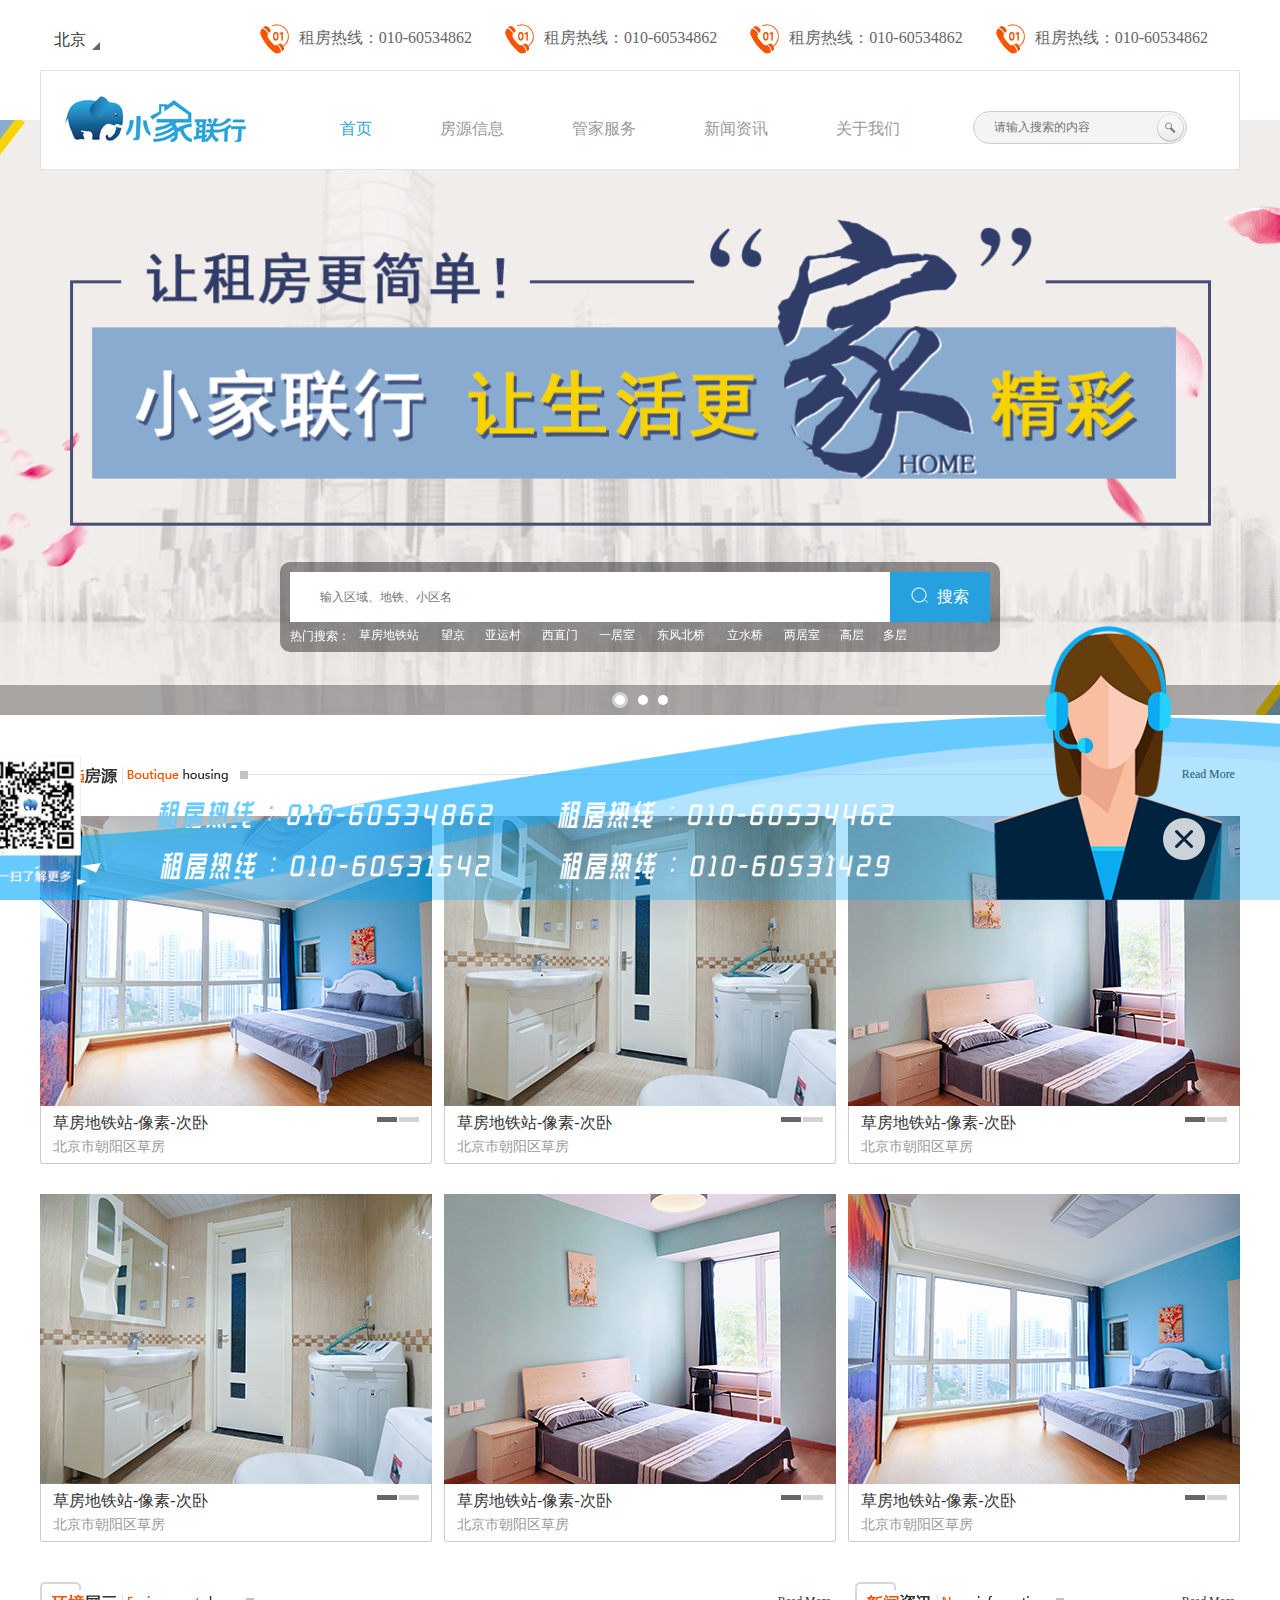
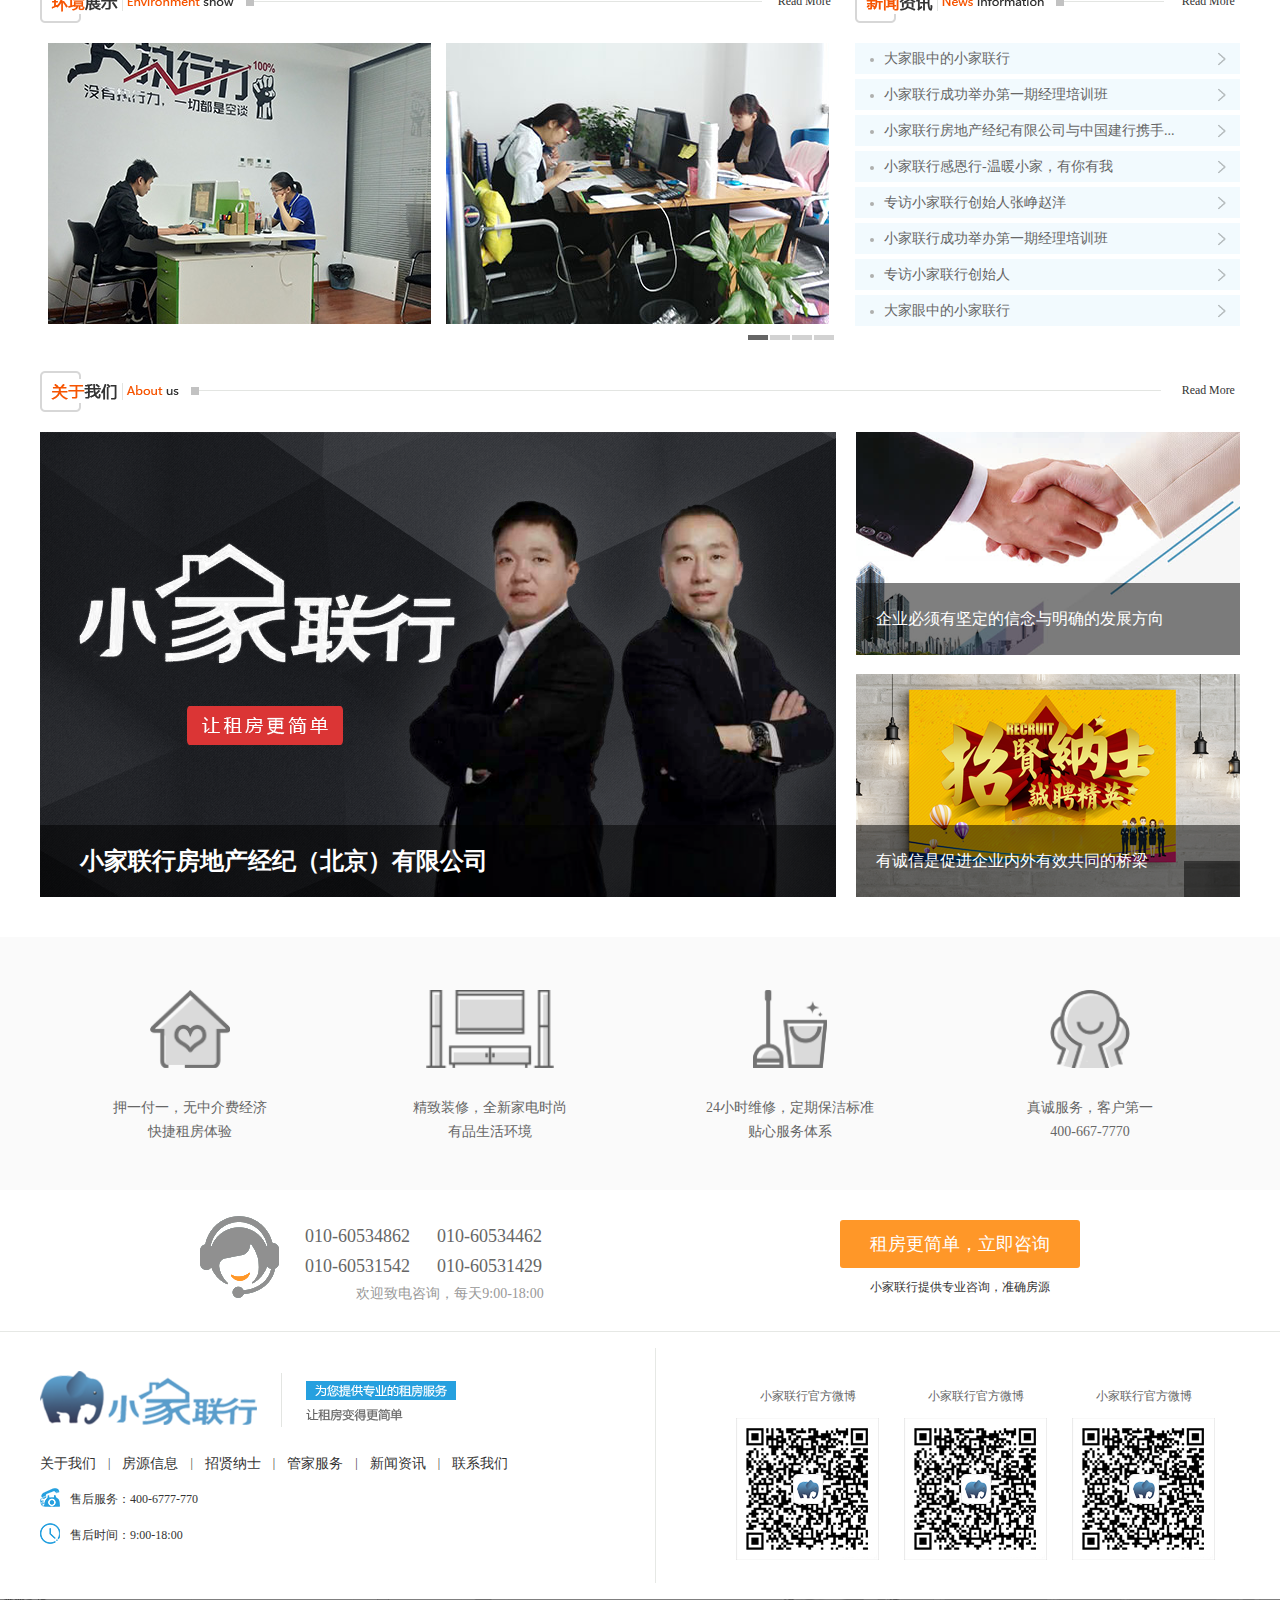
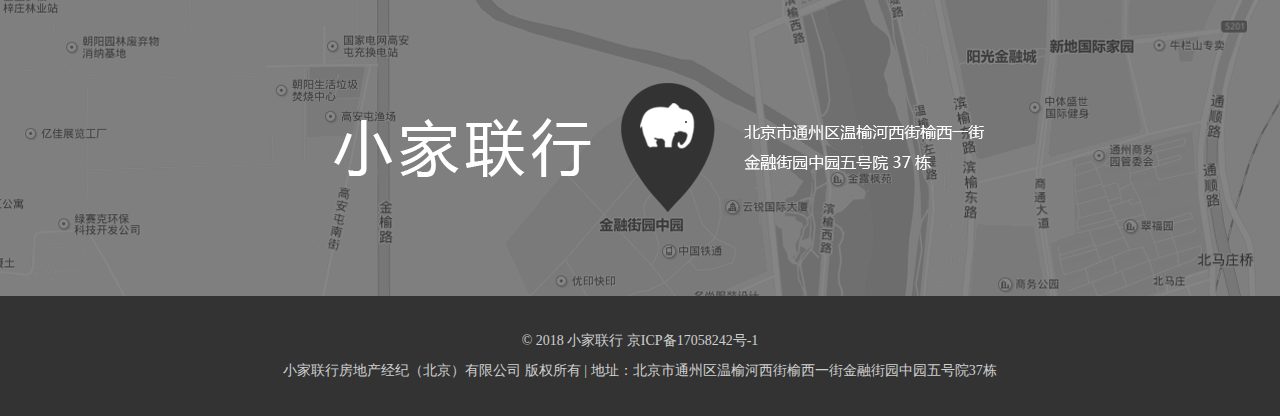
<file: index.html>
﻿<!DOCTYPE html>
<html>
	<head>
		<meta charset="utf-8" />
		<meta name="viewport" content="width=device-width,initial-scale=1.0,minimum-scale=1.0, maximum-scale=1.0, user-scalable=no" />
		<meta http-equiv="X-UA-Compatible" content="IE=edge,chrome=1" />
		<link rel="stylesheet" href="css/reset.css" />
		<link rel="stylesheet" href="css/swiper.css" />
		<link rel="stylesheet" href="css/basic_style.css" />
		<link rel="stylesheet" href="css/my_style.css" />
		<link rel="shortcut icon" href=""/>	
		<script  type="text/javascript" src="js/jquery1.42.min.js" ></script>
		<script  type="text/javascript" src="js/swiper.min.js" ></script>
		<script  type="text/javascript" src="js/my_js.js" ></script>
		<title>标题</title>
	</head>

	<body>
		<nav class="navbar">
			<div class="container container-tell">
				<div class="pull-left cc">
					<span class="city">北京</span>
					<div class="city-box">
						<a href="index.html">天津</a>
						<a href="index.html">河北</a>
						<a href="index.html">河南</a>
					</div>
				</div>
				<div class="pull-right">
					<div>
						<div class="tel">
							<img src="images/a (4).png" />
							<span>租房热线：010-60534862</span>
						</div>
						<div class="tel">
							<img src="images/a (4).png" />
							<span>租房热线：010-60534862</span>
						</div>
						<div class="tel">
							<img src="images/a (4).png" />
							<span>租房热线：010-60534862</span>
						</div>
						<div class="tel">
							<img src="images/a (4).png" />
							<span>租房热线：010-60534862</span>
						</div>
					</div>
				</div>
			</div>
			<div class="container absolute">
				<a href="index.html" class="pull-left logo">
					<img src="images/logo.png" />
				</a>
				<div class="pull-right">
					<a class="active" href="index.html">首页</a>
					<a href="fyxx.html">房源信息</a>
					<!--<a href="">客娱生活</a>-->
					<a href="gjfw.html">管家服务</a>
					<a href="news.html">新闻资讯</a>
					<a href="about.html">关于我们</a>
					<div class="form">
						<form action="">
							<input type="text" placeholder="请输入搜索的内容" />
							<button type="submit"></button>
						</form>
					</div>
				</div>
				
			</div>
		</nav>
		<!--轮播图-->
		<div class="banner">
			<div class="swiper-container swiper-container1">
				<div class="swiper-wrapper">
					<div class="swiper-slide" style="background-image: url(images/banner.png);">
						
					</div>
					<div class="swiper-slide" style="background-image: url(images/banner.png);">
						
					</div>
					<div class="swiper-slide" style="background-image: url(images/banner.png);">
						
					</div>
				</div>
				<div class="swiper-pagination"></div>
				<div class="search">
					<form action="">
						<input type="text" name="" placeholder="输入区域、地铁、小区名" value="" />
						<button type="submit">
							<img src="images/search.png" />
							<span>搜索</span>
						</button>
						<div class="hot">
							<span>热门搜索：</span>
							<a href="fyxq.html">草房地铁站 </a>
							<a href="fyxq.html">望京</a>
							<a href="fyxq.html">亚运村</a>
							<a href="fyxq.html">西直门</a>
							<a href="fyxq.html">一居室</a>
							<a href="fyxq.html">东风北桥</a>
							<a href="fyxq.html">立水桥</a>
							<a href="fyxq.html">两居室</a>
							<a href="fyxq.html">高层</a>
							<a href="fyxq.html">多层</a>
						</div>
					</form>
				</div>
				<div class="swiper-pagination swiper-pagination1"></div>
			</div>
		</div>
		<script>
			var mySwiper = new Swiper('.swiper-container1', {
				loop: true,
				//autoplay : 3000,
				pagination: '.swiper-pagination1',
				speed: 800,
				paginationClickable :true,
			});
			
		</script>
		
		<!--栏目一-->
		<div class="column">
			<div class="container">
				<div class="title-box">
					<img class="pull-left" src="images/Boutique housing.png"/>
					<div class="">
						<span></span>
						<i></i>
					</div>
					<a class="more" href="fyxq.html">Read More</a>
				</div>
				<div class="boutique-box">
					<a href="fyxq.html" class="">
						<div class="swiper-container swiper-container2">
							<div class="swiper-wrapper">
								<div class="swiper-slide">
									<img src="images/a1.png" />
								</div>
								<div class="swiper-slide">
									<img src="images/a2.png" />
								</div>
							</div>
						</div>
						<div class="swiper-pagination swiper-pagination2"></div>
						<div class="boutique-text">
							<h3>草房地铁站-像素-次卧</h3>
							<p>北京市朝阳区草房</p>
						</div>
						
					</a>
					
					<a href="fyxq.html" class="n-m">
						<div class="swiper-container swiper-container3">
							<div class="swiper-wrapper">
								<div class="swiper-slide">
									<img src="images/a3.png" />
								</div>
								<div class="swiper-slide">
									<img src="images/a1.png" />
								</div>
							</div>
						</div>
						<div class="swiper-pagination swiper-pagination3"></div>
						<div class="boutique-text">
							<h3>草房地铁站-像素-次卧</h3>
							<p>北京市朝阳区草房</p>
						</div>
					</a>
					<a href="fyxq.html" class="">
						<div class="swiper-container swiper-container4">
							<div class="swiper-wrapper">
								<div class="swiper-slide">
									<img src="images/a2.png" />
								</div>
								<div class="swiper-slide">
									<img src="images/a3.png" />
								</div>
							</div>
						</div>
						<div class="swiper-pagination swiper-pagination4"></div>
						<div class="boutique-text">
							<h3>草房地铁站-像素-次卧</h3>
							<p>北京市朝阳区草房</p>
						</div>
					</a>
					<a href="fyxq.html" class="">
						<div class="swiper-container swiper-container5">
							<div class="swiper-wrapper">
								<div class="swiper-slide">
									<img src="images/a3.png" />
								</div>
								<div class="swiper-slide">
									<img src="images/a1.png" />
								</div>
							</div>
						</div>
						<div class="swiper-pagination swiper-pagination5"></div>
						<div class="boutique-text">
							<h3>草房地铁站-像素-次卧</h3>
							<p>北京市朝阳区草房</p>
						</div>
					</a>
					<a href="fyxq.html" class="n-m">
						<div class="swiper-container swiper-container6">
							<div class="swiper-wrapper">
								<div class="swiper-slide">
									<img src="images/a2.png" />
								</div>
								<div class="swiper-slide">
									<img src="images/a1.png" />
								</div>
							</div>
						</div>
						<div class="swiper-pagination swiper-pagination6"></div>
						<div class="boutique-text">
							<h3>草房地铁站-像素-次卧</h3>
							<p>北京市朝阳区草房</p>
						</div>
					</a>
					<a href="fyxq.html" class="">
						<div class="swiper-container swiper-container7">
							<div class="swiper-wrapper">
								<div class="swiper-slide">
									<img src="images/a1.png" />
								</div>
								<div class="swiper-slide">
									<img src="images/a3.png" />
								</div>
							</div>
						</div>
						<div class="swiper-pagination swiper-pagination7"></div>
						<div class="boutique-text">
							<h3>草房地铁站-像素-次卧</h3>
							<p>北京市朝阳区草房</p>
						</div>
						
					</a>
					
				</div>
			</div>
		</div>
		<script>
			var mySwiper2 = new Swiper('.swiper-container2', {
				loop: true,
				autoplay : 800,
				pagination: '.swiper-pagination2',
				speed: 800,
				paginationClickable :true,
				effect : 'fade',
				fade: {
				  crossFade: true,
				}
			
			});
			var mySwiper3 = new Swiper('.swiper-container3', {
				loop: true,
				autoplay : 800,
				pagination: '.swiper-pagination3',
				speed: 800,
				paginationClickable :true,
				effect : 'fade',
				fade: {
				  crossFade: true,
				}

			});
			var mySwiper4 = new Swiper('.swiper-container4', {
				loop: true,
				autoplay : 800,
				pagination: '.swiper-pagination4',
				speed: 800,
				paginationClickable :true,
				effect : 'fade',
				fade: {
				  crossFade: true,
				}

			});
			var mySwiper5 = new Swiper('.swiper-container5', {
				loop: true,
				autoplay : 800,
				pagination: '.swiper-pagination5',
				speed: 800,
				paginationClickable :true,
				effect : 'fade',
				fade: {
				  crossFade: true,
				}

			});
			var mySwiper6 = new Swiper('.swiper-container6', {
				loop: true,
				autoplay : 800,
				pagination: '.swiper-pagination6',
				speed: 800,
				paginationClickable :true,
				effect : 'fade',
				fade: {
				  crossFade: true,
				}

			});
			var mySwiper6 = new Swiper('.swiper-container7', {
				loop: true,
				autoplay : 800,
				pagination: '.swiper-pagination7',
				speed: 800,
				paginationClickable :true,
				effect : 'fade',
				fade: {
				  crossFade: true,
				}

			});
		

		</script>
		
		
		
		<div class="column">
			<div class="container">
				<div class="life">
					<div class="title-box">
						<img class="pull-left" src="images/Environment show.png"/>
						<div class="">
							<span></span>
							<i></i>
						</div>
						<a class="more" href="hjzs.html">Read More</a>
					</div>
					<div class="left-box">
						
							<div class="swiper-container swiper-container8">
								<div class="swiper-wrapper">
									<a href="hjzs.html" class="swiper-slide">
										<img src="images/hj1.jpg" />
									</a>
									<a href="hjzs.html" class="swiper-slide">
										<img src="images/hj2.jpg" />
									</a>
									<a href="hjzs.html" class="swiper-slide">
										<img src="images/hj2.jpg" />
									</a>
									<a href="hjzs.html" class="swiper-slide">
										<img src="images/hj2.jpg" />
									</a>
								</div>
							</div>
							<div class="swiper-pagination swiper-pagination8"></div>
												
					</div>
				</div>
				
				<div class="new">
					<div class="title-box">
						<img class="pull-left" src="images/News information.png"/>
						<div class="">
							<span></span>
							<i></i>
						</div>
						<a class="more" href="news.html">Read More</a>
					</div>
					<div class="new-box">
						<ul>
							<li>
								<a href="news2.html">大家眼中的小家联行</a>
							</li>
						</ul>
						<ul>
							<li>
								<a href="news2.html">小家联行成功举办第一期经理培训班</a>
							</li>
						</ul>	
						<ul>
							<li>
								<a href="news2.html">小家联行房地产经纪有限公司与中国建行携手...</a>
							</li>
						</ul>
						<ul>
							<li>
								<a href="news2.html">小家联行感恩行-温暖小家，有你有我</a>
							</li>
						</ul>
						<ul>
							<li>
								<a href="news2.html">专访小家联行创始人张峥赵洋</a>
							</li>
						</ul>
						<ul>
							<li>
								<a href="news2.html">小家联行成功举办第一期经理培训班</a>
							</li>
						</ul>
						<ul>
							<li>
								<a href="news2.html">专访小家联行创始人</a>
							</li>
						</ul>
						<ul>
							<li>
								<a href="news2.html">大家眼中的小家联行</a>
							</li>
						</ul>
					</div>
				</div>
			</div>
		</div>
		<script>
			var mySwiper8 = new Swiper('.swiper-container8', {
				loop: true,
				autoplay : 3000,
				slidesPerView : 2,
				pagination: '.swiper-pagination8',
				speed: 800,
				paginationClickable :true,
				
			
			});
		</script>
		

		<div class="column about">
			<div class="container">
				<div class="title-box">
					<img class="pull-left" src="images/About us.png"/>
					<div class="">
						<span></span>
						<i></i>
					</div>
					<a class="more" href="about.html">Read More</a>
				</div>
				<div class="about-box">
					<a href="about.html" class="big-box">
						<img src="images/a.png" />
						<p>小家联行房地产经纪（北京）有限公司</p>
					</a>
					<div class="small-box">
						<a href="about.html" class="one">
							<img src="images/q8.png" />
							<p>企业必须有坚定的信念与明确的发展方向</p>
						</a>
						<a href="about.html">
							<img src="images/aq.png" />
							<p>有诚信是促进企业内外有效共同的桥梁</p>
						</a>
					</div>
				</div>
			</div>
		</div>
		

		<div class="c">
			<div class="container">
				<div>
					<img src="images/b1.png" />
					<p>押一付一，无中介费经济<br />快捷租房体验</p>
				</div>
				<div>
					<img src="images/b2.png" />
					<p>精致装修，全新家电时尚<br />有品生活环境</p>
				</div>
				<div>
					<img src="images/b3.png" />
					<p>24小时维修，定期保洁标准<br />贴心服务体系</p>
				</div>
				<div>
					<img src="images/b4.png" />
					<p>真诚服务，客户第一<br />400-667-7770</p>
				</div>
			</div>
		</div>
		

		<div class="d">
			<div class="container">
				<div>
					<img class="pull-left" src="images/kf.png" />
					<div class="d-box">
						<p>010-60534862&nbsp;&nbsp;&nbsp;&nbsp;&nbsp;&nbsp;010-60534462</p>
						<p>010-60531542&nbsp;&nbsp;&nbsp;&nbsp;&nbsp;&nbsp;010-60531429</p>
						<p class="text-center">欢迎致电咨询，每天9:00-18:00</p>
					</div>
					<div class="pull-right">
						<a href="lxwm.html#ly" class="zixun">租房更简单，立即咨询</a>
						<p class="text-center">小家联行提供专业咨询，准确房源</p>
					</div>
				</div>
				
			</div>
		</div>
		<div class="e">
			<div class="container">
				<div class="e-box">
					<img src="images/logo-bottom.png" />
					<div>
						<a href="about.html">关于我们</a><span>|</span>
						<a href="fyxx.html">房源信息</a><span>|</span>
						<a href="lxwm.html">招贤纳士</a><span>|</span>
						<a href="gjfw.html">管家服务</a><span>|</span>
						<!--<a href="">客娱生活</a><span>|</span>-->
						<a href="news.html">新闻资讯</a><span>|</span>
						<a href="lxwm.html">联系我们</a>
						<div class="clearfix"></div>
					</div>
					<p><img src="images/sh.png" /><span>售后服务：400-6777-770</span></p>
					<p><img src="images/sh2.png" /><span>售后时间：9:00-18:00</span></p>
				</div>
				<div class="f-box">
					<div class="text-center">
						<p>小家联行官方微博</p>
						<img src="images/ewm.png" />
					</div>
					<div class="text-center">
						<p>小家联行官方微博</p>
						<img src="images/ewm.png" />
					</div>
					<div class="text-center">
						<p>小家联行官方微博</p>
						<img src="images/ewm.png" />
					</div>
				</div>
			</div>
		</div>
		<div class="g">

		</div>
		<footer>
			<div class="container">
				<p>© 2018    小家联行    京ICP备17058242号-1<br />
小家联行房地产经纪（北京）有限公司 版权所有   |  地址：北京市通州区温榆河西街榆西一街金融街园中园五号院37栋    </p>
			</div>
		</footer>
		<div class="float">
			<div class="relative">
				<img class="x" src="images/float-x.png" />
			</div>
		</div>
		<div class="float2">
			<img src="images/float-b.png" />
		</div>
	</body>
</html>
</file>
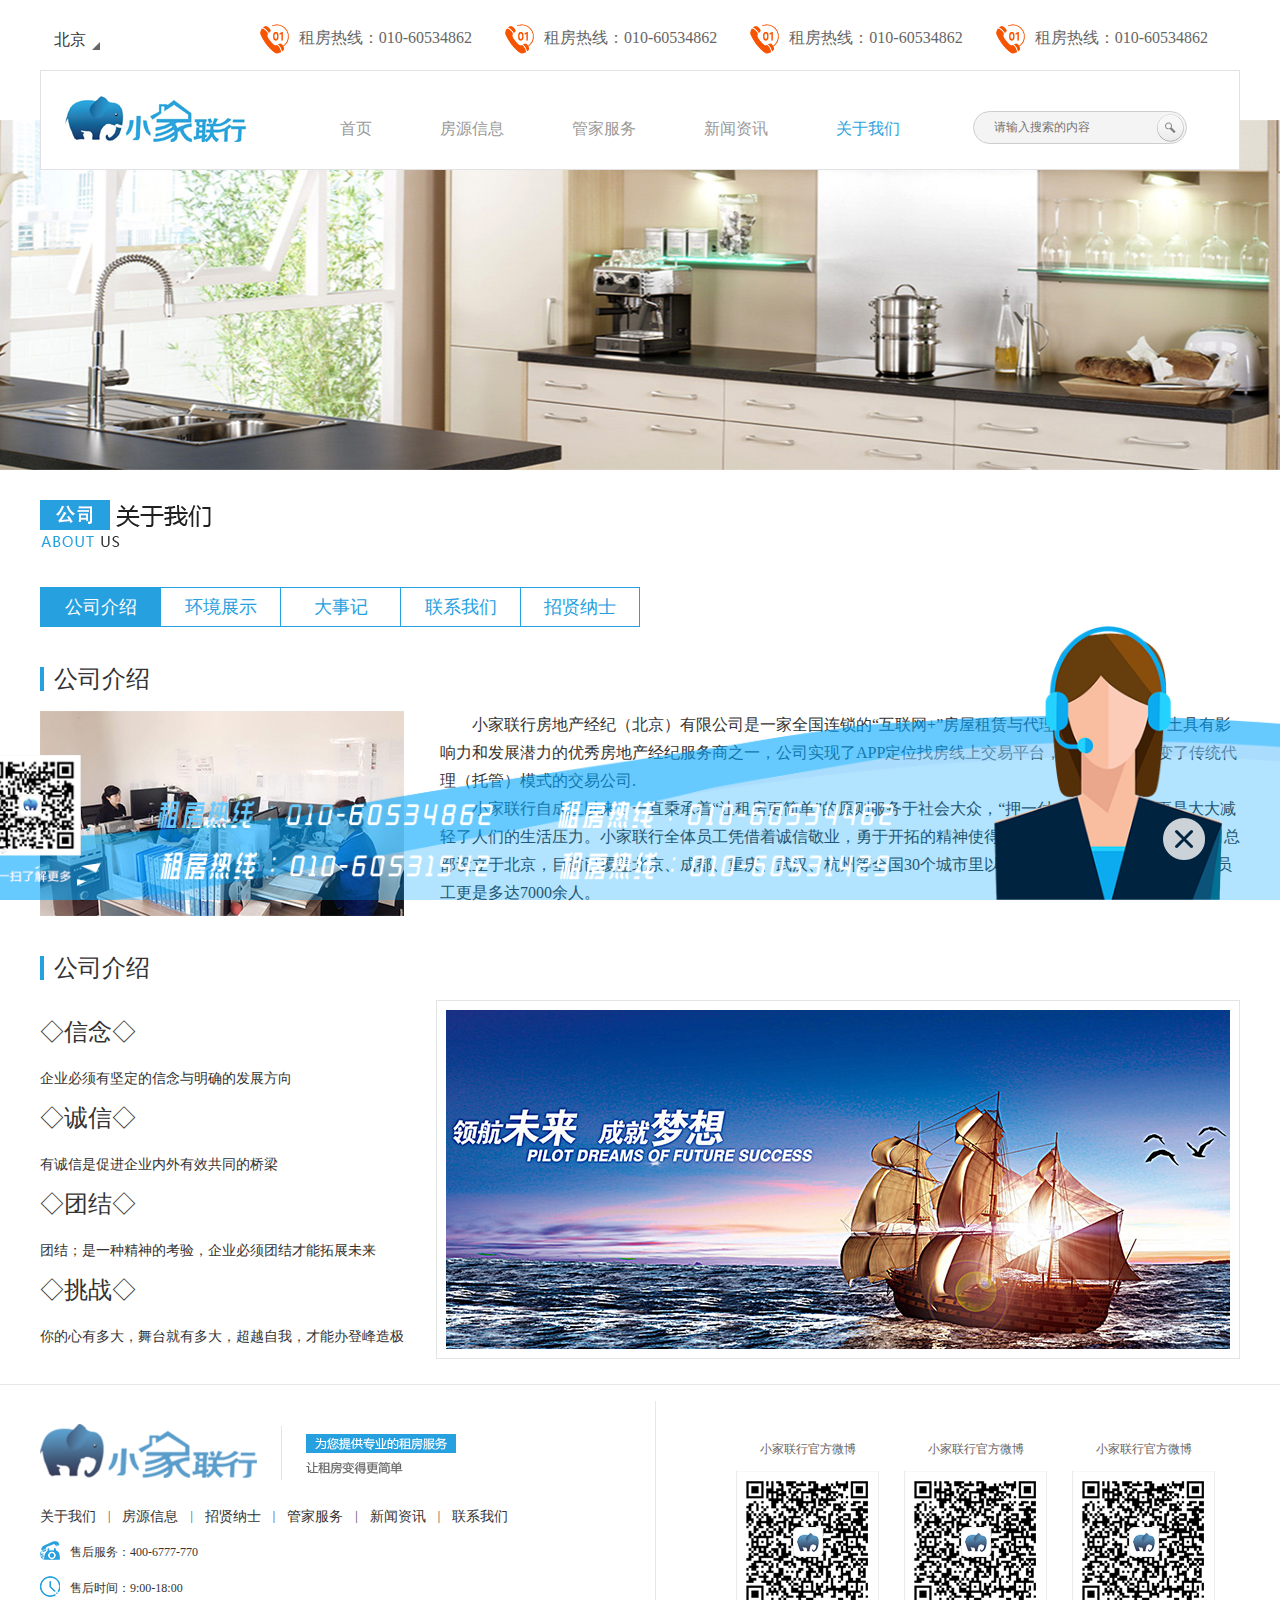
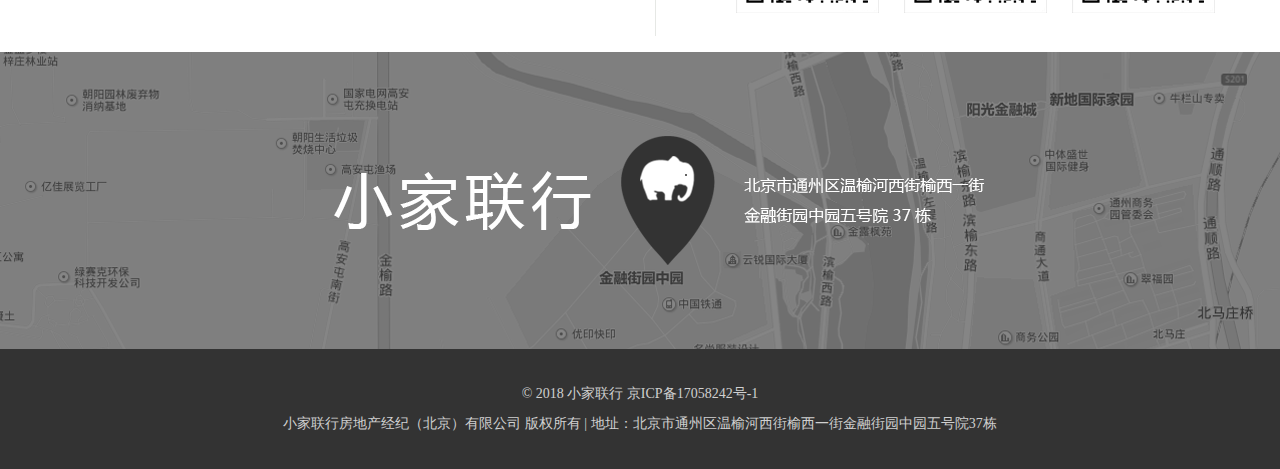
<file: about.html>
﻿<!DOCTYPE html>
<html>

	<head>
		<meta charset="utf-8" />
		<meta name="viewport" content="width=device-width,initial-scale=1.0,minimum-scale=1.0, maximum-scale=1.0, user-scalable=no" />
		<meta http-equiv="X-UA-Compatible" content="IE=edge,chrome=1" />
		<link rel="stylesheet" href="css/reset.css" />
		<link rel="stylesheet" href="css/swiper.css" />
		<link rel="stylesheet" href="css/basic_style.css" />
		<link rel="stylesheet" href="css/my_style.css" />
		<link rel="shortcut icon" href="" />
		<script type="text/javascript" src="js/jquery1.42.min.js"></script>
		<script type="text/javascript" src="js/swiper.min.js"></script>
		<script type="text/javascript" src="js/my_js.js"></script>
		<title>标题</title>
	</head>

	<body>
		<nav class="navbar">
			<div class="container container-tell">
				<div class="pull-left cc">
					<span class="city">北京</span>
					<div class="city-box">
						<a href="index.html">天津</a>
						<a href="index.html">河北</a>
						<a href="index.html">河南</a>
					</div>
				</div>
				<div class="pull-right">
					<div>
						<div class="tel">
							<img src="images/a (4).png" />
							<span>租房热线：010-60534862</span>
						</div>
						<div class="tel">
							<img src="images/a (4).png" />
							<span>租房热线：010-60534862</span>
						</div>
						<div class="tel">
							<img src="images/a (4).png" />
							<span>租房热线：010-60534862</span>
						</div>
						<div class="tel">
							<img src="images/a (4).png" />
							<span>租房热线：010-60534862</span>
						</div>
					</div>
				</div>
			</div>
			<div class="container absolute">
				<a href="index.html" class="pull-left logo">
					<img src="images/logo.png" />
				</a>
				<div class="pull-right">
					<a href="index.html">首页</a>
					<a href="fyxx.html">房源信息</a>
					<!--<a href="">客娱生活</a>-->
					<a href="gjfw.html">管家服务</a>
					<a href="news.html">新闻资讯</a>
					<a class="active" href="about.html">关于我们</a>
					<div class="form">
						<form action="">
							<input type="text" placeholder="请输入搜索的内容" />
							<button type="submit"></button>
						</form>
					</div>
				</div>
				
			</div>
		</nav>
		<!--轮播图-->
		<div class="banner about">
			<div class="swiper-container swiper-container1  stop-swiping">
				<div class="swiper-wrapper">
					<div class="swiper-slide" style="background-image: url(images/banner-about.jpg);">

					</div>
				</div>
				
			</div>
		</div>
		<script>
			var mySwiper = new Swiper('.swiper-container1', {
				noSwiping: true,
				noSwipingClass: 'stop-swiping',
			});
		</script>

		<!--栏目一-->
		<div class="about">
			<div class="container">
				<div class="about-title">
					<img class="about-img" src="images/about-f.png" />
					<div class="about-a">
						<a class="active" href="">公司介绍</a>
						<a href="hjzs.html">环境展示</a>
						<a href="about.html">大事记</a>
						<a href="lxwm.html">联系我们</a>
						<a class="l" href="about.html">招贤纳士</a>
						<div class="clearfix"></div>
					</div>
				</div>
				<div class="about-box">
					<h1>公司介绍</h1>
					<div class="about-text">
						<img src="images/about1.jpg" />
						<div class="p">
							<p class="text-indent">小家联行房地产经纪（北京）有限公司是一家全国连锁的“互联网+”房屋租赁与代理公司，是中国本土具有影响力和发展潜力的优秀房地产经纪服务商之一，公司实现了APP定位找房线上交易平台，是一家真正改变了传统代理（托管）模式的交易公司.</p>
							<p class="text-indent">小家联行自成立以来，一直秉承着“让租房更简单”的原则服务于社会大众，“押一付一”的支付方式更是大大减轻了人们的生活压力。小家联行全体员工凭借着诚信敬业，勇于开拓的精神使得小家的受益用户遍及多省。公司总部设立于北京，目前已覆盖北京、成都、重庆、武汉、杭州等全国30个城市里以相继成立140个签约中心，全国员工更是多达7000余人。</p>
						</div>
						<div class="clearfix"></div>
					</div>
					<h1>公司介绍</h1>
					<div class="about-text">
						<div class="xn">
							<h2>◇信念◇</h2>
							<p>企业必须有坚定的信念与明确的发展方向</p>
							<h2>◇诚信◇</h2>
							<p>有诚信是促进企业内外有效共同的桥梁</p>
							<h2>◇团结◇</h2>
							<p>团结；是一种精神的考验，企业必须团结才能拓展未来</p>
							<h2>◇挑战◇</h2>
							<p>你的心有多大，舞台就有多大，超越自我，才能办登峰造极</p>							
						</div>
						<img class="aa" src="images/about2.jpg" />
					</div>
				</div>
				
			</div>
			
		</div>





		<div class="e">
			<div class="container">
				<div class="e-box">
					<img src="images/logo-bottom.png" />
					<div>
						<a href="about.html">关于我们</a><span>|</span>
						<a href="fyxx.html">房源信息</a><span>|</span>
						<a href="lxwm.html">招贤纳士</a><span>|</span>
						<a href="gjfw.html">管家服务</a><span>|</span>
						<!--<a href="">客娱生活</a><span>|</span>-->
						<a href="news.html">新闻资讯</a><span>|</span>
						<a href="lxwm.html">联系我们</a>
						<div class="clearfix"></div>
					</div>
					<p><img src="images/sh.png" /><span>售后服务：400-6777-770</span></p>
					<p><img src="images/sh2.png" /><span>售后时间：9:00-18:00</span></p>
				</div>
				<div class="f-box">
					<div class="text-center">
						<p>小家联行官方微博</p>
						<img src="images/ewm.png" />
					</div>
					<div class="text-center">
						<p>小家联行官方微博</p>
						<img src="images/ewm.png" />
					</div>
					<div class="text-center">
						<p>小家联行官方微博</p>
						<img src="images/ewm.png" />
					</div>
				</div>
			</div>
		</div>
		<div class="g">

		</div>
		<footer>
			<div class="container">
				<p>© 2018 小家联行 京ICP备17058242号-1<br /> 小家联行房地产经纪（北京）有限公司 版权所有 | 地址：北京市通州区温榆河西街榆西一街金融街园中园五号院37栋 </p>
			</div>
		</footer>
		<div class="float">
			<div class="relative">
				<img class="x" src="images/float-x.png" />
			</div>
		</div>
		<div class="float2">
			<img src="images/float-b.png" />
		</div>
	</body>

</html>
</file>
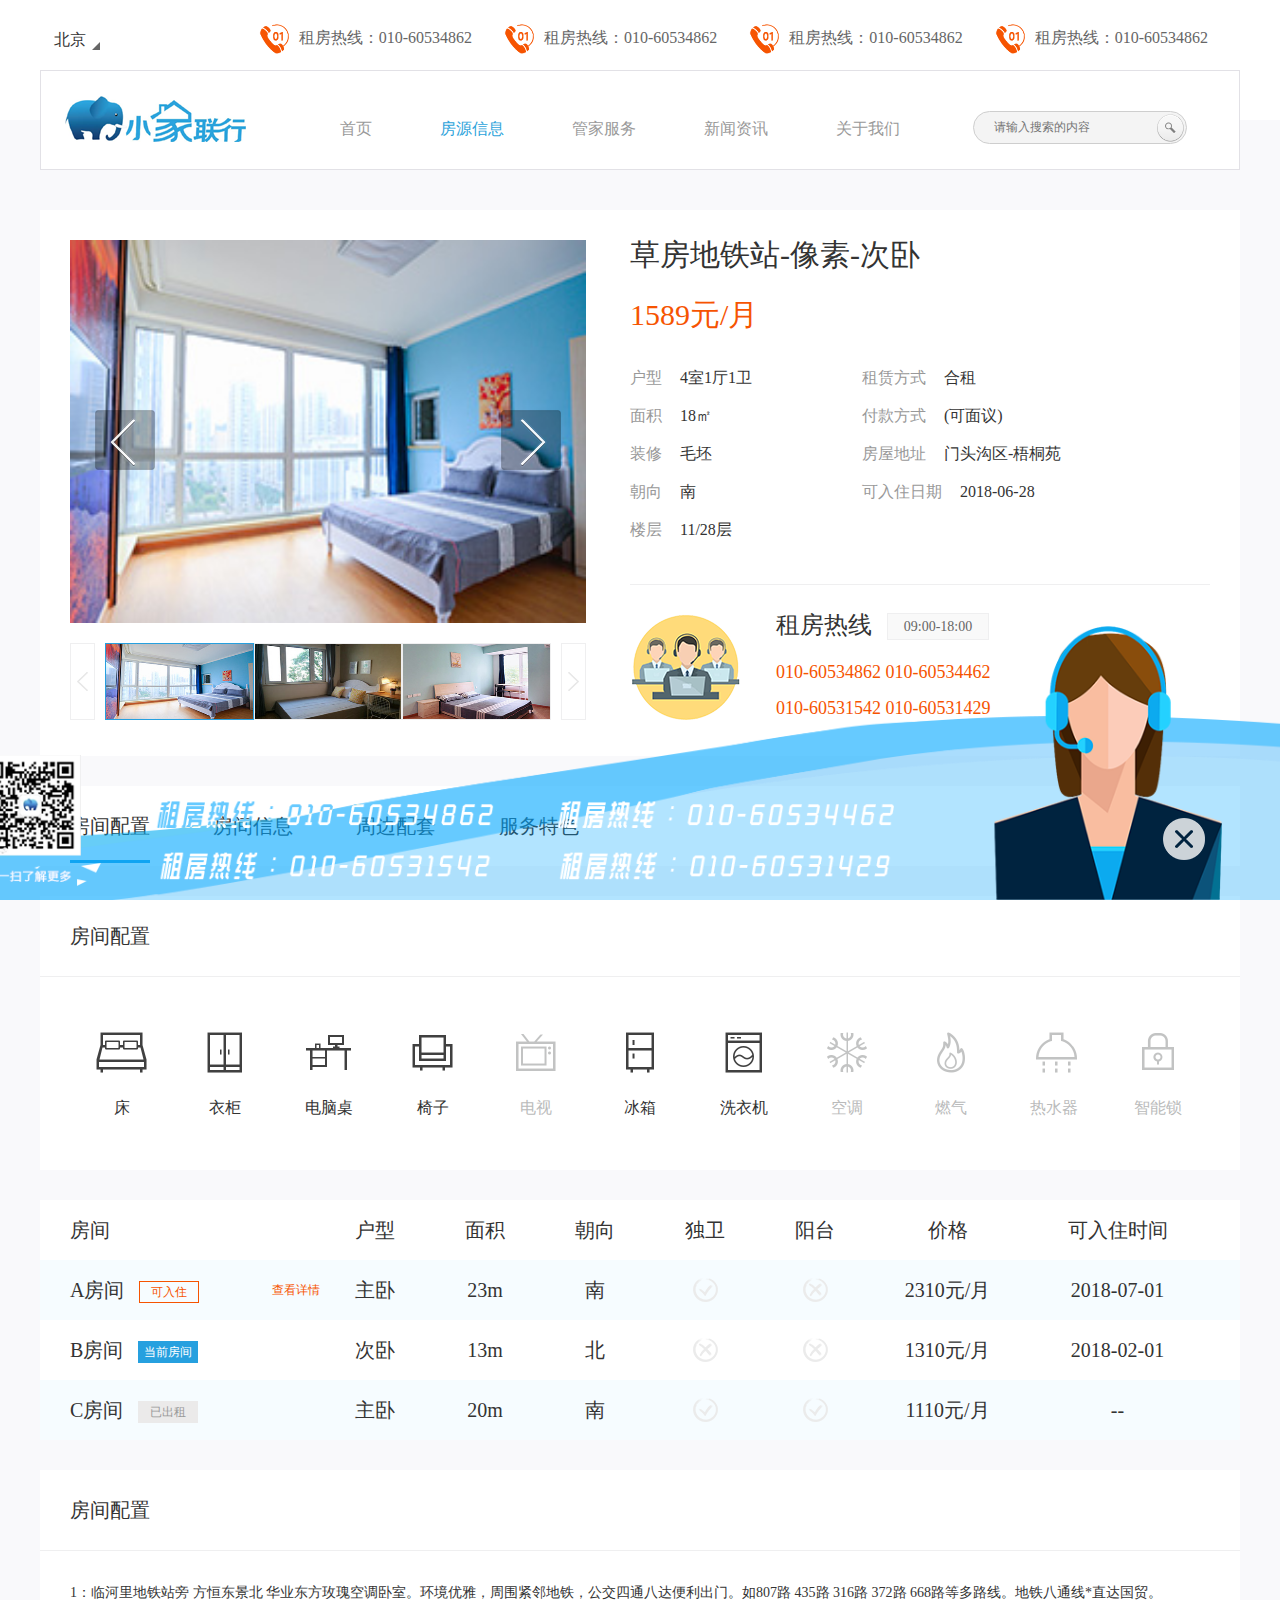
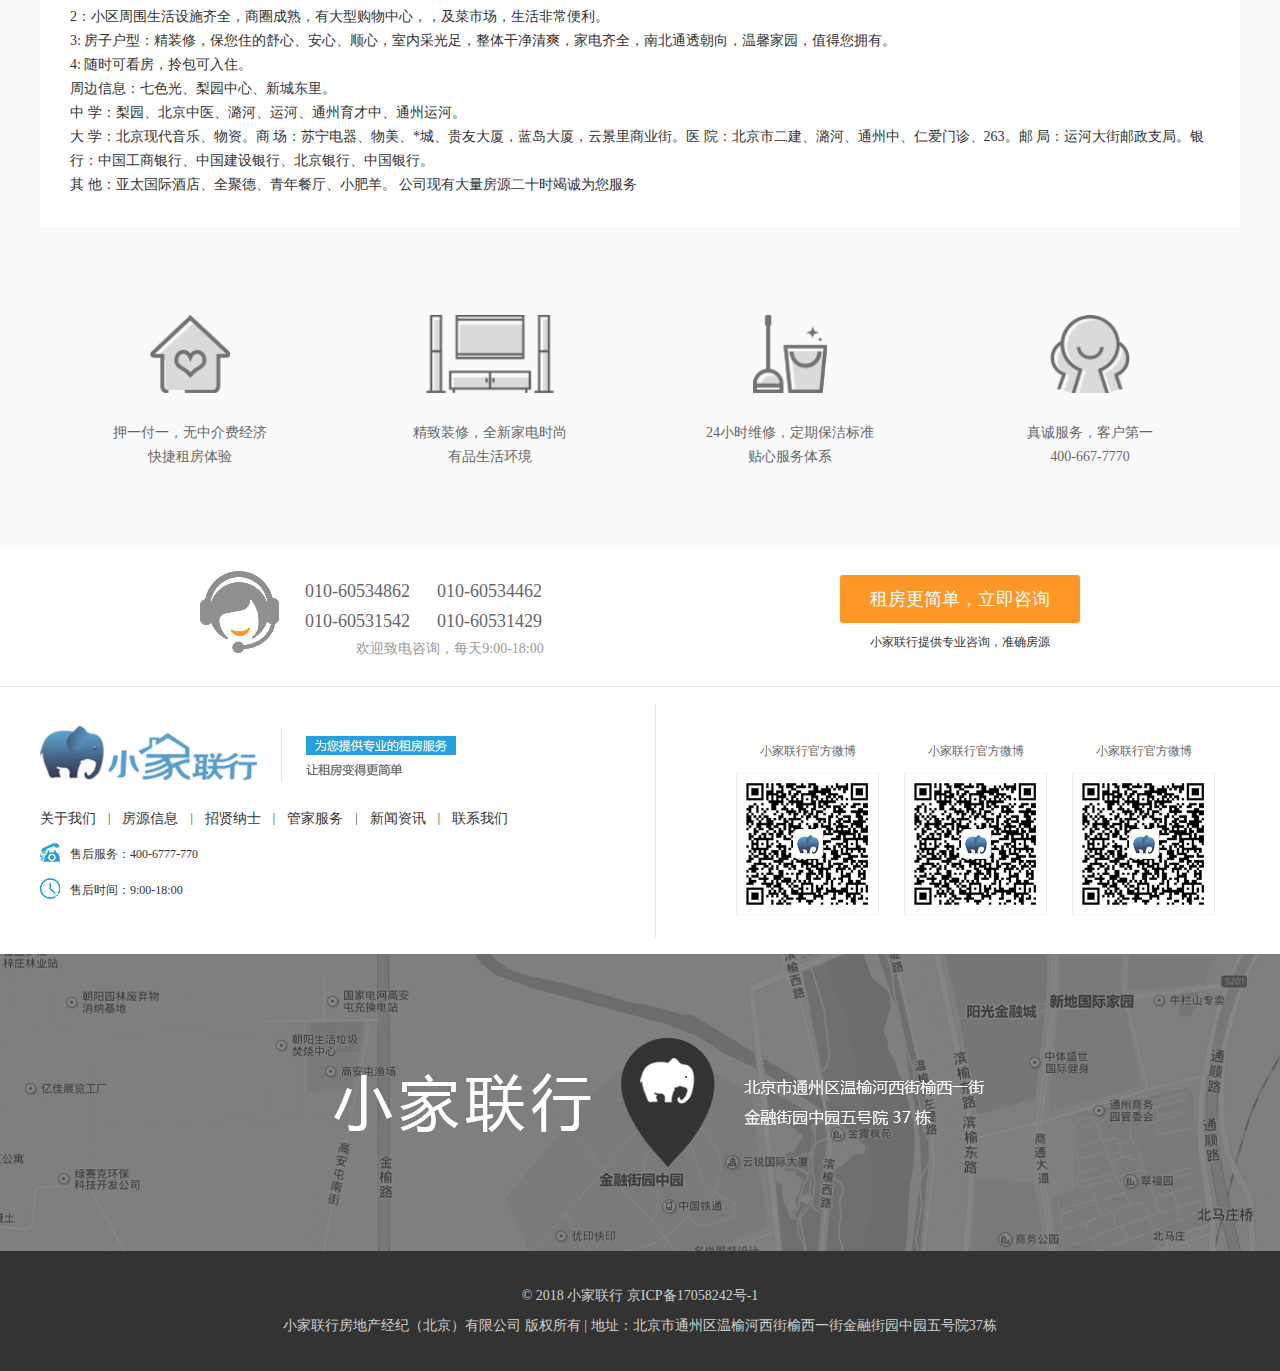
<file: fyxq.html>
﻿<!DOCTYPE html>
<html>

	<head>
		<meta charset="utf-8" />
		<meta name="viewport" content="width=device-width,initial-scale=1.0,minimum-scale=1.0, maximum-scale=1.0, user-scalable=no" />
		<meta http-equiv="X-UA-Compatible" content="IE=edge,chrome=1" />
		<link rel="stylesheet" href="css/reset.css" />
		<link rel="stylesheet" href="css/swiper.css" />
		<link rel="stylesheet" href="css/basic_style.css" />
		<link rel="stylesheet" href="css/my_style.css" />
		<link rel="shortcut icon" href="" />
		<script type="text/javascript" src="js/jquery1.42.min.js"></script>
		<script type="text/javascript" src="js/swiper.min.js"></script>
		<script type="text/javascript" src="js/my_js.js"></script>
		<title>标题</title>
	</head>

	<body>
		<nav class="navbar">
			<div class="container container-tell">
				<div class="pull-left cc">
					<span class="city">北京</span>
					<div class="city-box">
						<a href="index.html">天津</a>
						<a href="index.html">河北</a>
						<a href="index.html">河南</a>
					</div>
				</div>
				<div class="pull-right">
					<div>
						<div class="tel">
							<img src="images/a (4).png" />
							<span>租房热线：010-60534862</span>
						</div>
						<div class="tel">
							<img src="images/a (4).png" />
							<span>租房热线：010-60534862</span>
						</div>
						<div class="tel">
							<img src="images/a (4).png" />
							<span>租房热线：010-60534862</span>
						</div>
						<div class="tel">
							<img src="images/a (4).png" />
							<span>租房热线：010-60534862</span>
						</div>
					</div>
				</div>
			</div>
			<div class="container absolute">
				<a href="index.html" class="pull-left logo">
					<img src="images/logo.png" />
				</a>
				<div class="pull-right">
					<a href="index.html">首页</a>
					<a class="active" href="fyxx.html">房源信息</a>
					<!--<a href="">客娱生活</a>-->
					<a href="gjfw.html">管家服务</a>
					<a href="news.html">新闻资讯</a>
					<a href="about.html">关于我们</a>
					<div class="form">
						<form action="">
							<input type="text" placeholder="请输入搜索的内容" />
							<button type="submit"></button>
						</form>
					</div>
				</div>
				
			</div>
		</nav>

		<!--栏目一-->
		<div class="fyxq">
			<div class="container container-q">
				<div class="q">
					<div class="ql">
						<div class="view">
							<div class="swiper-container swiper-container1">
								<div class="swiper-wrapper">
									<div class="swiper-slide">
										<img src="images/b (1).jpg" />
									</div>
									<div class="swiper-slide">
										<img src="images/b (2).jpg" />
									</div>
									<div class="swiper-slide">
										<img src="images/b (3).jpg" />
									</div>
									<div class="swiper-slide">
										<img src="images/b (4).jpg" />
									</div>
								</div>
								<div class="swiper-button-prev swiper-button-prev1 arrow-left"></div>
								<div class="swiper-button-next swiper-button-next1 arrow-right"></div>
							</div>
						</div>
						<div class="preview">
							<div class="swiper-container swiper-container2">
								<div class="swiper-wrapper">
									<div class="swiper-slide active-nav">
										<img src="images/b (1).jpg" />
									</div>
									<div class="swiper-slide">
										<img src="images/b (2).jpg" />
									</div>
									<div class="swiper-slide">
										<img src="images/b (3).jpg" />
									</div>
									<div class="swiper-slide">
										<img src="images/b (4).jpg" />
									</div>
	
								</div>
	
							</div>
							<div class="btn-a">
								<div class="swiper-button-prev2 arrow-left"></div>
								<div class="swiper-button-next2 arrow-right"></div>
							</div>
						</div>
						
					</div>
					<script src="js/jquery-3.2.1.min.js"></script>
					<script src="js/swiper-3.4.2.jquery.min.js"></script>
			
					<script>
						var viewSwiper = new Swiper('.view .swiper-container', {
							
							onSlideChangeStart: function() {
								updateNavPosition()
							}
						})
			
						$('.view .arrow-left,.preview .arrow-left').on('click', function(e) {
							e.preventDefault()
							if(viewSwiper.activeIndex == 0) {
								viewSwiper.slideTo(viewSwiper.slides.length - 1, 1000);
								return
							}
							viewSwiper.slidePrev()
						})
						$('.view .arrow-right,.preview .arrow-right').on('click', function(e) {
							e.preventDefault()
							if(viewSwiper.activeIndex == viewSwiper.slides.length - 1) {
								viewSwiper.slideTo(0, 1000);
								return
							}
							viewSwiper.slideNext()
						})
			
						var previewSwiper = new Swiper('.preview .swiper-container', {
							//visibilityFullFit: true,
							slidesPerView: 3,
							allowTouchMove: false,
							onTap: function() {
								viewSwiper.slideTo(previewSwiper.clickedIndex)
							}
						})
			
						function updateNavPosition() {
							$('.preview .active-nav').removeClass('active-nav')
							var activeNav = $('.preview .swiper-slide').eq(viewSwiper.activeIndex).addClass('active-nav')
							if(!activeNav.hasClass('swiper-slide-visible')) {
								if(activeNav.index() > previewSwiper.activeIndex) {
									var thumbsPerNav = Math.floor(previewSwiper.width / activeNav.width()) - 1
									previewSwiper.slideTo(activeNav.index() - thumbsPerNav)
								} else {
									previewSwiper.slideTo(activeNav.index())
								}
							}
						}
					</script>

					<div class="qr">
						<h1>草房地铁站-像素-次卧</h1>
						<h2>1589元/月</h2>
						<div style="height: 180px;">
							<div class="txt left-txt">
								<div class="line clearfix"><label>户<span class="mr_28"></span>型</label>
									<div class="controls">4室1厅1卫</div>
								</div>
								<div class="line clearfix"><label>面<span class="mr_28"></span>积</label>
									<div class="controls">18㎡</div>
								</div>
								<div class="line clearfix"><label>装<span class="mr_28"></span>修</label>
									<div class="controls">毛坯</div>
								</div>
								<div class="line clearfix"><label>朝<span class="mr_28"></span>向</label>
									<div class="controls">南</div>
								</div>
								<div class="line clearfix"><label>楼<span class="mr_28"></span>层</label>
									<div class="controls">11/28层</div>
								</div>

							</div>
							<div class="txt right-txt">
								<div class="line clearfix">
									<label>租赁方式</label>
									<div class="controls">合租</div>
								</div>

								<div class="line clearfix">
									<label>付款方式</label>
									<div class="controls">(可面议)</div>
								</div>
								<div class="line clearfix"><label>房屋地址</label>
									<div class="controls">门头沟区-梧桐苑<i class="map-ico" id="map-btn"></i></div>
								</div>
								<div class="line clearfix">
									<label>可入住日期</label>
									<div class="controls">2018-06-28</div>
								</div>
							</div>
							<div class="clearfix"></div>
						</div>

						<div class="tell">
							<img src="images/tel.png" />
							<div class="tel-box">
								<h1>租房热线<span>09:00-18:00</span></h1>
								<p>010-60534862 010-60534462<br /> 010-60531542 010-60531429</p>
							</div>
							<div class="clearfix"></div>
						</div>
					</div>

				</div>
				<div class="clearfix"></div>
			</div>
			<div class="container container-fixed">
				<div class="v vv">
					<div class="v-title">
						<a class="active" href="#room1">房间配置</a>
						<a href="#room2">房间信息</a>
						<a href="#room3">周边配套</a>
						<a href="#room4">服务特色</a>
					</div>
				</div>
			</div>
			<div class="container" id="room1">
				<div class="v v2">
					<h1>房间配置</h1>
					<div class="v-room">
						<div class="goods-list">
							<ul>
								<li>
									<i class="bed"></i>
									<p>床</p>
								</li>
								<li>
									<i class="wardrobe"></i>
									<p>衣柜</p>
								</li>
								<li>
									<i class="desk"></i>
									<p>电脑桌</p>
								</li>
								<li>
									<i class="chair"></i>
									<p>椅子</p>
								</li>
								<li class="no">
									<i class="TV no-sku"></i>
									<p>电视</p>
								</li>
								<li>
									<i class="fridges"></i>
									<p>冰箱</p>
								</li>
								<li>
									<i class="washer"></i>
									<p>洗衣机</p>
								</li>
								<li class="no">
									<i class="air no-sku"></i>
									<p>空调</p>
								</li>
								<li class="no">
									<i class="gas no-sku"></i>
									<p>燃气</p>
								</li>
								<li class="no">
									<i class="heater no-sku"></i>
									<p>热水器</p>
								</li>
								<li class="no">
									<i class="lock no-sku"></i>
									<p>智能锁</p>
								</li>
							</ul>
						</div>
					</div>
				</div>
			</div>
			<script>
				$(function(){
					$('.v-title a').click(function(){
						$(this).addClass('active').siblings('a').removeClass('active')
						$("html, body").animate({
					      scrollTop: $($(this).attr("href")).offset().top -110 + "px"
					    }, {
					      duration: 500,
					      easing: "swing"
					    });
					    return false;
					    
					})
					var top = $('.vv').offset().top
					console.log(top)
					$(window).scroll(function(){
						var offsetTop = $(window).scrollTop()
						console.log(offsetTop)
						if(offsetTop>top){
							$('.container-fixed').addClass('pos')
							
						}else{
							$('.container-fixed').removeClass('pos')
							
						}
					})
				})
			</script>
		
		
			<div class="container" id="room2">
				<div class="v v3">
					<div class="v3-hd">
						<div class="r1">房间</div>
						<div class="">户型</div>
						<div class="">面积</div>
						<div class="">朝向</div>
						<div class="">独卫</div>
						<div class="">阳台</div>
						<div class="r-price">价格</div>
						<div class="r-time">可入住时间</div>
						<div class="clearfix"></div>
					</div>
					<div class="v3-hd">
						<div class="r1">A房间<span class="ra">可入住</span><a class="r-a" href="">查看详情</a></div>
						<div class="">主卧</div>
						<div class="">23m</div>
						<div class="">南</div>
						<div class="yes"></div>
						<div class="no"></div>
						<div class="r-price">2310元/月</div>
						<div class="r-time">2018-07-01</div>
						<div class="clearfix"></div>
					</div>
					<div class="v3-hd">
						<div class="r1">B房间<span class="ra rb">当前房间</span></div>
						<div class="">次卧</div>
						<div class="">13m</div>
						<div class="">北</div>
						<div class="no"></div>
						<div class="no"></div>
						<div class="r-price">1310元/月</div>
						<div class="r-time">2018-02-01</div>
						<div class="clearfix"></div>
					</div>
					<div class="v3-hd">
						<div class="r1">C房间<span class="ra rc">已出租</span></div>
						<div class="">主卧</div>
						<div class="">20m</div>
						<div class="">南</div>
						<div class="yes"></div>
						<div class="yes"></div>
						<div class="r-price">1110元/月</div>
						<div class="r-time">--</div>
						<div class="clearfix"></div>
					</div>
					<div class="clearfix"></div>
				</div>
			</div>
		
		
			<div class="container" id="room3">
				<div class="v v2 v4">
					<h1>房间配置</h1>
					<div class="v-room">
						1：临河里地铁站旁 方恒东景北 华业东方玫瑰空调卧室。环境优雅，周围紧邻地铁，公交四通八达便利出门。如807路 435路 316路 372路 668路等多路线。地铁八通线*直达国贸。<br />
						2：小区周围生活设施齐全，商圈成熟，有大型购物中心，，及菜市场，生活非常便利。<br />
						3:   房子户型：精装修，保您住的舒心、安心、顺心，室内采光足，整体干净清爽，家电齐全，南北通透朝向，温馨家园，值得您拥有。<br />
						4:   随时可看房，拎包可入住。 <br />
						周边信息：七色光、梨园中心、新城东里。<br />
						中  学：梨园、北京中医、潞河、运河、通州育才中、通州运河。<br />
						大  学：北京现代音乐、物资。商  场：苏宁电器、物美、*城、贵友大厦，蓝岛大厦，云景里商业街。医  院：北京市二建、潞河、通州中、仁爱门诊、263。邮  局：运河大街邮政支局。银  行：中国工商银行、中国建设银行、北京银行、中国银行。<br />
						其  他：亚太国际酒店、全聚德、青年餐厅、小肥羊。 公司现有大量房源二十时竭诚为您服务

					</div>
				</div>
			</div>
		
		
			<div class="c" id="room4">
				<div class="container">
					<div>
						<img src="images/b1.png">
						<p>押一付一，无中介费经济<br>快捷租房体验</p>
					</div>
					<div>
						<img src="images/b2.png">
						<p>精致装修，全新家电时尚<br>有品生活环境</p>
					</div>
					<div>
						<img src="images/b3.png">
						<p>24小时维修，定期保洁标准<br>贴心服务体系</p>
					</div>
					<div>
						<img src="images/b4.png">
						<p>真诚服务，客户第一<br>400-667-7770</p>
					</div>
				</div>
			</div>
		
		
		
		
		
		
		
		
		
		</div>

		
		<div class="d">
			<div class="container">
				<div>
					<img class="pull-left" src="images/kf.png" />
					<div class="d-box">
						<p>010-60534862&nbsp;&nbsp;&nbsp;&nbsp;&nbsp;&nbsp;010-60534462</p>
						<p>010-60531542&nbsp;&nbsp;&nbsp;&nbsp;&nbsp;&nbsp;010-60531429</p>
						<p class="text-center">欢迎致电咨询，每天9:00-18:00</p>
					</div>
					<div class="pull-right">
						<a href="lxwm.html#ly" class="zixun">租房更简单，立即咨询</a>
						<p class="text-center">小家联行提供专业咨询，准确房源</p>
					</div>
				</div>

			</div>
		</div>

		<div class="e">
			<div class="container">
				<div class="e-box">
					<img src="images/logo-bottom.png" />
					<div>
						<a href="about.html">关于我们</a><span>|</span>
						<a href="fyxx.html">房源信息</a><span>|</span>
						<a href="lxwm.html">招贤纳士</a><span>|</span>
						<a href="gjfw.html">管家服务</a><span>|</span>
						<!--<a href="">客娱生活</a><span>|</span>-->
						<a href="news.html">新闻资讯</a><span>|</span>
						<a href="lxwm.html">联系我们</a>
						<div class="clearfix"></div>
					</div>
					<p><img src="images/sh.png" /><span>售后服务：400-6777-770</span></p>
					<p><img src="images/sh2.png" /><span>售后时间：9:00-18:00</span></p>
				</div>
				<div class="f-box">
					<div class="text-center">
						<p>小家联行官方微博</p>
						<img src="images/ewm.png" />
					</div>
					<div class="text-center">
						<p>小家联行官方微博</p>
						<img src="images/ewm.png" />
					</div>
					<div class="text-center">
						<p>小家联行官方微博</p>
						<img src="images/ewm.png" />
					</div>
				</div>
			</div>
		</div>
		<div class="g">

		</div>
		<footer>
			<div class="container">
				<p>© 2018 小家联行 京ICP备17058242号-1<br /> 小家联行房地产经纪（北京）有限公司 版权所有 | 地址：北京市通州区温榆河西街榆西一街金融街园中园五号院37栋 </p>
			</div>
		</footer>
		<div class="float">
			<div class="relative">
				<img class="x" src="images/float-x.png" />
			</div>
		</div>
		<div class="float2">
			<img src="images/float-b.png" />
		</div>
	</body>

</html>
</file>
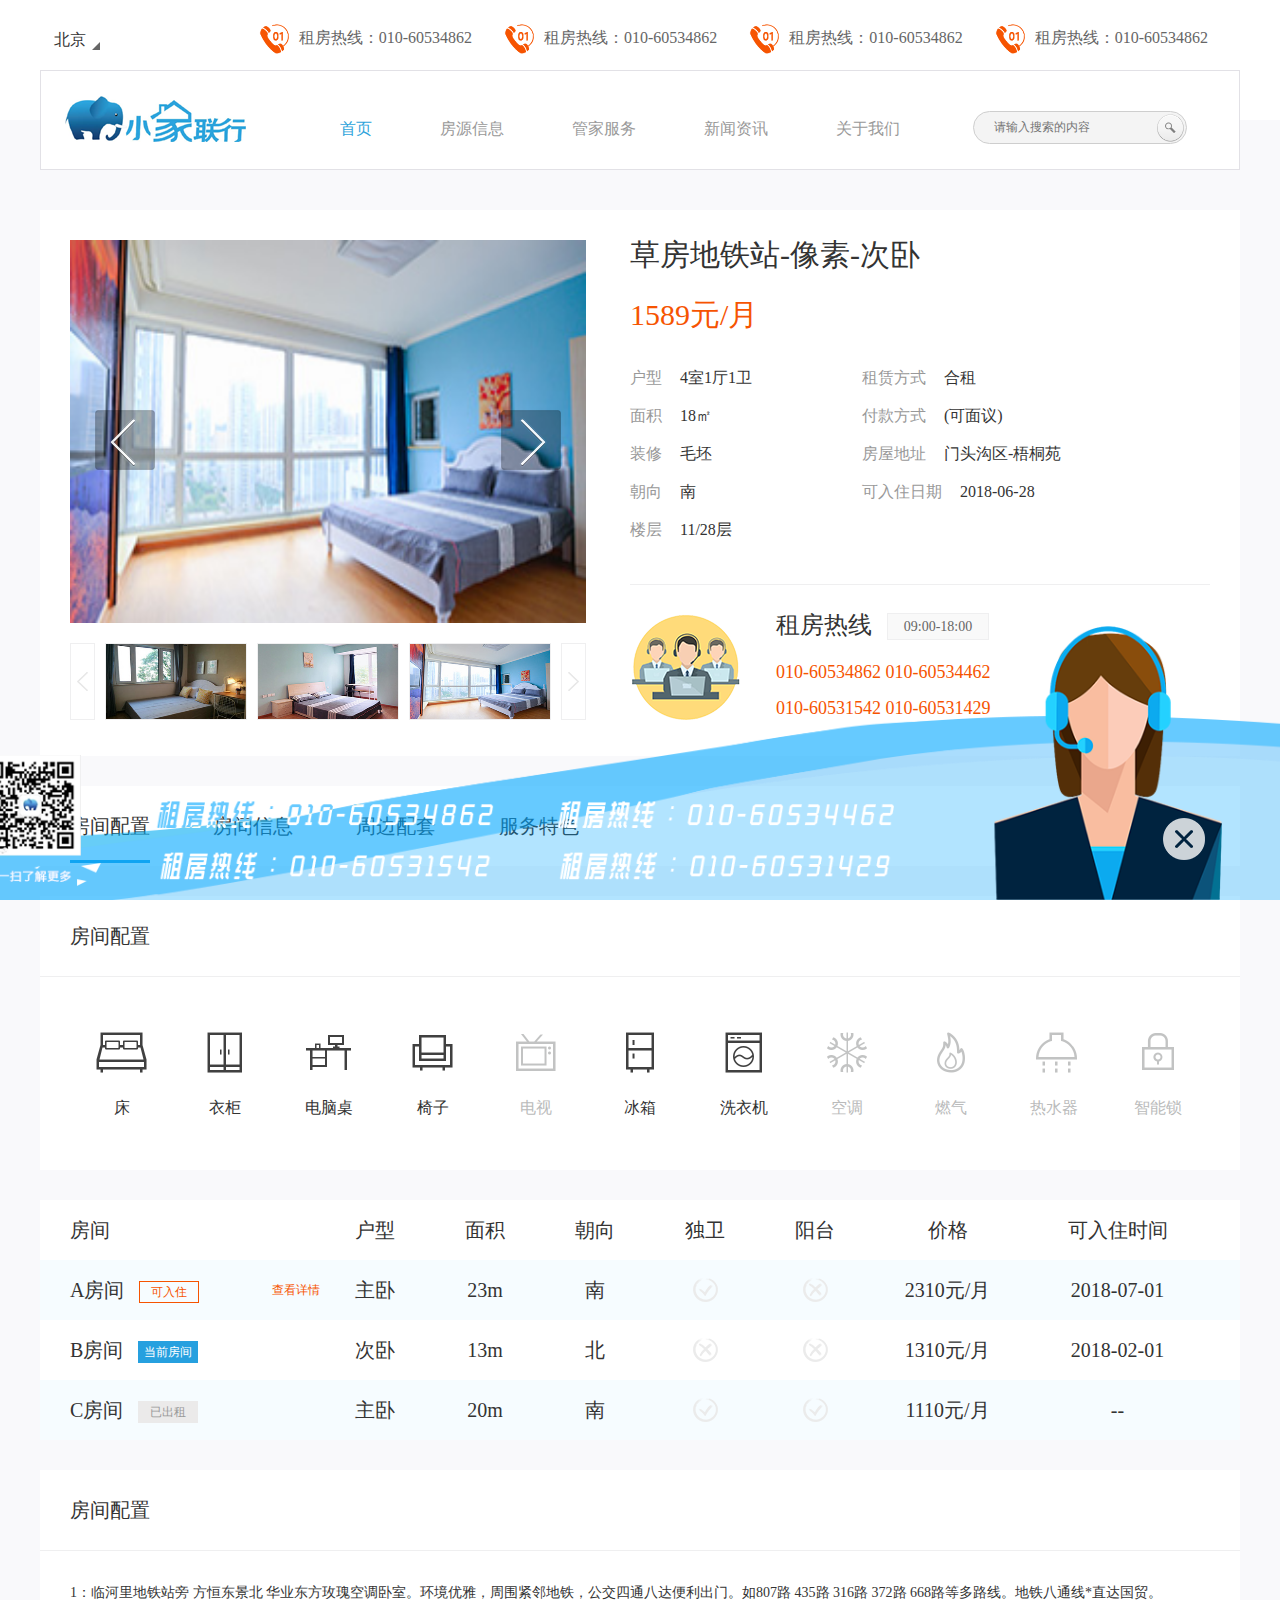
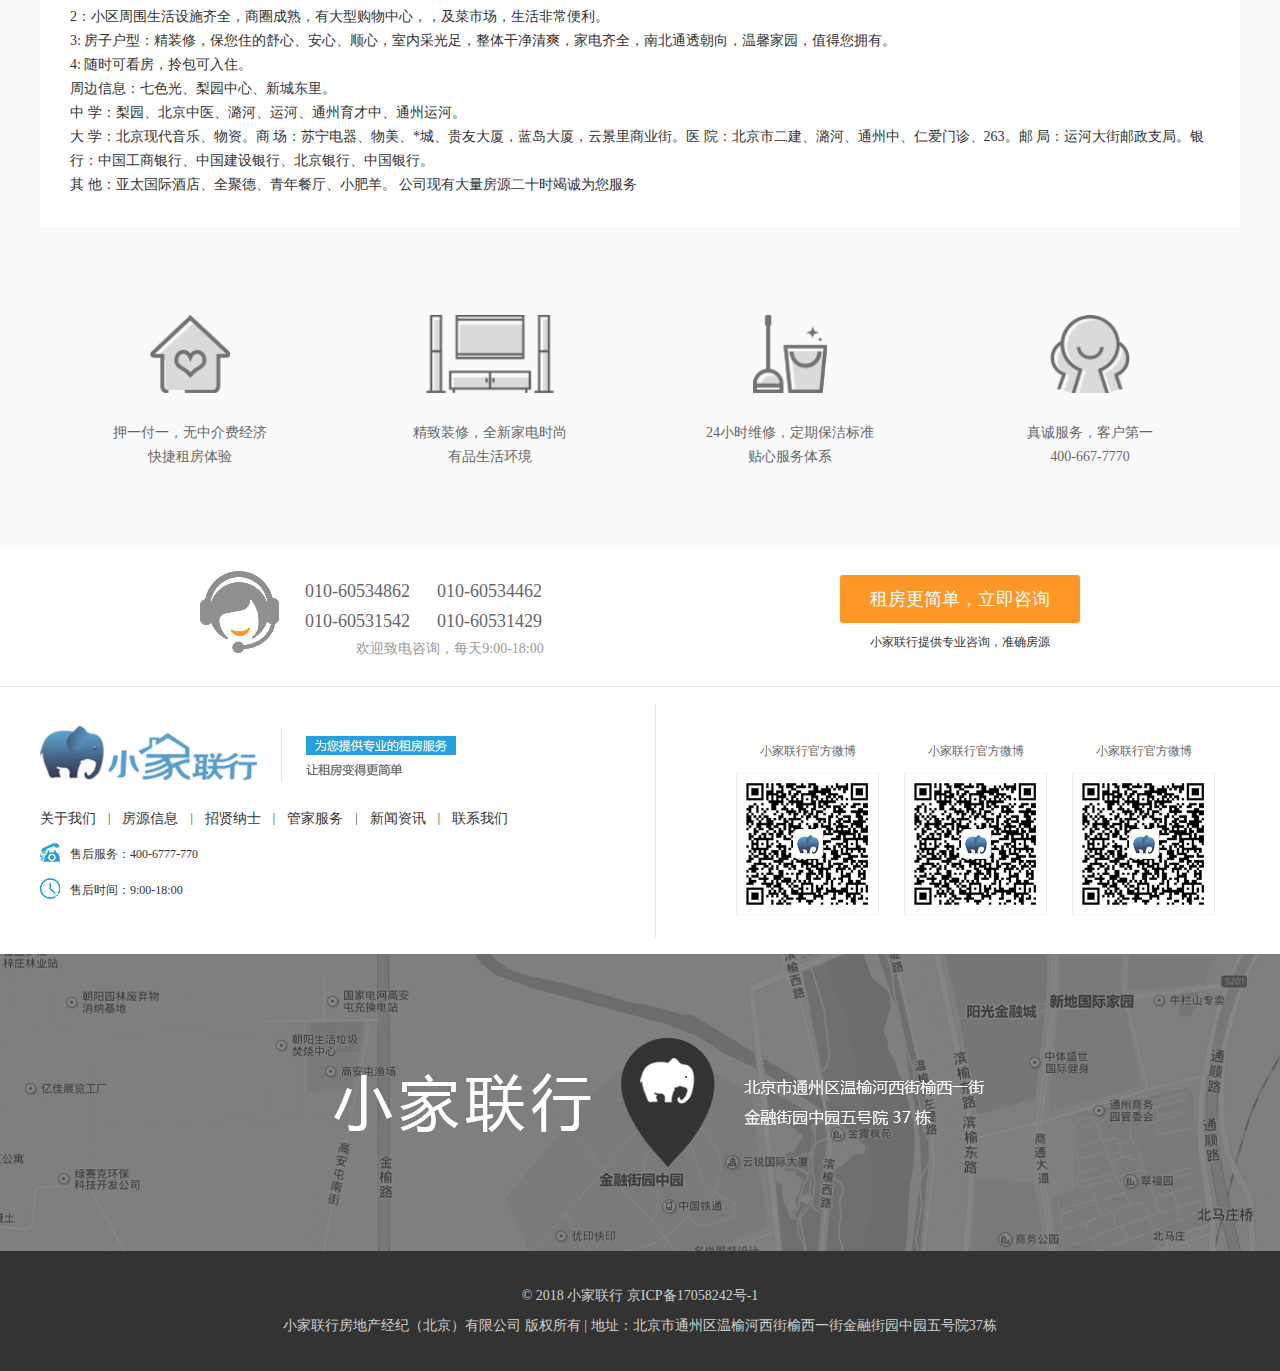
<file: fyxq3.html>
﻿<!DOCTYPE html>
<html>

	<head>
		<meta charset="utf-8" />
		<meta name="viewport" content="width=device-width,initial-scale=1.0,minimum-scale=1.0, maximum-scale=1.0, user-scalable=no" />
		<meta http-equiv="X-UA-Compatible" content="IE=edge,chrome=1" />
		<link rel="stylesheet" href="css/reset.css" />
		<link rel="stylesheet" href="css/swiper.css" />
		<link rel="stylesheet" href="css/basic_style.css" />
		<link rel="stylesheet" href="css/my_style.css" />
		<link rel="shortcut icon" href="" />
		<script type="text/javascript" src="js/jquery1.42.min.js"></script>
		<script type="text/javascript" src="js/swiper.min.js"></script>
		<script type="text/javascript" src="js/my_js.js"></script>
		<title>标题</title>
	</head>

	<body>
		<nav class="navbar">
			<div class="container container-tell">
				<div class="pull-left cc">
					<span class="city">北京</span>
					<div class="city-box">
						<a href="index.html">天津</a>
						<a href="index.html">河北</a>
						<a href="index.html">河南</a>
					</div>
				</div>
				<div class="pull-right">
					<div>
						<div class="tel">
							<img src="images/a (4).png" />
							<span>租房热线：010-60534862</span>
						</div>
						<div class="tel">
							<img src="images/a (4).png" />
							<span>租房热线：010-60534862</span>
						</div>
						<div class="tel">
							<img src="images/a (4).png" />
							<span>租房热线：010-60534862</span>
						</div>
						<div class="tel">
							<img src="images/a (4).png" />
							<span>租房热线：010-60534862</span>
						</div>
					</div>
				</div>
			</div>
			<div class="container absolute">
				<a href="index.html" class="pull-left logo">
					<img src="images/logo.png" />
				</a>
				<div class="pull-right">
					<a class="active" href="index.html">首页</a>
					<a href="fyxx.html">房源信息</a>
					<!--<a href="">客娱生活</a>-->
					<a href="gjfw.html">管家服务</a>
					<a href="news.html">新闻资讯</a>
					<a href="about.html">关于我们</a>
					<div class="form">
						<form action="">
							<input type="text" placeholder="请输入搜索的内容" />
							<button type="submit"></button>
						</form>
					</div>
				</div>
				
			</div>
		</nav>

		<!--栏目一-->
		<div class="fyxq">
			<div class="container container-q">
				<div class="q">
					<div class="ql">
						<div class="swiper-container swiper-container1">
							<div class="swiper-wrapper">
								<div class="swiper-slide">
									<img src="images/b (1).jpg" />
								</div>
								<div class="swiper-slide">
									<img src="images/b (2).jpg" />
								</div>
								<div class="swiper-slide">
									<img src="images/b (3).jpg" />
								</div>

							</div>
							<div class="swiper-button-prev swiper-button-prev1"></div>
							<div class="swiper-button-next swiper-button-next1"></div>
						</div>
						<div class="swiper-container swiper-container2">
							<div class="swiper-wrapper">
								<div class="swiper-slide">
									<img src="images/b (1).jpg" />
								</div>
								<div class="swiper-slide">
									<img src="images/b (2).jpg" />
								</div>
								<div class="swiper-slide">
									<img src="images/b (3).jpg" />
								</div>

							</div>

						</div>
						<div class="btn-a">
							<div class="swiper-button-prev2"></div>
							<div class="swiper-button-next2"></div>
						</div>
					</div>

					<div class="qr">
						<h1>草房地铁站-像素-次卧</h1>
						<h2>1589元/月</h2>
						<div style="height: 180px;">
							<div class="txt left-txt">
								<div class="line clearfix"><label>户<span class="mr_28"></span>型</label>
									<div class="controls">4室1厅1卫</div>
								</div>
								<div class="line clearfix"><label>面<span class="mr_28"></span>积</label>
									<div class="controls">18㎡</div>
								</div>
								<div class="line clearfix"><label>装<span class="mr_28"></span>修</label>
									<div class="controls">毛坯</div>
								</div>
								<div class="line clearfix"><label>朝<span class="mr_28"></span>向</label>
									<div class="controls">南</div>
								</div>
								<div class="line clearfix"><label>楼<span class="mr_28"></span>层</label>
									<div class="controls">11/28层</div>
								</div>

							</div>
							<div class="txt right-txt">
								<div class="line clearfix">
									<label>租赁方式</label>
									<div class="controls">合租</div>
								</div>

								<div class="line clearfix">
									<label>付款方式</label>
									<div class="controls">(可面议)</div>
								</div>
								<div class="line clearfix"><label>房屋地址</label>
									<div class="controls">门头沟区-梧桐苑<i class="map-ico" id="map-btn"></i></div>
								</div>
								<div class="line clearfix">
									<label>可入住日期</label>
									<div class="controls">2018-06-28</div>
								</div>
							</div>
							<div class="clearfix"></div>
						</div>

						<div class="tell">
							<img src="images/tel.png" />
							<div class="tel-box">
								<h1>租房热线<span>09:00-18:00</span></h1>
								<p>010-60534862 010-60534462<br /> 010-60531542 010-60531429</p>
							</div>
							<div class="clearfix"></div>
						</div>
					</div>

				</div>
				<div class="clearfix"></div>
			</div>
			<div class="container container-fixed">
				<div class="v vv">
					<div class="v-title">
						<a class="active" href="#room1">房间配置</a>
						<a href="#room2">房间信息</a>
						<a href="#room3">周边配套</a>
						<a href="#room4">服务特色</a>
					</div>
				</div>
			</div>
			<div class="container" id="room1">
				<div class="v v2">
					<h1>房间配置</h1>
					<div class="v-room">
						<div class="goods-list">
							<ul>
								<li>
									<i class="bed"></i>
									<p>床</p>
								</li>
								<li>
									<i class="wardrobe"></i>
									<p>衣柜</p>
								</li>
								<li>
									<i class="desk"></i>
									<p>电脑桌</p>
								</li>
								<li>
									<i class="chair"></i>
									<p>椅子</p>
								</li>
								<li class="no">
									<i class="TV no-sku"></i>
									<p>电视</p>
								</li>
								<li>
									<i class="fridges"></i>
									<p>冰箱</p>
								</li>
								<li>
									<i class="washer"></i>
									<p>洗衣机</p>
								</li>
								<li class="no">
									<i class="air no-sku"></i>
									<p>空调</p>
								</li>
								<li class="no">
									<i class="gas no-sku"></i>
									<p>燃气</p>
								</li>
								<li class="no">
									<i class="heater no-sku"></i>
									<p>热水器</p>
								</li>
								<li class="no">
									<i class="lock no-sku"></i>
									<p>智能锁</p>
								</li>
							</ul>
						</div>
					</div>
				</div>
			</div>
			<script>
				$(function(){
					$('.v-title a').click(function(){
						$(this).addClass('active').siblings('a').removeClass('active')
						$("html, body").animate({
					      scrollTop: $($(this).attr("href")).offset().top -110 + "px"
					    }, {
					      duration: 500,
					      easing: "swing"
					    });
					    return false;
					    
					})
					var top = $('.vv').offset().top
					console.log(top)
					$(window).scroll(function(){
						var offsetTop = $(window).scrollTop()
						console.log(offsetTop)
						if(offsetTop>top){
							$('.container-fixed').addClass('pos')
							
						}else{
							$('.container-fixed').removeClass('pos')
							
						}
					})
				})
			</script>
		
		
			<div class="container" id="room2">
				<div class="v v3">
					<div class="v3-hd">
						<div class="r1">房间</div>
						<div class="">户型</div>
						<div class="">面积</div>
						<div class="">朝向</div>
						<div class="">独卫</div>
						<div class="">阳台</div>
						<div class="r-price">价格</div>
						<div class="r-time">可入住时间</div>
						<div class="clearfix"></div>
					</div>
					<div class="v3-hd">
						<div class="r1">A房间<span class="ra">可入住</span><a class="r-a" href="">查看详情</a></div>
						<div class="">主卧</div>
						<div class="">23m</div>
						<div class="">南</div>
						<div class="yes"></div>
						<div class="no"></div>
						<div class="r-price">2310元/月</div>
						<div class="r-time">2018-07-01</div>
						<div class="clearfix"></div>
					</div>
					<div class="v3-hd">
						<div class="r1">B房间<span class="ra rb">当前房间</span></div>
						<div class="">次卧</div>
						<div class="">13m</div>
						<div class="">北</div>
						<div class="no"></div>
						<div class="no"></div>
						<div class="r-price">1310元/月</div>
						<div class="r-time">2018-02-01</div>
						<div class="clearfix"></div>
					</div>
					<div class="v3-hd">
						<div class="r1">C房间<span class="ra rc">已出租</span></div>
						<div class="">主卧</div>
						<div class="">20m</div>
						<div class="">南</div>
						<div class="yes"></div>
						<div class="yes"></div>
						<div class="r-price">1110元/月</div>
						<div class="r-time">--</div>
						<div class="clearfix"></div>
					</div>
					<div class="clearfix"></div>
				</div>
			</div>
		
		
			<div class="container" id="room3">
				<div class="v v2 v4">
					<h1>房间配置</h1>
					<div class="v-room">
						1：临河里地铁站旁 方恒东景北 华业东方玫瑰空调卧室。环境优雅，周围紧邻地铁，公交四通八达便利出门。如807路 435路 316路 372路 668路等多路线。地铁八通线*直达国贸。<br />
						2：小区周围生活设施齐全，商圈成熟，有大型购物中心，，及菜市场，生活非常便利。<br />
						3:   房子户型：精装修，保您住的舒心、安心、顺心，室内采光足，整体干净清爽，家电齐全，南北通透朝向，温馨家园，值得您拥有。<br />
						4:   随时可看房，拎包可入住。 <br />
						周边信息：七色光、梨园中心、新城东里。<br />
						中  学：梨园、北京中医、潞河、运河、通州育才中、通州运河。<br />
						大  学：北京现代音乐、物资。商  场：苏宁电器、物美、*城、贵友大厦，蓝岛大厦，云景里商业街。医  院：北京市二建、潞河、通州中、仁爱门诊、263。邮  局：运河大街邮政支局。银  行：中国工商银行、中国建设银行、北京银行、中国银行。<br />
						其  他：亚太国际酒店、全聚德、青年餐厅、小肥羊。 公司现有大量房源二十时竭诚为您服务

					</div>
				</div>
			</div>
		
		
			<div class="c" id="room4">
				<div class="container">
					<div>
						<img src="images/b1.png">
						<p>押一付一，无中介费经济<br>快捷租房体验</p>
					</div>
					<div>
						<img src="images/b2.png">
						<p>精致装修，全新家电时尚<br>有品生活环境</p>
					</div>
					<div>
						<img src="images/b3.png">
						<p>24小时维修，定期保洁标准<br>贴心服务体系</p>
					</div>
					<div>
						<img src="images/b4.png">
						<p>真诚服务，客户第一<br>400-667-7770</p>
					</div>
				</div>
			</div>
		
		
		
		
		
		
		
		
		
		</div>

		<script>
			var mySwiper1 = new Swiper('.swiper-container1', {
				loop: true,
				speed: 800,
				effect: 'fade',
				fade: {
					crossFade: true,
				},
				prevButton: '.swiper-button-prev1',
				nextButton: '.swiper-button-next1',

			});
			var mySwiper2 = new Swiper('.swiper-container2', {
				loop: true,
				speed: 800,
				slidesPerView: 3,
				spaceBetween: 10,
				centeredSlides: true,
				slideToClickedSlide: true,
				prevButton: '.swiper-button-prev2',
				nextButton: '.swiper-button-next2',

			});
			mySwiper1.params.control = mySwiper2; //需要在Swiper2初始化后，Swiper1控制Swiper2
			mySwiper2.params.control = mySwiper1; //需要在Swiper1初始化后，Swiper2控制Swiper1
		</script>

		<div class="d">
			<div class="container">
				<div>
					<img class="pull-left" src="images/kf.png" />
					<div class="d-box">
						<p>010-60534862&nbsp;&nbsp;&nbsp;&nbsp;&nbsp;&nbsp;010-60534462</p>
						<p>010-60531542&nbsp;&nbsp;&nbsp;&nbsp;&nbsp;&nbsp;010-60531429</p>
						<p class="text-center">欢迎致电咨询，每天9:00-18:00</p>
					</div>
					<div class="pull-right">
						<a href="lxwm.html#ly" class="zixun">租房更简单，立即咨询</a>
						<p class="text-center">小家联行提供专业咨询，准确房源</p>
					</div>
				</div>

			</div>
		</div>

		<div class="e">
			<div class="container">
				<div class="e-box">
					<img src="images/logo-bottom.png" />
					<div>
						<a href="about.html">关于我们</a><span>|</span>
						<a href="fyxx.html">房源信息</a><span>|</span>
						<a href="lxwm.html">招贤纳士</a><span>|</span>
						<a href="gjfw.html">管家服务</a><span>|</span>
						<!--<a href="">客娱生活</a><span>|</span>-->
						<a href="news.html">新闻资讯</a><span>|</span>
						<a href="lxwm.html">联系我们</a>
						<div class="clearfix"></div>
					</div>
					<p><img src="images/sh.png" /><span>售后服务：400-6777-770</span></p>
					<p><img src="images/sh2.png" /><span>售后时间：9:00-18:00</span></p>
				</div>
				<div class="f-box">
					<div class="text-center">
						<p>小家联行官方微博</p>
						<img src="images/ewm.png" />
					</div>
					<div class="text-center">
						<p>小家联行官方微博</p>
						<img src="images/ewm.png" />
					</div>
					<div class="text-center">
						<p>小家联行官方微博</p>
						<img src="images/ewm.png" />
					</div>
				</div>
			</div>
		</div>
		<div class="g">

		</div>
		<footer>
			<div class="container">
				<p>© 2018 小家联行 京ICP备17058242号-1<br /> 小家联行房地产经纪（北京）有限公司 版权所有 | 地址：北京市通州区温榆河西街榆西一街金融街园中园五号院37栋 </p>
			</div>
		</footer>
		<div class="float">
			<div class="relative">
				<img class="x" src="images/float-x.png" />
			</div>
		</div>
		<div class="float2">
			<img src="images/float-b.png" />
		</div>
	</body>

</html>
</file>
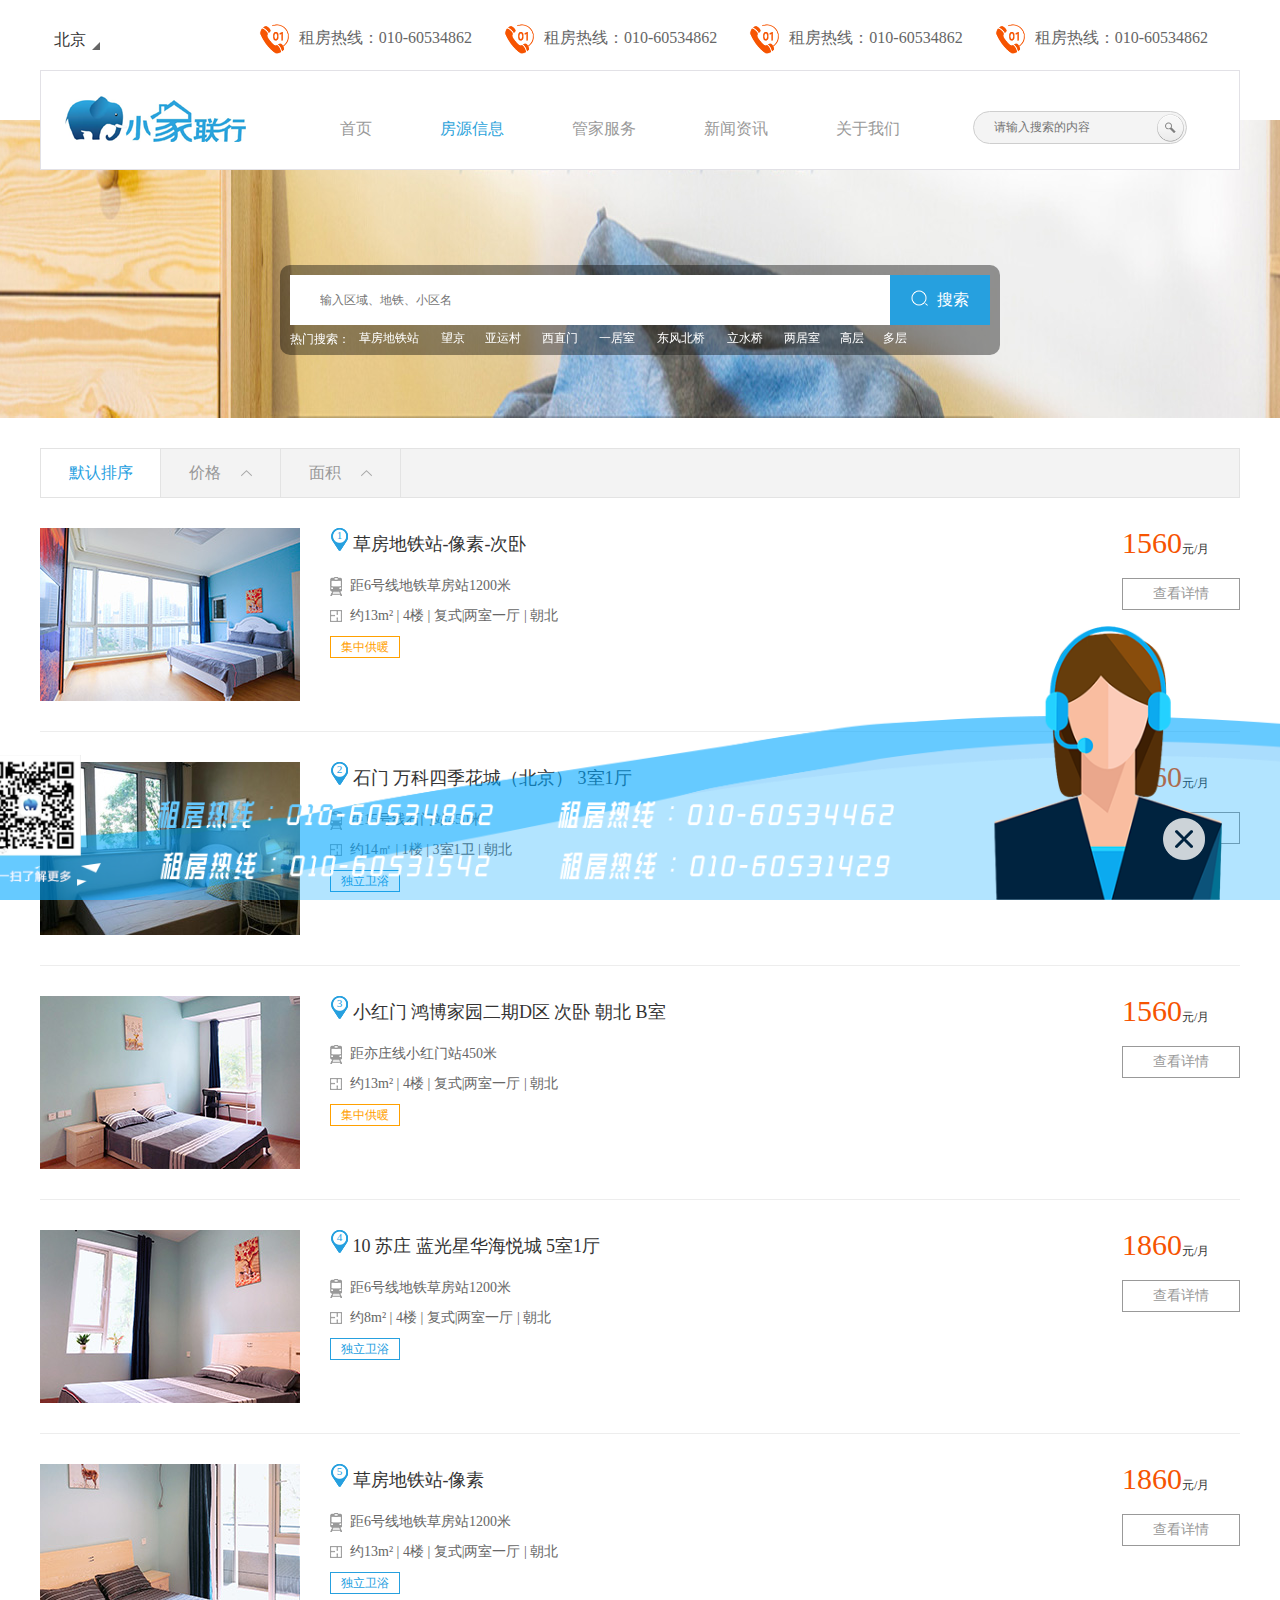
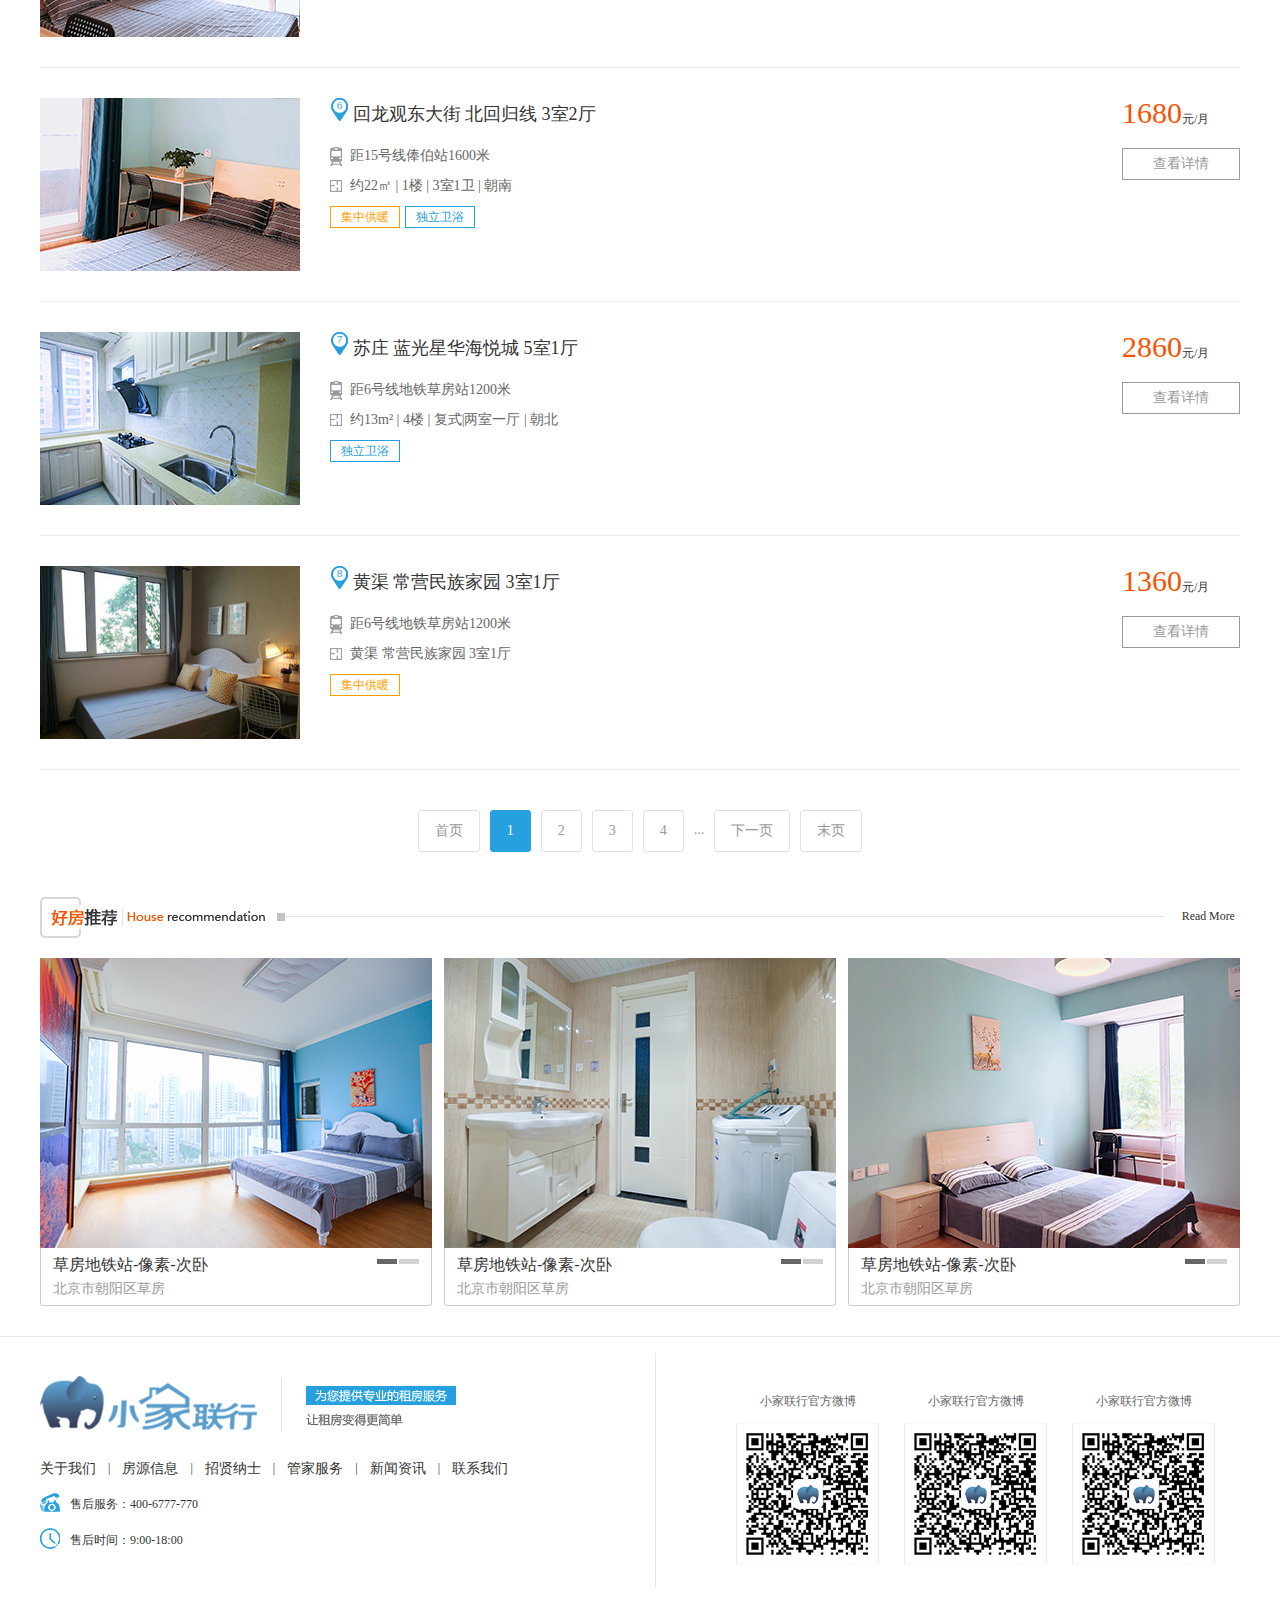
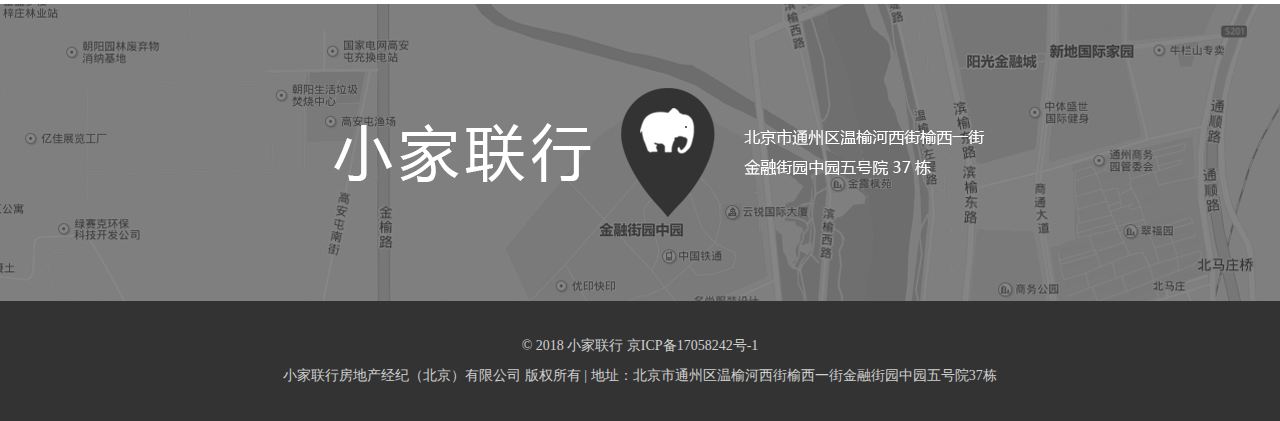
<file: fyxx.html>
﻿<!DOCTYPE html>
<html>

	<head>
		<meta charset="utf-8" />
		<meta name="viewport" content="width=device-width,initial-scale=1.0,minimum-scale=1.0, maximum-scale=1.0, user-scalable=no" />
		<meta http-equiv="X-UA-Compatible" content="IE=edge,chrome=1" />
		<link rel="stylesheet" href="css/reset.css" />
		<link rel="stylesheet" href="css/swiper.css" />
		<link rel="stylesheet" href="css/basic_style.css" />
		<link rel="stylesheet" href="css/my_style.css" />
		<link rel="shortcut icon" href="" />
		<script type="text/javascript" src="js/jquery1.42.min.js"></script>
		<script type="text/javascript" src="js/swiper.min.js"></script>
		<script type="text/javascript" src="js/my_js.js"></script>
		<title>标题</title>
	</head>

	<body>
		<nav class="navbar">
			<div class="container container-tell">
				<div class="pull-left cc">
					<span class="city">北京</span>
					<div class="city-box">
						<a href="index.html">天津</a>
						<a href="index.html">河北</a>
						<a href="index.html">河南</a>
					</div>
				</div>
				<div class="pull-right">
					<div>
						<div class="tel">
							<img src="images/a (4).png" />
							<span>租房热线：010-60534862</span>
						</div>
						<div class="tel">
							<img src="images/a (4).png" />
							<span>租房热线：010-60534862</span>
						</div>
						<div class="tel">
							<img src="images/a (4).png" />
							<span>租房热线：010-60534862</span>
						</div>
						<div class="tel">
							<img src="images/a (4).png" />
							<span>租房热线：010-60534862</span>
						</div>
					</div>
				</div>
			</div>
			<div class="container absolute">
				<a href="index.html" class="pull-left logo">
					<img src="images/logo.png" />
				</a>
				<div class="pull-right">
					<a href="index.html">首页</a>
					<a class="active" href="fyxx.html">房源信息</a>
					<!--<a href="">客娱生活</a>-->
					<a href="gjfw.html">管家服务</a>
					<a href="news.html">新闻资讯</a>
					<a href="about.html">关于我们</a>
					<div class="form">
						<form action="">
							<input type="text" placeholder="请输入搜索的内容" />
							<button type="submit"></button>
						</form>
					</div>
				</div>
				
			</div>
		</nav>
		<!--轮播图-->
		<div class="banner banner2">
			<div class="swiper-container swiper-container1  stop-swiping">
				<div class="swiper-wrapper">
					<div class="swiper-slide" style="background-image: url(images/banner-xx.jpg);">

					</div>
				</div>
				<div class="search">
					<form action="">
						<input type="text" name="" placeholder="输入区域、地铁、小区名" value="" />
						<button type="submit">
							<img src="images/search.png" />
							<span>搜索</span>
						</button>
						<div class="hot">
							<span>热门搜索：</span>
							<a href="">草房地铁站 </a>
							<a href="">望京</a>
							<a href="">亚运村</a>
							<a href="">西直门</a>
							<a href="">一居室</a>
							<a href="">东风北桥</a>
							<a href="">立水桥</a>
							<a href="">两居室</a>
							<a href="">高层</a>
							<a href="">多层</a>
						</div>
					</form>
				</div>

			</div>
		</div>
		<script>
			var mySwiper = new Swiper('.swiper-container1', {
				noSwiping: true,
				noSwipingClass: 'stop-swiping',
			});
		</script>

		<!--栏目一-->
		<div class="xx">
			<div class="container">
				<div class="xx-title">
					<a class="active" href="">默认排序</a>
					<a href=""><span>价格</span><img src="images/s.png" /></a>
					<a href=""><span>面积</span><img src="images/s.png" /></a>
				</div>
				<div class="xx-box">
					<div>
						<div class="xx-img">
							<img src="images/b (1).jpg" />
						</div>
						<div class="xx-price">
							<p>
								<span>1560</span>元/月
							</p>
							<a href="fyxq.html">查看详情</a>
						</div>
						<div class="xx-text">
							<h1>
								<span>
									<i>1</i>
								</span>
								<b>草房地铁站-像素-次卧</b>
							</h1>
							<h2>距6号线地铁草房站1200米</h2>
							<h3>约13m² | 4楼 | 复式|两室一厅 | 朝北</h3>
							<h4>
								<span>集中供暖</span>
								
							</h4>
						</div>
						<div class="clearfix"></div>
					</div>
					<div>
						<div class="xx-img">
							<img src="images/b (2).jpg" />
						</div>
						<div class="xx-price">
							<p>
								<span>1860</span>元/月
							</p>
							<a href="fyxq.html">查看详情</a>
						</div>
						<div class="xx-text">
							<h1>
								<span>
									<i>2</i>
								</span>
								<b>石门 万科四季花城（北京） 3室1厅</b>
							</h1>
							<h2>距15号线石门站450米 </h2>
							<h3>约14㎡ | 1楼 | 3室1卫 | 朝北</h3>
							<h4>
								
								<span class="w">独立卫浴</span>
							</h4>
						</div>
						<div class="clearfix"></div>
					</div>
					<div>
						<div class="xx-img">
							<img src="images/b (3).jpg" />
						</div>
						<div class="xx-price">
							<p>
								<span>1560</span>元/月
							</p>
							<a href="fyxq.html">查看详情</a>
						</div>
						<div class="xx-text">
							<h1>
								<span>
									<i>3</i>
								</span>
								<b>小红门 鸿博家园二期D区 次卧 朝北 B室</b>
							</h1>
							<h2>距亦庄线小红门站450米 </h2>
							<h3>约13m² | 4楼 | 复式|两室一厅 | 朝北</h3>
							<h4>
								<span>集中供暖</span>
							</h4>
						</div>
						<div class="clearfix"></div>
					</div>
					<div>
						<div class="xx-img">
							<img src="images/b (4).jpg" />
						</div>
						<div class="xx-price">
							<p>
								<span>1860</span>元/月
							</p>
							<a href="fyxq.html">查看详情</a>
						</div>
						<div class="xx-text">
							<h1>
								<span>
									<i>4</i>
								</span>
								<b>10 苏庄 蓝光星华海悦城 5室1厅</b>
							</h1>
							<h2>距6号线地铁草房站1200米</h2>
							<h3>约8m² | 4楼 | 复式|两室一厅 | 朝北</h3>
							<h4>
								
								<span class="w">独立卫浴</span>
							</h4>
						</div>
						<div class="clearfix"></div>
					</div>
					<div>
						<div class="xx-img">
							<img src="images/b (5).jpg" />
						</div>
						<div class="xx-price">
							<p>
								<span>1860</span>元/月
							</p>
							<a href="fyxq.html">查看详情</a>
						</div>
						<div class="xx-text">
							<h1>
								<span>
									<i>5</i>
								</span>
								<b>草房地铁站-像素</b>
							</h1>
							<h2>距6号线地铁草房站1200米</h2>
							<h3>约13m² | 4楼 | 复式|两室一厅 | 朝北</h3>
							<h4>
								
								<span class="w">独立卫浴</span>
							</h4>
						</div>
						<div class="clearfix"></div>
					</div>
					<div>
						<div class="xx-img">
							<img src="images/b (6).jpg" />
						</div>
						<div class="xx-price">
							<p>
								<span>1680</span>元/月
							</p>
							<a href="fyxq.html">查看详情</a>
						</div>
						<div class="xx-text">
							<h1>
								<span>
									<i>6</i>
								</span>
								<b>回龙观东大街 北回归线 3室2厅</b>
							</h1>
							<h2>距15号线俸伯站1600米 </h2>
							<h3>约22㎡ | 1楼 | 3室1卫 | 朝南</h3>
							<h4>
								<span>集中供暖</span>
								<span class="w">独立卫浴</span>
							</h4>
						</div>
						<div class="clearfix"></div>
					</div>
					<div>
						<div class="xx-img">
							<img src="images/b (7).jpg" />
						</div>
						<div class="xx-price">
							<p>
								<span>2860</span>元/月
							</p>
							<a href="fyxq.html">查看详情</a>
						</div>
						<div class="xx-text">
							<h1>
								<span>
									<i>7</i>
								</span>
								<b>苏庄 蓝光星华海悦城 5室1厅</b>
							</h1>
							<h2>距6号线地铁草房站1200米</h2>
							<h3>约13m² | 4楼 | 复式|两室一厅 | 朝北</h3>
							<h4>
								
								<span class="w">独立卫浴</span>
							</h4>
						</div>
						<div class="clearfix"></div>
					</div>
					<div>
						<div class="xx-img">
							<img src="images/b (2).jpg" />
						</div>
						<div class="xx-price">
							<p>
								<span>1360</span>元/月
							</p>
							<a href="fyxq.html">查看详情</a>
						</div>
						<div class="xx-text">
							<h1>
								<span>
									<i>8</i>
								</span>
								<b>黄渠 常营民族家园 3室1厅</b>
							</h1>
							<h2>距6号线地铁草房站1200米</h2>
							<h3>黄渠 常营民族家园 3室1厅</h3>
							<h4>
								
								<span>集中供暖</span>
							</h4>
						</div>
						<div class="clearfix"></div>
					</div>
				
				
				</div>
			</div>
			<div class="page">
				<ul>					
					<li><a href="">首页</a></li>
					<li><a class="active" href="">1</a></li>
					<li><a href="">2</a></li>
					<li><a href="">3</a></li>
					<li><a href="">4</a></li>
					<li><a class="disabled" href="">...</a></li>
					<li><a href="">下一页</a></li>
					<li><a href="">末页</a></li>
					<div class="clearfix"></div>					
				</ul>
			</div>
		</div>



		<div class="column xx-swiper">
			<div class="container">
				<div class="title-box">
					<img class="pull-left" src="images/House recommendation.png"/>
					<div class="">
						<span></span>
						<i></i>
					</div>
					<a class="more" href="">Read More</a>
				</div>
				<div class="boutique-box">
					<a href="" class="">
						<div class="swiper-container swiper-container2">
							<div class="swiper-wrapper">
								<div class="swiper-slide">
									<img src="images/a1.png" />
								</div>
								<div class="swiper-slide">
									<img src="images/a2.png" />
								</div>
							</div>
						</div>
						<div class="swiper-pagination swiper-pagination2"></div>
						<div class="boutique-text">
							<h3>草房地铁站-像素-次卧</h3>
							<p>北京市朝阳区草房</p>
						</div>
						
					</a>
					
					<a href="" class="n-m">
						<div class="swiper-container swiper-container3">
							<div class="swiper-wrapper">
								<div class="swiper-slide">
									<img src="images/a3.png" />
								</div>
								<div class="swiper-slide">
									<img src="images/a1.png" />
								</div>
							</div>
						</div>
						<div class="swiper-pagination swiper-pagination3"></div>
						<div class="boutique-text">
							<h3>草房地铁站-像素-次卧</h3>
							<p>北京市朝阳区草房</p>
						</div>
					</a>
					<a href="" class="">
						<div class="swiper-container swiper-container4">
							<div class="swiper-wrapper">
								<div class="swiper-slide">
									<img src="images/a2.png" />
								</div>
								<div class="swiper-slide">
									<img src="images/a3.png" />
								</div>
							</div>
						</div>
						<div class="swiper-pagination swiper-pagination4"></div>
						<div class="boutique-text">
							<h3>草房地铁站-像素-次卧</h3>
							<p>北京市朝阳区草房</p>
						</div>
					</a>
					
					
				</div>
			</div>
		</div>
		<script>
			var mySwiper2 = new Swiper('.swiper-container2', {
				loop: true,
				autoplay : 1200,
				pagination: '.swiper-pagination2',
				speed: 800,
				paginationClickable :true,
				effect : 'fade',
				fade: {
				  crossFade: true,
				}
			
			});
			var mySwiper3 = new Swiper('.swiper-container3', {
				loop: true,
				autoplay : 1200,
				pagination: '.swiper-pagination3',
				speed: 800,
				paginationClickable :true,
				effect : 'fade',
				fade: {
				  crossFade: true,
				}

			});
			var mySwiper4 = new Swiper('.swiper-container4', {
				loop: true,
				autoplay : 1200,
				pagination: '.swiper-pagination4',
				speed: 800,
				paginationClickable :true,
				effect : 'fade',
				fade: {
				  crossFade: true,
				}

			});
			

		</script>
		















		<div class="e">
			<div class="container">
				<div class="e-box">
					<img src="images/logo-bottom.png" />
					<div>
						<a href="about.html">关于我们</a><span>|</span>
						<a href="fyxx.html">房源信息</a><span>|</span>
						<a href="lxwm.html">招贤纳士</a><span>|</span>
						<a href="gjfw.html">管家服务</a><span>|</span>
						<!--<a href="">客娱生活</a><span>|</span>-->
						<a href="news.html">新闻资讯</a><span>|</span>
						<a href="lxwm.html">联系我们</a>
						<div class="clearfix"></div>
					</div>
					<p><img src="images/sh.png" /><span>售后服务：400-6777-770</span></p>
					<p><img src="images/sh2.png" /><span>售后时间：9:00-18:00</span></p>
				</div>
				<div class="f-box">
					<div class="text-center">
						<p>小家联行官方微博</p>
						<img src="images/ewm.png" />
					</div>
					<div class="text-center">
						<p>小家联行官方微博</p>
						<img src="images/ewm.png" />
					</div>
					<div class="text-center">
						<p>小家联行官方微博</p>
						<img src="images/ewm.png" />
					</div>
				</div>
			</div>
		</div>
		<div class="g">

		</div>
		<footer>
			<div class="container">
				<p>© 2018 小家联行 京ICP备17058242号-1<br /> 小家联行房地产经纪（北京）有限公司 版权所有 | 地址：北京市通州区温榆河西街榆西一街金融街园中园五号院37栋 </p>
			</div>
		</footer>
		<div class="float">
			<div class="relative">
				<img class="x" src="images/float-x.png" />
			</div>
		</div>
		<div class="float2">
			<img src="images/float-b.png" />
		</div>
	</body>

</html>
</file>
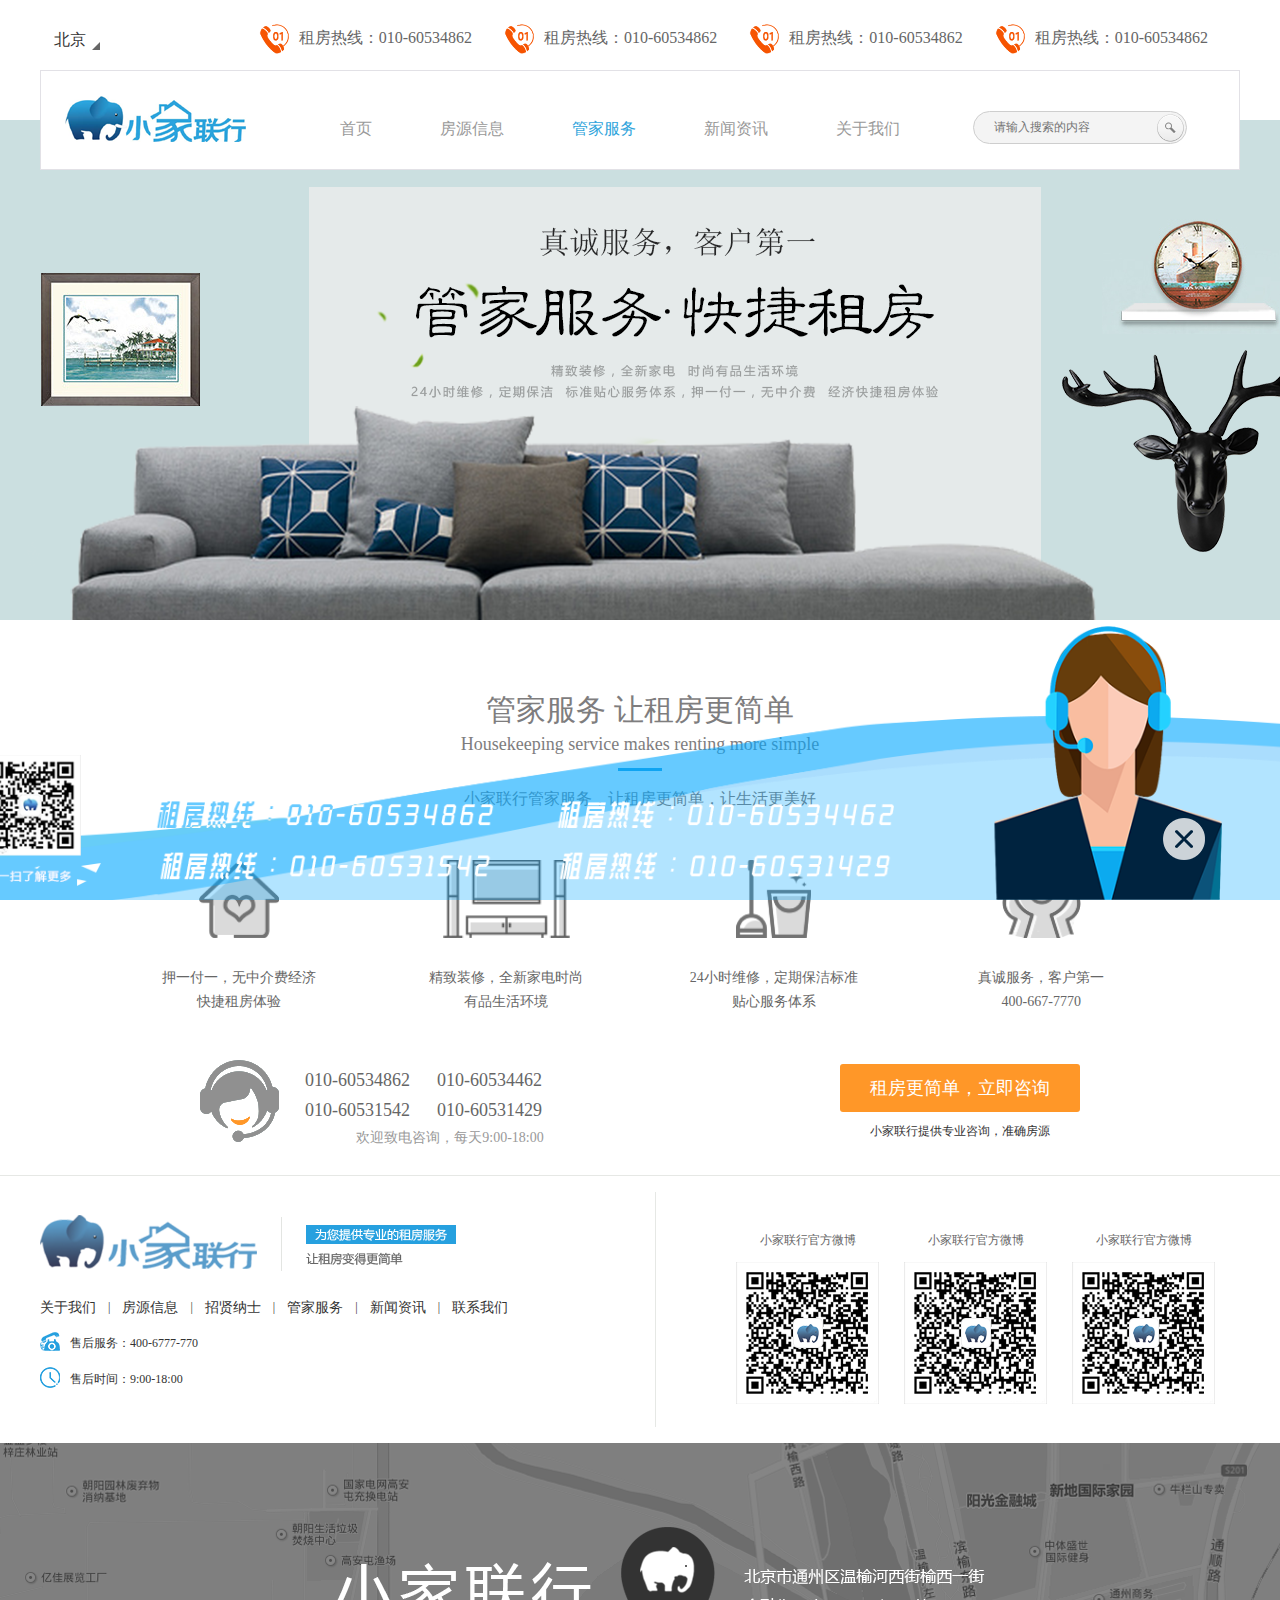
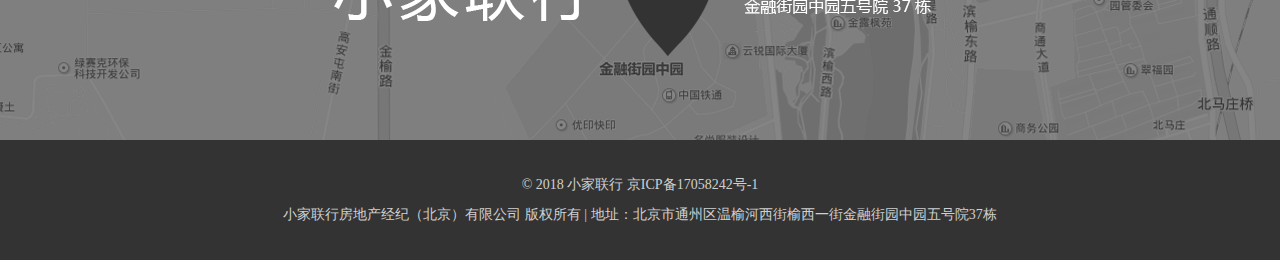
<file: gjfw.html>
﻿<!DOCTYPE html>
<html>
	<head>
		<meta charset="utf-8" />
		<meta name="viewport" content="width=device-width,initial-scale=1.0,minimum-scale=1.0, maximum-scale=1.0, user-scalable=no" />
		<meta http-equiv="X-UA-Compatible" content="IE=edge,chrome=1" />
		<link rel="stylesheet" href="css/reset.css" />
		<link rel="stylesheet" href="css/swiper.css" />
		<link rel="stylesheet" href="css/basic_style.css" />
		<link rel="stylesheet" href="css/my_style.css" />
		<link rel="shortcut icon" href=""/>	
		<script  type="text/javascript" src="js/jquery1.42.min.js" ></script>
		<script  type="text/javascript" src="js/swiper.min.js" ></script>
		<script  type="text/javascript" src="js/my_js.js" ></script>
		<title>标题</title>
	</head>

	<body>
		<nav class="navbar">
			<div class="container container-tell">
				<div class="pull-left cc">
					<span class="city">北京</span>
					<div class="city-box">
						<a href="index.html">天津</a>
						<a href="index.html">河北</a>
						<a href="index.html">河南</a>
					</div>
				</div>
				<div class="pull-right">
					<div>
						<div class="tel">
							<img src="images/a (4).png" />
							<span>租房热线：010-60534862</span>
						</div>
						<div class="tel">
							<img src="images/a (4).png" />
							<span>租房热线：010-60534862</span>
						</div>
						<div class="tel">
							<img src="images/a (4).png" />
							<span>租房热线：010-60534862</span>
						</div>
						<div class="tel">
							<img src="images/a (4).png" />
							<span>租房热线：010-60534862</span>
						</div>
					</div>
				</div>
			</div>
			<div class="container absolute">
				<a href="index.html" class="pull-left logo">
					<img src="images/logo.png" />
				</a>
				<div class="pull-right">
					<a href="index.html">首页</a>
					<a href="fyxx.html">房源信息</a>
					<!--<a href="">客娱生活</a>-->
					<a class="active" href="gjfw.html">管家服务</a>
					<a href="news.html">新闻资讯</a>
					<a href="about.html">关于我们</a>
					<div class="form">
						<form action="">
							<input type="text" placeholder="请输入搜索的内容" />
							<button type="submit"></button>
						</form>
					</div>
				</div>
				
			</div>
		</nav>
		<!--轮播图-->
		<div class="banner banner1">
			<div class="swiper-container swiper-container1  stop-swiping">
				<div class="swiper-wrapper">
					<div class="swiper-slide" style="background-image: url(images/banner-gj.png);">
						
					</div>				
				</div>
				
				
			</div>
		</div>
		<script>
			var mySwiper = new Swiper('.swiper-container1', {
				noSwiping: true,
				noSwipingClass: 'stop-swiping',
			});
			
		</script>
		
		<!--栏目一-->
		<div class="gj">
			<div class="container">
				<div class="gj-title text-center">
					<h1>管家服务 让租房更简单</h1>
					<h2>Housekeeping service makes renting more simple</h2>
					<h3></h3>
					<h4>小家联行管家服务，让租房更简单，让生活更美好</h4>
				</div>
				<div class="gj-box">
					<div>
						<img src="images/b1.png" />
						<p>押一付一，无中介费经济<br />快捷租房体验</p>
					</div>
					<div>
						<img src="images/b2.png" />
						<p>精致装修，全新家电时尚<br />有品生活环境</p>
					</div>
					<div>
						<img src="images/b3.png" />
						<p>24小时维修，定期保洁标准<br />贴心服务体系</p>
					</div>
					<div>
						<img src="images/b4.png" />
						<p>真诚服务，客户第一<br />400-667-7770</p>
					</div>
				</div>
				
			</div>
		</div>
						
		<div class="d">
			<div class="container">
				<div>
					<img class="pull-left" src="images/kf.png" />
					<div class="d-box">
						<p>010-60534862&nbsp;&nbsp;&nbsp;&nbsp;&nbsp;&nbsp;010-60534462</p>
						<p>010-60531542&nbsp;&nbsp;&nbsp;&nbsp;&nbsp;&nbsp;010-60531429</p>
						<p class="text-center">欢迎致电咨询，每天9:00-18:00</p>
					</div>
					<div class="pull-right">
						<div class="zixun">租房更简单，立即咨询</div>
						<p class="text-center">小家联行提供专业咨询，准确房源</p>
					</div>
				</div>
				
			</div>
		</div>
		
		
		
		
		<!--<div class="gj gj2">
			<div class="container">
				<div class="gj-title text-center">
					<h1>客娱生活 让生活更美好</h1>
					<h2>The guest entertainment life to make life better</h2>
					<h3></h3>
					<h4>小家联行管家服务，让租房更简单，让生活更美好</h4>
				</div>
				<div class="gj-swiper">
					<div class="swiper-container swiper-container2">
						<div class="swiper-wrapper">
							<div class="swiper-slide">
								<a href="" class="gj-box2">
									<img src="images/zf.png"/>
									<div>
										<h1>娱乐  租客  生活</h1>
										<h2>6月记 | 夏日和你，还有好天气</h2>
										<h3>选择当一个小家联行的时候，就意味着一种新的生活方式的开始。从小家联行这个标签贴在了每一个新人的生活里，我们都在努力去做到极致，给所有租户们的生活去增添大大小小的惊喜。
	我们的用心生活...</h3>
									</div>
									
								</a>
								<a href="" class="gj-box2 gj-box3">
									<img src="images/zf2.jpg"/>
									<div>
										<h1>旅游  生活</h1>
										<h2>游玩记 | 蓝白色的夏天——希...</h2>
										<h3>三年前看了一部电影叫《牛仔裤的夏天》，讲的是一条牛仔裤串联起的四个女孩的故事，十六岁的她们第一次经历分别对即将到来的夏天有期待有迷茫，那时我刚好是相似的年纪，从其中一个女孩...</h3>
									</div>
									
								
								</a>
								<a href="" class="gj-box2">
									<img src="images/zf3.png"/>
									<div>
										<h1>家庭  生活</h1>
										<h2>租房记 | 租房也可以有归属感...</h2>
										<h3>家是什么？
家是满满的情，家是浓浓的爱，家是游子回归的心，家是异客魂牵的梦。爱家，念家，思家。大千世界，芸芸众生，每一个人都有一个属于自己的家。这个家，总让远方的游子，历尽...</h3>
									</div>
									
								
								</a>
							</div>
							
						</div>
					</div>
				</div>
				
			</div>
			<div class="arr">
				<div class="">
					<img class="pull-left arr1" src="images/arr2.png" />
					<img class="pull-right arr2" src="images/arr1.png" />
				</div>
				
			</div>
		</div>
		
		
		
		<script>
			var mySwiper2 = new Swiper('.swiper-container2', {
				loop: true,
				//autoplay : 3000,
				prevButton:'.arr1',
				nextButton:'.arr2',
				speed: 800,
				
			
			});
		</script>-->
		
		
		
		
		
		
		
		
		
		
		
		
		
		
		
		
		
		
		<div class="e">
			<div class="container">
				<div class="e-box">
					<img src="images/logo-bottom.png" />
					<div>
						<a href="about.html">关于我们</a><span>|</span>
						<a href="fyxx.html">房源信息</a><span>|</span>
						<a href="lxwm.html">招贤纳士</a><span>|</span>
						<a href="gjfw.html">管家服务</a><span>|</span>
						<!--<a href="">客娱生活</a><span>|</span>-->
						<a href="news.html">新闻资讯</a><span>|</span>
						<a href="lxwm.html">联系我们</a>
						<div class="clearfix"></div>
					</div>
					<p><img src="images/sh.png" /><span>售后服务：400-6777-770</span></p>
					<p><img src="images/sh2.png" /><span>售后时间：9:00-18:00</span></p>
				</div>
				<div class="f-box">
					<div class="text-center">
						<p>小家联行官方微博</p>
						<img src="images/ewm.png" />
					</div>
					<div class="text-center">
						<p>小家联行官方微博</p>
						<img src="images/ewm.png" />
					</div>
					<div class="text-center">
						<p>小家联行官方微博</p>
						<img src="images/ewm.png" />
					</div>
				</div>
			</div>
		</div>
		<div class="g">

		</div>
		<footer>
			<div class="container">
				<p>© 2018    小家联行    京ICP备17058242号-1<br />
小家联行房地产经纪（北京）有限公司 版权所有   |  地址：北京市通州区温榆河西街榆西一街金融街园中园五号院37栋    </p>
			</div>
		</footer>
		<div class="float">
			<div class="relative">
				<img class="x" src="images/float-x.png" />
			</div>
		</div>
		<div class="float2">
			<img src="images/float-b.png" />
		</div>
	</body>
	
</html>
</file>
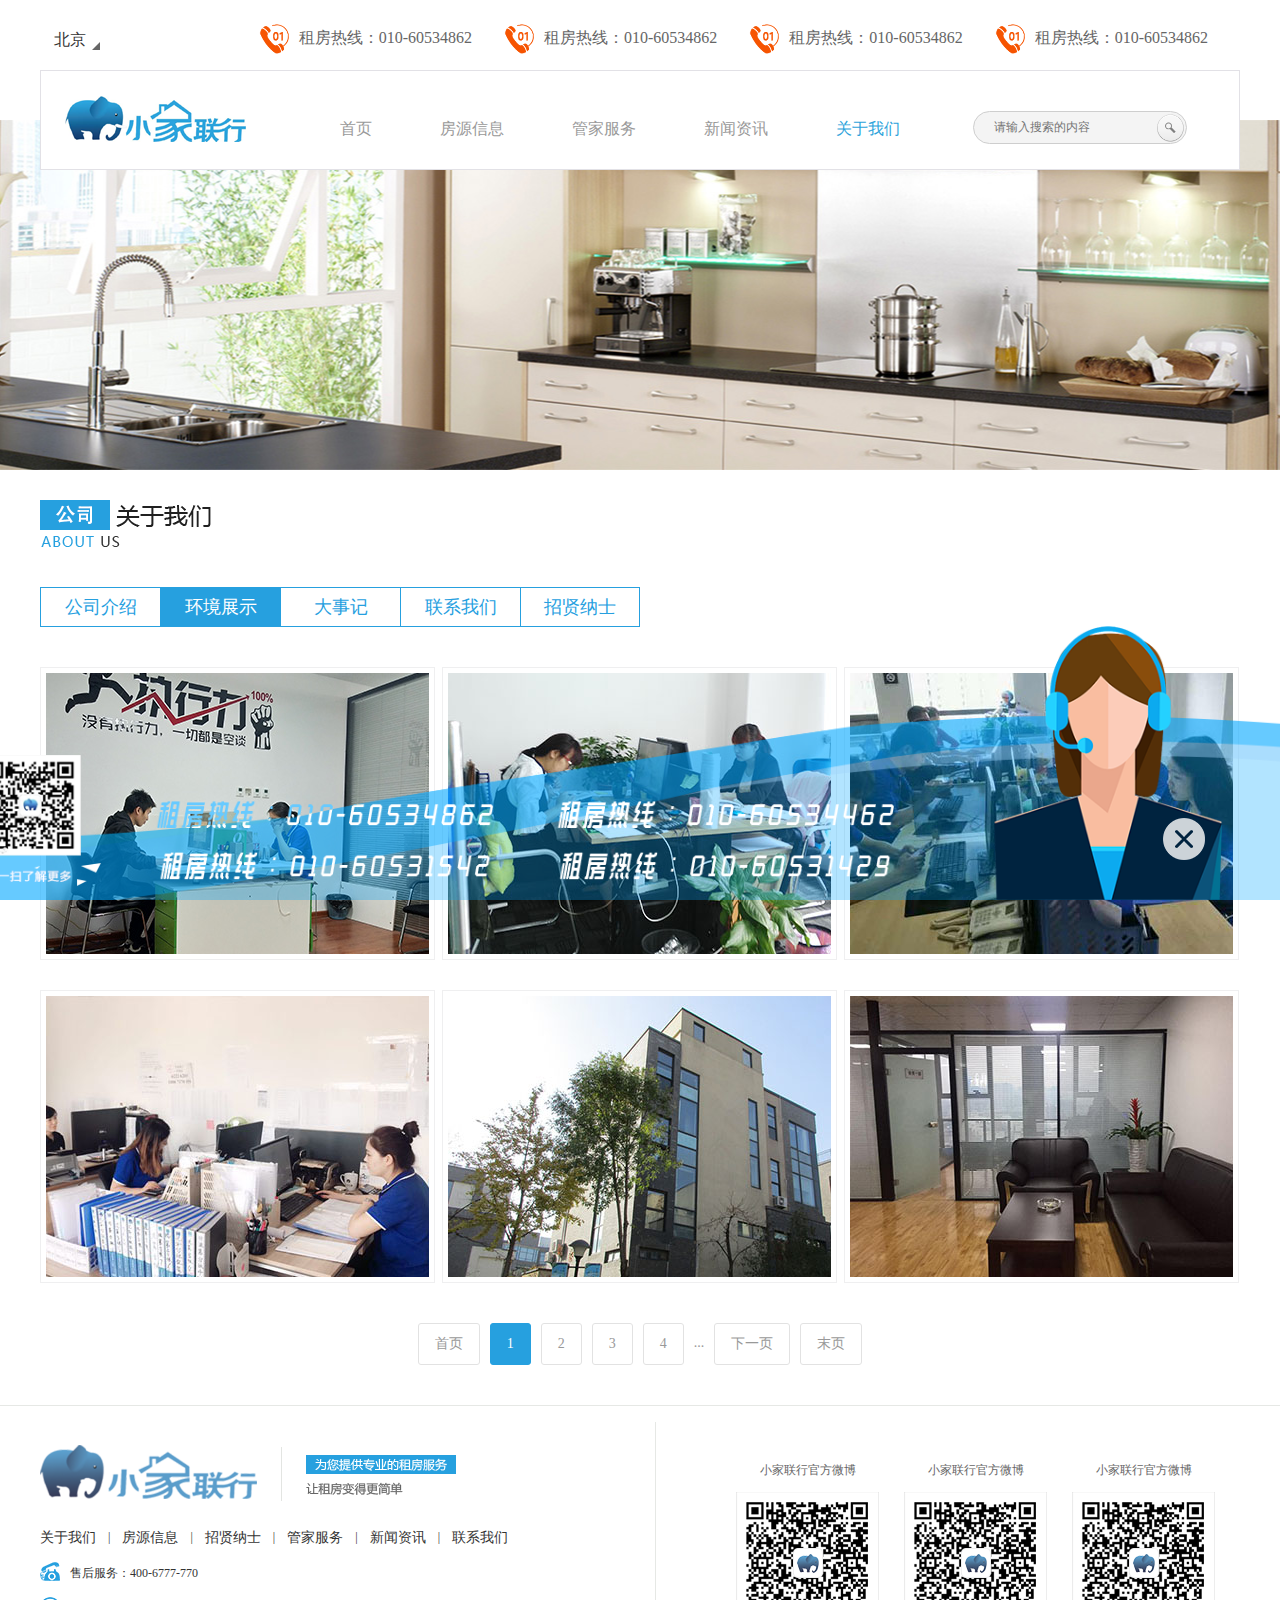
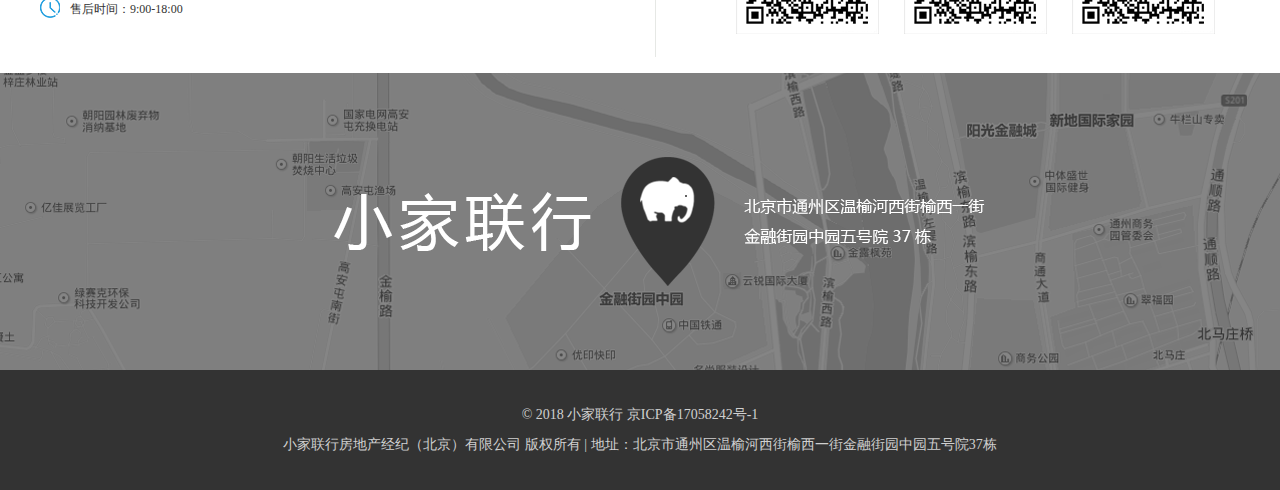
<file: hjzs.html>
﻿<!DOCTYPE html>
<html>

	<head>
		<meta charset="utf-8" />
		<meta name="viewport" content="width=device-width,initial-scale=1.0,minimum-scale=1.0, maximum-scale=1.0, user-scalable=no" />
		<meta http-equiv="X-UA-Compatible" content="IE=edge,chrome=1" />
		<link rel="stylesheet" href="css/reset.css" />
		<link rel="stylesheet" href="css/swiper.css" />
		<link rel="stylesheet" href="css/basic_style.css" />
		<link rel="stylesheet" href="css/my_style.css" />
		<link rel="shortcut icon" href="" />
		<script type="text/javascript" src="js/jquery1.42.min.js"></script>
		<script type="text/javascript" src="js/swiper.min.js"></script>
		<script type="text/javascript" src="js/my_js.js"></script>
		<title>标题</title>
	</head>

	<body>
		<nav class="navbar">
			<div class="container container-tell">
				<div class="pull-left cc">
					<span class="city">北京</span>
					<div class="city-box">
						<a href="index.html">天津</a>
						<a href="index.html">河北</a>
						<a href="index.html">河南</a>
					</div>
				</div>
				<div class="pull-right">
					<div>
						<div class="tel">
							<img src="images/a (4).png" />
							<span>租房热线：010-60534862</span>
						</div>
						<div class="tel">
							<img src="images/a (4).png" />
							<span>租房热线：010-60534862</span>
						</div>
						<div class="tel">
							<img src="images/a (4).png" />
							<span>租房热线：010-60534862</span>
						</div>
						<div class="tel">
							<img src="images/a (4).png" />
							<span>租房热线：010-60534862</span>
						</div>
					</div>
				</div>
			</div>
			<div class="container absolute">
				<a href="index.html" class="pull-left logo">
					<img src="images/logo.png" />
				</a>
				<div class="pull-right">
					<a href="index.html">首页</a>
					<a href="fyxx.html">房源信息</a>
					<!--<a href="">客娱生活</a>-->
					<a href="gjfw.html">管家服务</a>
					<a href="news.html">新闻资讯</a>
					<a class="active" href="about.html">关于我们</a>
					<div class="form">
						<form action="">
							<input type="text" placeholder="请输入搜索的内容" />
							<button type="submit"></button>
						</form>
					</div>
				</div>
				
			</div>
		</nav>
		<!--轮播图-->
		<div class="banner about">
			<div class="swiper-container swiper-container1  stop-swiping">
				<div class="swiper-wrapper">
					<div class="swiper-slide" style="background-image: url(images/banner-about.jpg);">

					</div>
				</div>
				
			</div>
		</div>
		<script>
			var mySwiper = new Swiper('.swiper-container1', {
				noSwiping: true,
				noSwipingClass: 'stop-swiping',
			});
		</script>

		<!--栏目一-->
		<div class="about hj">
			<div class="container">
				<div class="about-title">
					<img class="about-img" src="images/about-f.png" />
					<div class="about-a">
						<a href="about.html">公司介绍</a>
						<a class="active" href="hjzs.html">环境展示</a>
						<a href="about.html">大事记</a>
						<a href="lxwm.html">联系我们</a>
						<a class="l" href="about.html">招贤纳士</a>
						<div class="clearfix"></div>
					</div>
				</div>
				<div class="hj-box">
					
					<img src="images/hj1.jpg"/>
					<img class="m" src="images/hj2.jpg"/>
					<img src="images/hj3.jpg"/>
					<img src="images/hj4.jpg"/>
					<img class="m" src="images/hj5.jpg"/>					
					<img src="images/hj6.jpg"/>
					<div class="clearfix"></div>
				</div>
				<div class="page">
					<ul>					
						<li><a href="">首页</a></li>
						<li><a class="active" href="">1</a></li>
						<li><a href="">2</a></li>
						<li><a href="">3</a></li>
						<li><a href="">4</a></li>
						<li><a class="disabled" href="">...</a></li>
						<li><a href="">下一页</a></li>
						<li><a href="">末页</a></li>
						<div class="clearfix"></div>					
					</ul>
				</div>
			</div>
			
		</div>





		<div class="e">
			<div class="container">
				<div class="e-box">
					<img src="images/logo-bottom.png" />
					<div>
						<a href="about.html">关于我们</a><span>|</span>
						<a href="fyxx.html">房源信息</a><span>|</span>
						<a href="lxwm.html">招贤纳士</a><span>|</span>
						<a href="gjfw.html">管家服务</a><span>|</span>
						<!--<a href="">客娱生活</a><span>|</span>-->
						<a href="news.html">新闻资讯</a><span>|</span>
						<a href="lxwm.html">联系我们</a>
						<div class="clearfix"></div>
					</div>
					<p><img src="images/sh.png" /><span>售后服务：400-6777-770</span></p>
					<p><img src="images/sh2.png" /><span>售后时间：9:00-18:00</span></p>
				</div>
				<div class="f-box">
					<div class="text-center">
						<p>小家联行官方微博</p>
						<img src="images/ewm.png" />
					</div>
					<div class="text-center">
						<p>小家联行官方微博</p>
						<img src="images/ewm.png" />
					</div>
					<div class="text-center">
						<p>小家联行官方微博</p>
						<img src="images/ewm.png" />
					</div>
				</div>
			</div>
		</div>
		<div class="g">

		</div>
		<footer>
			<div class="container">
				<p>© 2018 小家联行 京ICP备17058242号-1<br /> 小家联行房地产经纪（北京）有限公司 版权所有 | 地址：北京市通州区温榆河西街榆西一街金融街园中园五号院37栋 </p>
			</div>
		</footer>
		<div class="float">
			<div class="relative">
				<img class="x" src="images/float-x.png" />
			</div>
		</div>
		<div class="float2">
			<img src="images/float-b.png" />
		</div>
	</body>

</html>
</file>
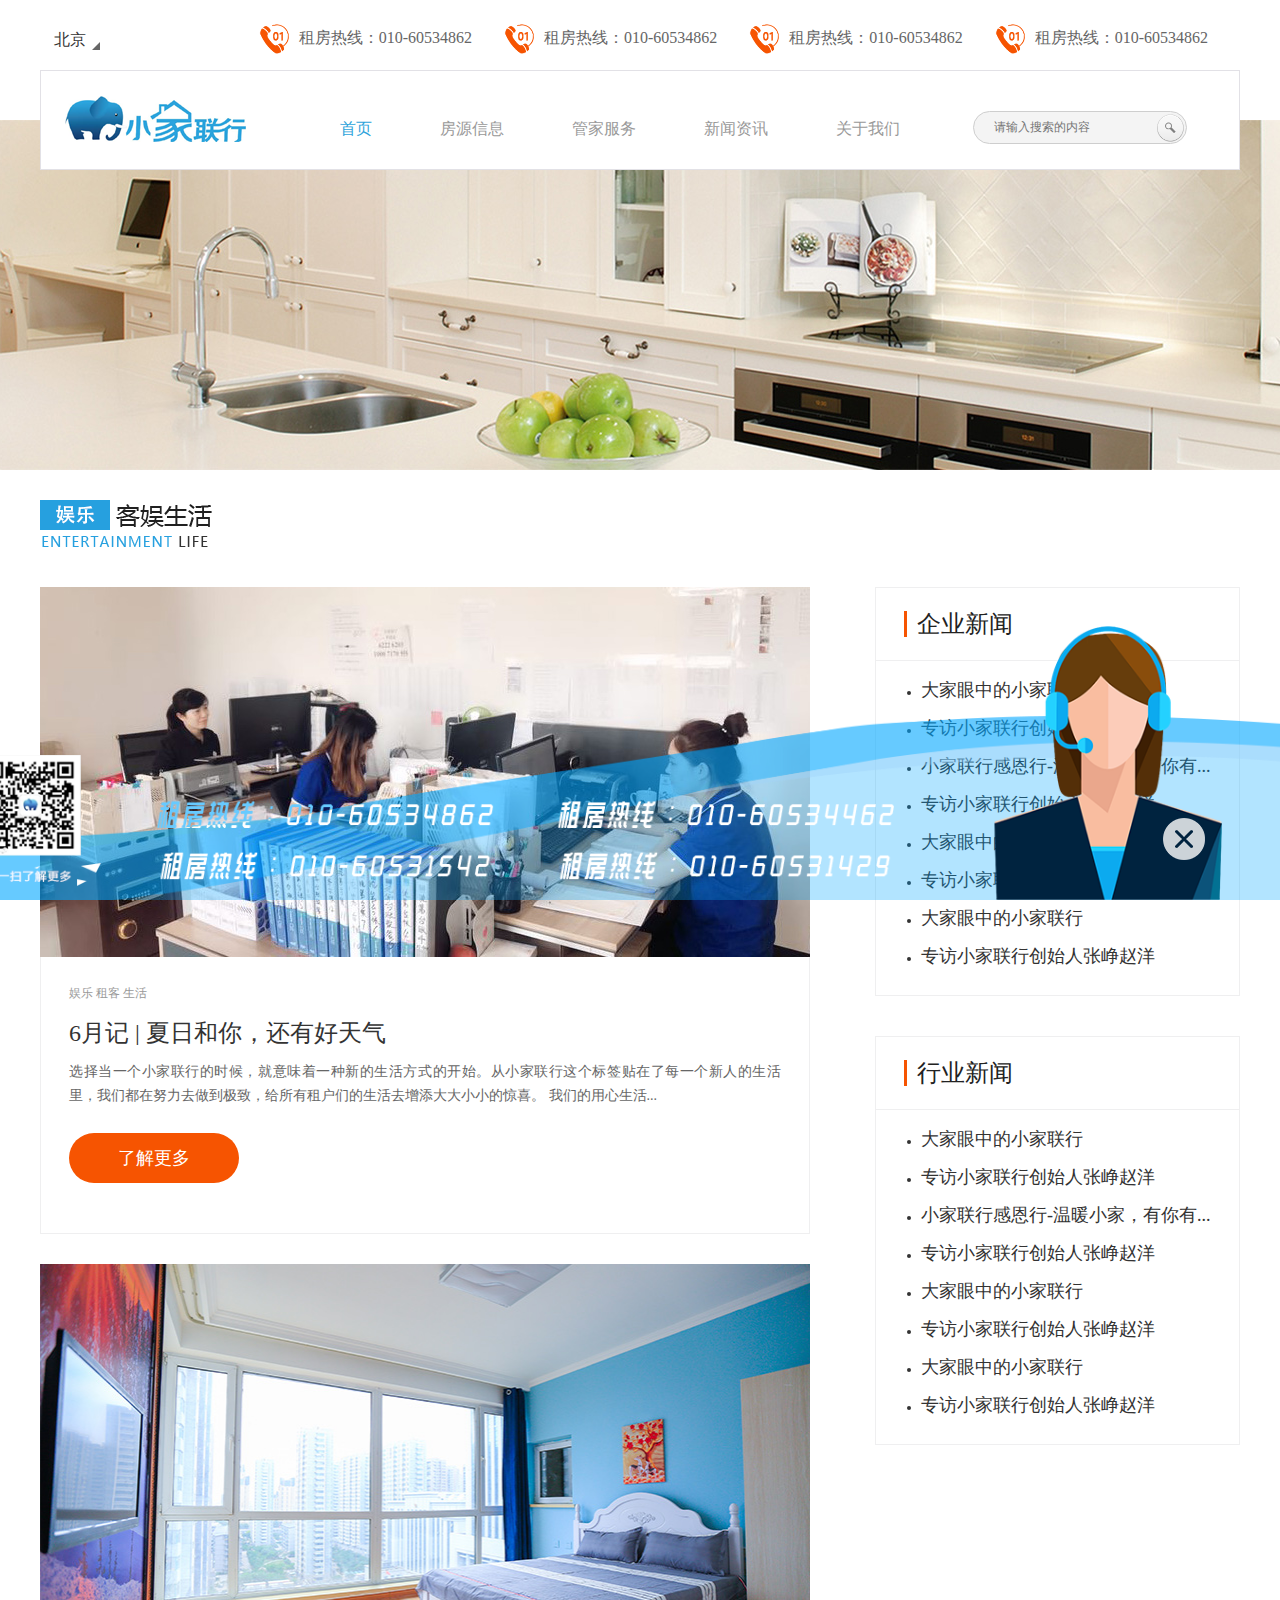
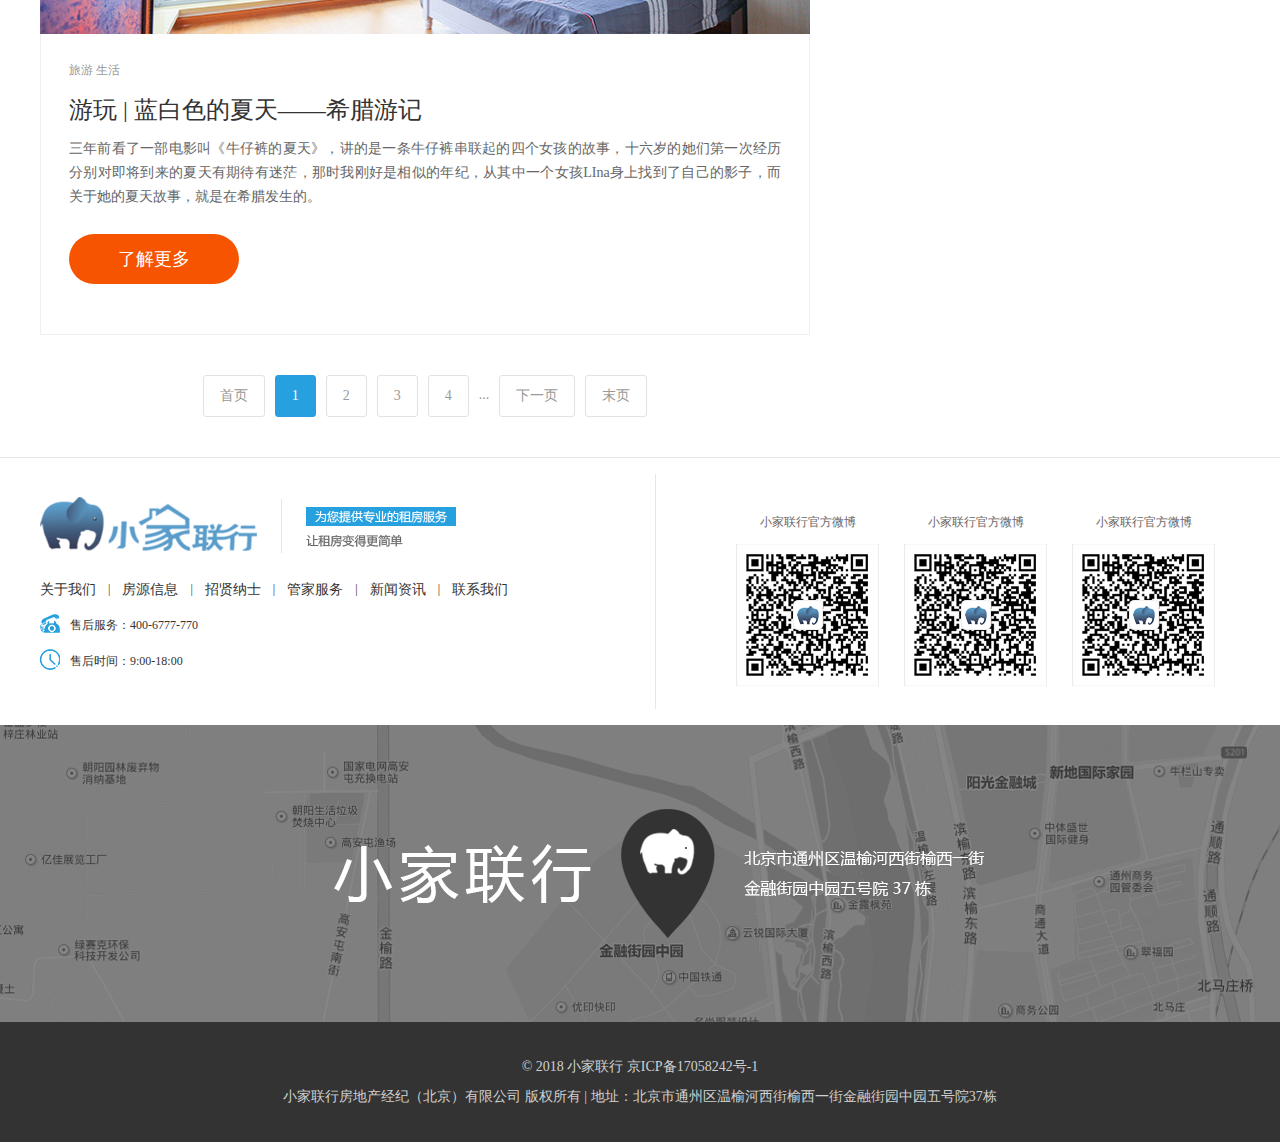
<file: kysh.html>
﻿<!DOCTYPE html>
<html>

	<head>
		<meta charset="utf-8" />
		<meta name="viewport" content="width=device-width,initial-scale=1.0,minimum-scale=1.0, maximum-scale=1.0, user-scalable=no" />
		<meta http-equiv="X-UA-Compatible" content="IE=edge,chrome=1" />
		<link rel="stylesheet" href="css/reset.css" />
		<link rel="stylesheet" href="css/swiper.css" />
		<link rel="stylesheet" href="css/basic_style.css" />
		<link rel="stylesheet" href="css/my_style.css" />
		<link rel="shortcut icon" href="" />
		<script type="text/javascript" src="js/jquery1.42.min.js"></script>
		<script type="text/javascript" src="js/swiper.min.js"></script>
		<script type="text/javascript" src="js/my_js.js"></script>
		<title>标题</title>
	</head>

	<body>
		<nav class="navbar">
			<div class="container container-tell">
				<div class="pull-left cc">
					<span class="city">北京</span>
					<div class="city-box">
						<a href="index.html">天津</a>
						<a href="index.html">河北</a>
						<a href="index.html">河南</a>
					</div>
				</div>
				<div class="pull-right">
					<div>
						<div class="tel">
							<img src="images/a (4).png" />
							<span>租房热线：010-60534862</span>
						</div>
						<div class="tel">
							<img src="images/a (4).png" />
							<span>租房热线：010-60534862</span>
						</div>
						<div class="tel">
							<img src="images/a (4).png" />
							<span>租房热线：010-60534862</span>
						</div>
						<div class="tel">
							<img src="images/a (4).png" />
							<span>租房热线：010-60534862</span>
						</div>
					</div>
				</div>
			</div>
			<div class="container absolute">
				<a href="index.html" class="pull-left logo">
					<img src="images/logo.png" />
				</a>
				<div class="pull-right">
					<a class="active" href="index.html">首页</a>
					<a href="fyxx.html">房源信息</a>
					<!--<a href="">客娱生活</a>-->
					<a href="gjfw.html">管家服务</a>
					<a href="news.html">新闻资讯</a>
					<a href="about.html">关于我们</a>
					<div class="form">
						<form action="">
							<input type="text" placeholder="请输入搜索的内容" />
							<button type="submit"></button>
						</form>
					</div>
				</div>
				
			</div>
		</nav>
		<!--轮播图-->
		<div class="banner about">
			<div class="swiper-container swiper-container1  stop-swiping">
				<div class="swiper-wrapper">
					<div class="swiper-slide" style="background-image: url(images/banner-kysh.jpg);">

					</div>
				</div>
				
			</div>
		</div>
		<script>
			var mySwiper = new Swiper('.swiper-container1', {
				noSwiping: true,
				noSwipingClass: 'stop-swiping',
			});
		</script>

		<!--栏目一-->
		<div class="about ky">
			<div class="container">
				<div class="about-title">
					<img class="about-img" src="images/kysh.png" />					
				</div>
				<div class="ky-box">
					<div class="ll">
						<div class="gj-box2">
							<img src="images/k1.jpg"/>
							<div>
								<h1>娱乐  租客  生活</h1>
								<h2>6月记 | 夏日和你，还有好天气</h2>
								<h3>选择当一个小家联行的时候，就意味着一种新的生活方式的开始。从小家联行这个标签贴在了每一个新人的生活里，我们都在努力去做到极致，给所有租户们的生活去增添大大小小的惊喜。
我们的用心生活...</h3>
								<a href="">了解更多</a>
							</div>
							
						</div>
						<div class="gj-box2">
							<img src="images/k2.jpg"/>
							<div>
								<h1>旅游  生活</h1>
								<h2>游玩 | 蓝白色的夏天——希腊游记</h2>
								<h3>三年前看了一部电影叫《牛仔裤的夏天》，讲的是一条牛仔裤串联起的四个女孩的故事，十六岁的她们第一次经历分别对即将到来的夏天有期待有迷茫，那时我刚好是相似的年纪，从其中一个女孩LIna身上找到了自己的影子，而关于她的夏天故事，就是在希腊发生的。</h3>
								<a href="">了解更多</a>
							</div>
							
						</div>
						<div class="page">
							<ul>					
								<li><a href="">首页</a></li>
								<li><a class="active" href="">1</a></li>
								<li><a href="">2</a></li>
								<li><a href="">3</a></li>
								<li><a href="">4</a></li>
								<li><a class="disabled" href="">...</a></li>
								<li><a href="">下一页</a></li>
								<li><a href="">末页</a></li>
								<div class="clearfix"></div>					
							</ul>
						</div>
					</div>
					<div class="rr">
						<div class="rr-title">
							<h1><span>企业新闻</span></h1>
							<ul>
								<li><a href="">大家眼中的小家联行</a></li>
								<li><a href="">专访小家联行创始人张峥赵洋</a></li>
								<li><a href="">小家联行感恩行-温暖小家，有你有...</a></li>
								<li><a href="">专访小家联行创始人张峥赵洋</a></li>
								<li><a href="">大家眼中的小家联行</a></li>
								<li><a href="">专访小家联行创始人张峥赵洋</a></li>
								<li><a href="">大家眼中的小家联行</a></li>
								<li><a href="">专访小家联行创始人张峥赵洋</a></li>
							</ul>
						</div>
						<div class="rr-title">
							<h1><span>行业新闻</span></h1>
							<ul>
								<li><a href="">大家眼中的小家联行</a></li>
								<li><a href="">专访小家联行创始人张峥赵洋</a></li>
								<li><a href="">小家联行感恩行-温暖小家，有你有...</a></li>
								<li><a href="">专访小家联行创始人张峥赵洋</a></li>
								<li><a href="">大家眼中的小家联行</a></li>
								<li><a href="">专访小家联行创始人张峥赵洋</a></li>
								<li><a href="">大家眼中的小家联行</a></li>
								<li><a href="">专访小家联行创始人张峥赵洋</a></li>
							</ul>
						</div>
					</div>
					
				</div>
				
			</div>
			
		</div>





		<div class="e">
			<div class="container">
				<div class="e-box">
					<img src="images/logo-bottom.png" />
					<div>
						<a href="about.html">关于我们</a><span>|</span>
						<a href="fyxx.html">房源信息</a><span>|</span>
						<a href="lxwm.html">招贤纳士</a><span>|</span>
						<a href="gjfw.html">管家服务</a><span>|</span>
						<!--<a href="">客娱生活</a><span>|</span>-->
						<a href="news.html">新闻资讯</a><span>|</span>
						<a href="lxwm.html">联系我们</a>
						<div class="clearfix"></div>
					</div>
					<p><img src="images/sh.png" /><span>售后服务：400-6777-770</span></p>
					<p><img src="images/sh2.png" /><span>售后时间：9:00-18:00</span></p>
				</div>
				<div class="f-box">
					<div class="text-center">
						<p>小家联行官方微博</p>
						<img src="images/ewm.png" />
					</div>
					<div class="text-center">
						<p>小家联行官方微博</p>
						<img src="images/ewm.png" />
					</div>
					<div class="text-center">
						<p>小家联行官方微博</p>
						<img src="images/ewm.png" />
					</div>
				</div>
			</div>
		</div>
		<div class="g">

		</div>
		<footer>
			<div class="container">
				<p>© 2018 小家联行 京ICP备17058242号-1<br /> 小家联行房地产经纪（北京）有限公司 版权所有 | 地址：北京市通州区温榆河西街榆西一街金融街园中园五号院37栋 </p>
			</div>
		</footer>
		<div class="float">
			<div class="relative">
				<img class="x" src="images/float-x.png" />
			</div>
		</div>
		<div class="float2">
			<img src="images/float-b.png" />
		</div>
	</body>

</html>
</file>
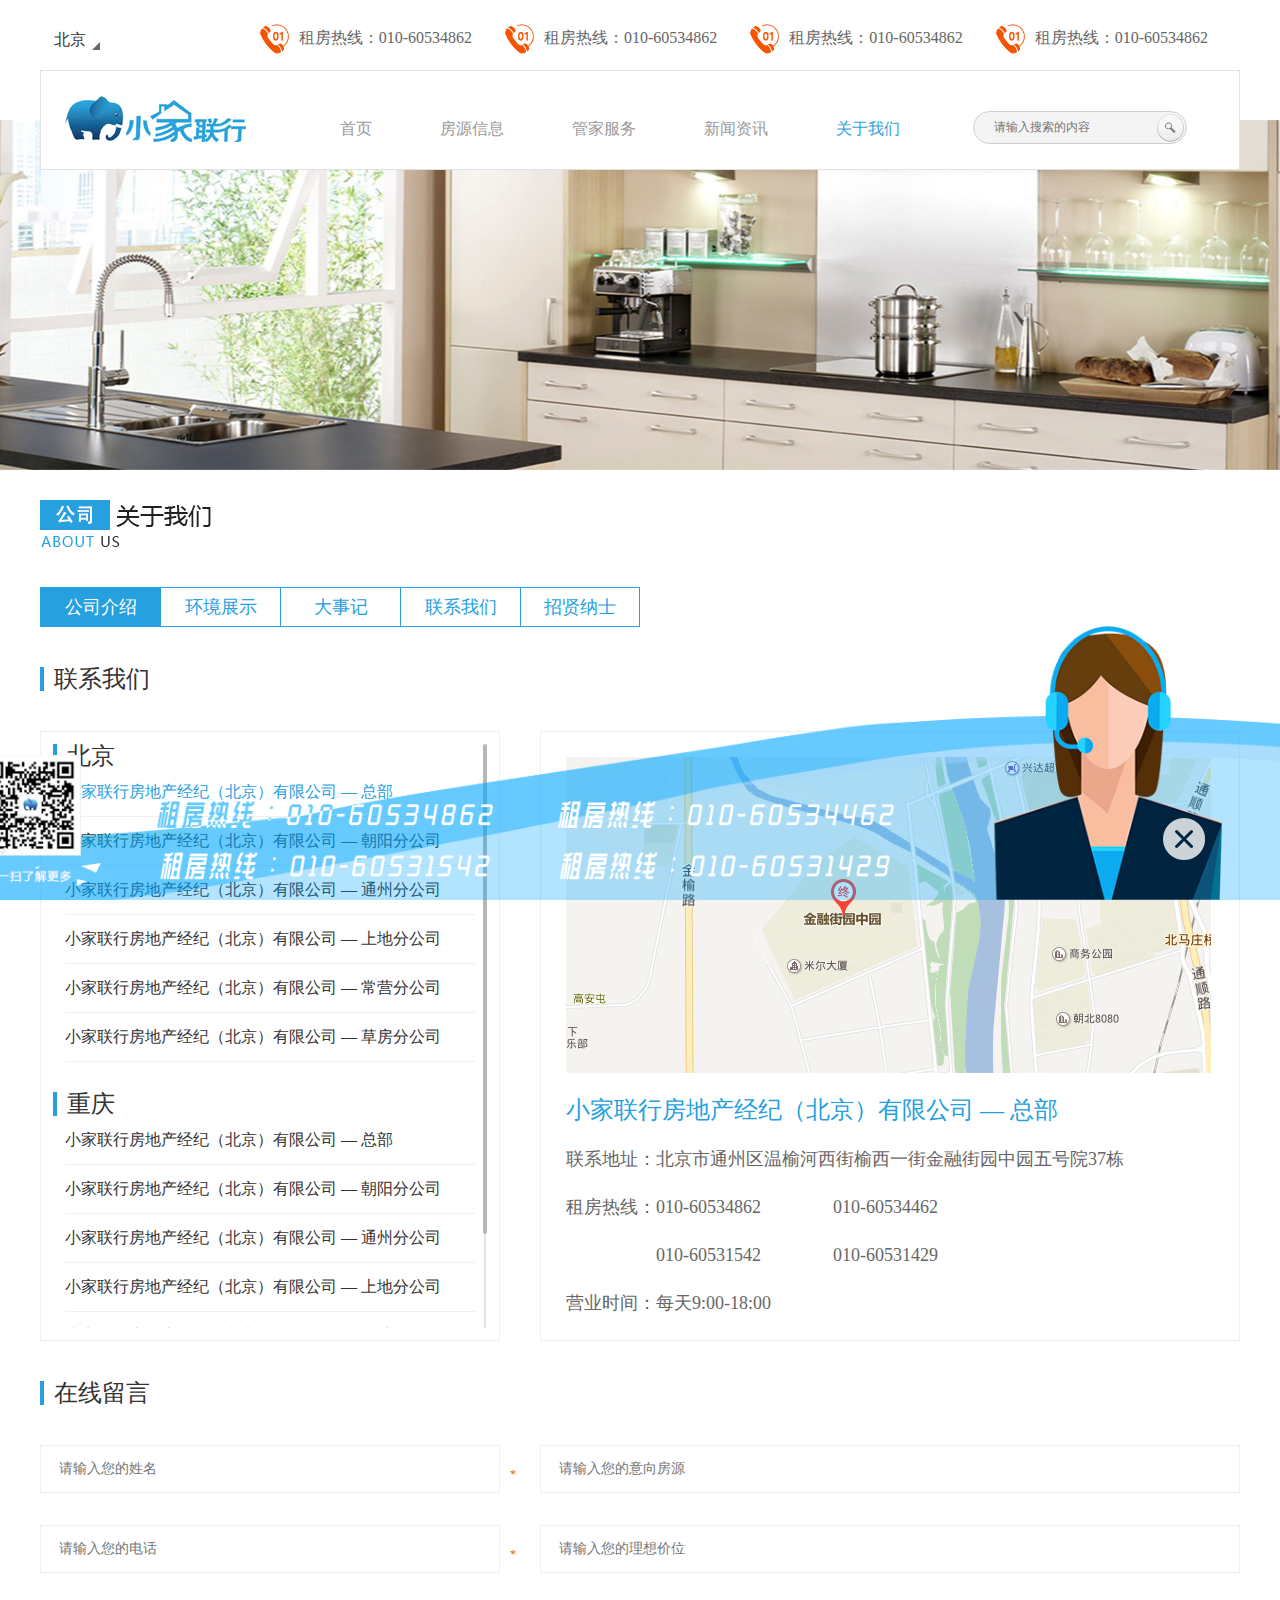
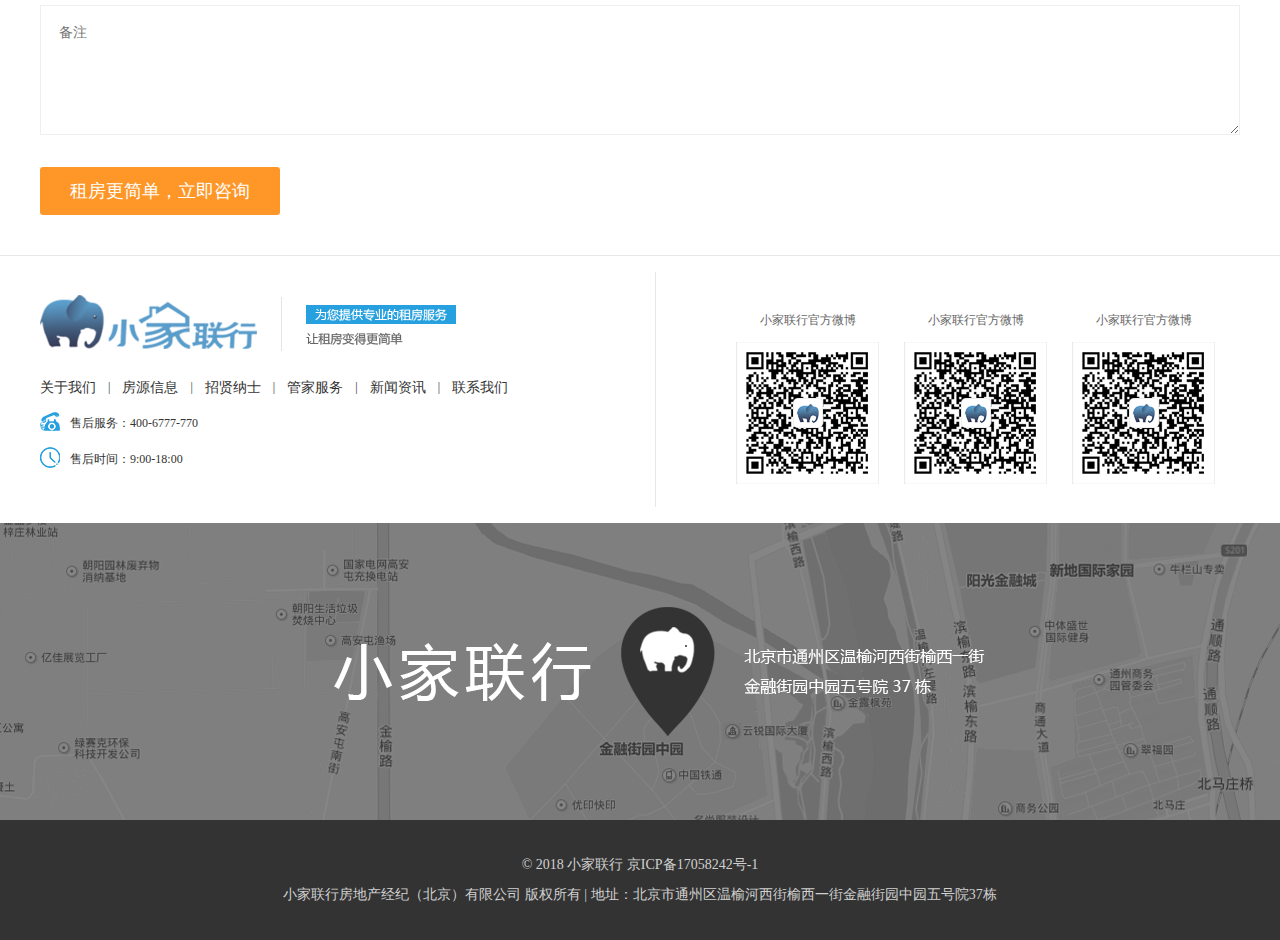
<file: lxwm.html>
﻿<!DOCTYPE html>
<html>

	<head>
		<meta charset="utf-8" />
		<meta name="viewport" content="width=device-width,initial-scale=1.0,minimum-scale=1.0, maximum-scale=1.0, user-scalable=no" />
		<meta http-equiv="X-UA-Compatible" content="IE=edge,chrome=1" />
		<link rel="stylesheet" href="css/reset.css" />
		<link rel="stylesheet" href="css/swiper.css" />
		<link rel="stylesheet" href="css/basic_style.css" />
		<link rel="stylesheet" href="css/jquery.mCustomScrollbar.css" />
		<link rel="stylesheet" href="css/my_style.css" />
		<link rel="shortcut icon" href="" />
		<script type="text/javascript" src="js/jquery.min.js"></script>
		<!--<script type="text/javascript" src="js/jquery-1.9.1.js" ></script>-->
		<script type="text/javascript" src="js/swiper.min.js"></script>
		<script type="text/javascript" src="js/jquery.mCustomScrollbar.js" ></script>
		<script type="text/javascript" src="js/jquery.mousewheel.min.js" ></script>
		<script type="text/javascript" src="js/my_js.js"></script>
		<title>标题</title>
	</head>

	<body>
		<nav class="navbar">
			<div class="container container-tell">
				<div class="pull-left cc">
					<span class="city">北京</span>
					<div class="city-box">
						<a href="index.html">天津</a>
						<a href="index.html">河北</a>
						<a href="index.html">河南</a>
					</div>
				</div>
				<div class="pull-right">
					<div>
						<div class="tel">
							<img src="images/a (4).png" />
							<span>租房热线：010-60534862</span>
						</div>
						<div class="tel">
							<img src="images/a (4).png" />
							<span>租房热线：010-60534862</span>
						</div>
						<div class="tel">
							<img src="images/a (4).png" />
							<span>租房热线：010-60534862</span>
						</div>
						<div class="tel">
							<img src="images/a (4).png" />
							<span>租房热线：010-60534862</span>
						</div>
					</div>
				</div>
			</div>
			<div class="container absolute">
				<a href="index.html" class="pull-left logo">
					<img src="images/logo.png" />
				</a>
				<div class="pull-right">
					<a href="index.html">首页</a>
					<a href="fyxx.html">房源信息</a>
					<!--<a href="">客娱生活</a>-->
					<a href="gjfw.html">管家服务</a>
					<a href="news.html">新闻资讯</a>
					<a class="active" href="about.html">关于我们</a>
					<div class="form">
						<form action="">
							<input type="text" placeholder="请输入搜索的内容" />
							<button type="submit"></button>
						</form>
					</div>
				</div>
				
			</div>
		</nav>
		<!--轮播图-->
		<div class="banner about">
			<div class="swiper-container swiper-container1  stop-swiping">
				<div class="swiper-wrapper">
					<div class="swiper-slide" style="background-image: url(images/banner-about.jpg);">

					</div>
				</div>
				
			</div>
		</div>
		<script>
			var mySwiper = new Swiper('.swiper-container1', {
				noSwiping: true,
				noSwipingClass: 'stop-swiping',
			});
		</script>

		<!--栏目一-->
		<div class="about">
			<div class="container">
				<div class="about-title">
					<img class="about-img" src="images/about-f.png" />
					<div class="about-a">
						<a class="active" href="about.html">公司介绍</a>
						<a href="hjzs.html">环境展示</a>
						<a href="about.html">大事记</a>
						<a href="lxwm.html">联系我们</a>
						<a class="l" href="about.html">招贤纳士</a>
						<div class="clearfix"></div>
					</div>
				</div>
				<div class="about-box">
					<h1>联系我们</h1>
					<div class="lxwm-box">
						
					
						<div class="lxwm-text">
							<div class="lx-box">
								<h1>北京</h1>
								<div class="lx-text">
									<p class="active">小家联行房地产经纪（北京）有限公司 — 总部</p>
									<p>小家联行房地产经纪（北京）有限公司 — 朝阳分公司</p>
									<p>小家联行房地产经纪（北京）有限公司 — 通州分公司</p>
									<p>小家联行房地产经纪（北京）有限公司 — 上地分公司</p>
									<p>小家联行房地产经纪（北京）有限公司 — 常营分公司</p>
									<p>小家联行房地产经纪（北京）有限公司 — 草房分公司</p>
								</div>
							</div>
							<div class="lx-box">
								<h1>重庆</h1>
								<div class="lx-text">
									<p>小家联行房地产经纪（北京）有限公司 — 总部</p>
									<p>小家联行房地产经纪（北京）有限公司 — 朝阳分公司</p>
									<p>小家联行房地产经纪（北京）有限公司 — 通州分公司</p>
									<p>小家联行房地产经纪（北京）有限公司 — 上地分公司</p>
									<p>小家联行房地产经纪（北京）有限公司 — 常营分公司</p>
									<p>小家联行房地产经纪（北京）有限公司 — 草房分公司</p>
								</div>
							</div>
							
						</div>
					
						<div class="lxwm-text2">
							<div class="lxwm-box2">
								<img src="images/map.jpg" />
								<h2>小家联行房地产经纪（北京）有限公司 — 总部</h2>
								<h3>联系地址：北京市通州区温榆河西街榆西一街金融街园中园五号院37栋<br />
									租房热线：010-60534862　　　　010-60534462<br />　　　　　010-60531542　　　　010-60531429<br /> 
									营业时间：每天9:00-18:00</h3>
							</div>
							<div class="lxwm-box2">
								<img src="images/map.jpg" />
								<h2>小家联行房地产经纪（北京）有限公司 — 总部2</h2>
								<h3>联系地址：北京市通州区温榆河西街榆西一街金融街园中园五号院37栋<br />
									租房热线：010-60534862　　　　010-60534462<br />　　　　　010-60531542　　　　010-60531429<br /> 
									营业时间：每天9:00-18:00</h3>
							</div>
							<div class="lxwm-box2">
								<img src="images/map.jpg" />
								<h2>小家联行房地产经纪（北京）有限公司 — 总部3</h2>
								<h3>联系地址：北京市通州区温榆河西街榆西一街金融街园中园五号院37栋<br />
									租房热线：010-60534862　　　　010-60534462<br />　　　　　010-60531542　　　　010-60531429<br /> 
									营业时间：每天9:00-18:00</h3>
							</div>
							<div class="lxwm-box2">
								<img src="images/map.jpg" />
								<h2>小家联行房地产经纪（北京）有限公司 — 总部4</h2>
								<h3>联系地址：北京市通州区温榆河西街榆西一街金融街园中园五号院37栋<br />
									租房热线：010-60534862　　　　010-60534462<br />　　　　　010-60531542　　　　010-60531429<br /> 
									营业时间：每天9:00-18:00</h3>
							</div>
							<div class="lxwm-box2">
								<img src="images/map.jpg" />
								<h2>小家联行房地产经纪（北京）有限公司 — 总部5</h2>
								<h3>联系地址：北京市通州区温榆河西街榆西一街金融街园中园五号院37栋<br />
									租房热线：010-60534862　　　　010-60534462<br />　　　　　010-60531542　　　　010-60531429<br /> 
									营业时间：每天9:00-18:00</h3>
							</div>
							<div class="lxwm-box2">
								<img src="images/map.jpg" />
								<h2>小家联行房地产经纪（北京）有限公司 — 总部6</h2>
								<h3>联系地址：北京市通州区温榆河西街榆西一街金融街园中园五号院37栋<br />
									租房热线：010-60534862　　　　010-60534462<br />　　　　　010-60531542　　　　010-60531429<br /> 
									营业时间：每天9:00-18:00</h3>
							</div>
							<div class="lxwm-box2">
								<img src="images/map.jpg" />
								<h2>小家联行房地产经纪（北京）有限公司 — 总部7</h2>
								<h3>联系地址：北京市通州区温榆河西街榆西一街金融街园中园五号院37栋<br />
									租房热线：010-60534862　　　　010-60534462<br />　　　　　010-60531542　　　　010-60531429<br /> 
									营业时间：每天9:00-18:00</h3>
							</div>
							<div class="lxwm-box2">
								<img src="images/map.jpg" />
								<h2>小家联行房地产经纪（北京）有限公司 — 总部8</h2>
								<h3>联系地址：北京市通州区温榆河西街榆西一街金融街园中园五号院37栋<br />
									租房热线：010-60534862　　　　010-60534462<br />　　　　　010-60531542　　　　010-60531429<br /> 
									营业时间：每天9:00-18:00</h3>
							</div>
							<div class="lxwm-box2">
								<img src="images/map.jpg" />
								<h2>小家联行房地产经纪（北京）有限公司 — 总部9</h2>
								<h3>联系地址：北京市通州区温榆河西街榆西一街金融街园中园五号院37栋<br />
									租房热线：010-60534862　　　　010-60534462<br />　　　　　010-60531542　　　　010-60531429<br /> 
									营业时间：每天9:00-18:00</h3>
							</div>
							<div class="lxwm-box2">
								<img src="images/map.jpg" />
								<h2>小家联行房地产经纪（北京）有限公司 — 总部10</h2>
								<h3>联系地址：北京市通州区温榆河西街榆西一街金融街园中园五号院37栋<br />
									租房热线：010-60534862　　　　010-60534462<br />　　　　　010-60531542　　　　010-60531429<br /> 
									营业时间：每天9:00-18:00</h3>
							</div>
							<div class="lxwm-box2">
								<img src="images/map.jpg" />
								<h2>小家联行房地产经纪（北京）有限公司 — 总部11</h2>
								<h3>联系地址：北京市通州区温榆河西街榆西一街金融街园中园五号院37栋<br />
									租房热线：010-60534862　　　　010-60534462<br />　　　　　010-60531542　　　　010-60531429<br /> 
									营业时间：每天9:00-18:00</h3>
							</div>
							<div class="lxwm-box2">
								<img src="images/map.jpg" />
								<h2>小家联行房地产经纪（北京）有限公司 — 总部12</h2>
								<h3>联系地址：北京市通州区温榆河西街榆西一街金融街园中园五号院37栋<br />
									租房热线：010-60534862　　　　010-60534462<br />　　　　　010-60531542　　　　010-60531429<br /> 
									营业时间：每天9:00-18:00</h3>
							</div>
						</div>

						<div class="clearfix"></div>
					</div>
				
				
					<h1 id="ly">在线留言</h1>
				
					<div class="form2">
						<form action="">
							<div class="inp">
								<input type="text" placeholder="请输入您的姓名" name="" id="" /><span>*</span>
								<input type="text" placeholder="请输入您的电话" name="" id="" /><span>*</span>
							</div>
							<div class="inp2">
								<input type="text" placeholder="请输入您的意向房源" name="" id="" />
								<input type="text" placeholder="请输入您的理想价位" name="" id="" />
							</div>
							<textarea placeholder="备注"></textarea>
							<button type="submit">租房更简单，立即咨询</button>
						</form>
					</div>
				
				
				
				
				
				
				
				
				</div>
				
			</div>
			
		</div>
		<script>
			$(function(){
				$(".lxwm-text").mCustomScrollbar();
				var len = $('.lxwm-text p').length;
				$('.lxwm-text p').eq(0).addClass('active')
				$('.lxwm-box2').eq(0).show().siblings('.lxwm-box2').hide()
				
				$('.lxwm-text p').on('click',function(){
					var index = $('.lxwm-text p').index(this)
					$('.lxwm-text p').removeClass('active')
					$('.lxwm-text p').eq(index).addClass('active')
					$('.lxwm-box2').eq(index).fadeIn().siblings('.lxwm-box2').hide()
				})
				
			})
		</script>




		<div class="e">
			<div class="container">
				<div class="e-box">
					<img src="images/logo-bottom.png" />
					<div>
						<a href="about.html">关于我们</a><span>|</span>
						<a href="fyxx.html">房源信息</a><span>|</span>
						<a href="lxwm.html">招贤纳士</a><span>|</span>
						<a href="gjfw.html">管家服务</a><span>|</span>
						<!--<a href="">客娱生活</a><span>|</span>-->
						<a href="news.html">新闻资讯</a><span>|</span>
						<a href="lxwm.html">联系我们</a>
						<div class="clearfix"></div>
					</div>
					<p><img src="images/sh.png" /><span>售后服务：400-6777-770</span></p>
					<p><img src="images/sh2.png" /><span>售后时间：9:00-18:00</span></p>
				</div>
				<div class="f-box">
					<div class="text-center">
						<p>小家联行官方微博</p>
						<img src="images/ewm.png" />
					</div>
					<div class="text-center">
						<p>小家联行官方微博</p>
						<img src="images/ewm.png" />
					</div>
					<div class="text-center">
						<p>小家联行官方微博</p>
						<img src="images/ewm.png" />
					</div>
				</div>
			</div>
		</div>
		<div class="g">

		</div>
		<footer>
			<div class="container">
				<p>© 2018 小家联行 京ICP备17058242号-1<br /> 小家联行房地产经纪（北京）有限公司 版权所有 | 地址：北京市通州区温榆河西街榆西一街金融街园中园五号院37栋 </p>
			</div>
		</footer>
		<div class="float">
			<div class="relative">
				<img class="x" src="images/float-x.png" />
			</div>
		</div>
		<div class="float2">
			<img src="images/float-b.png" />
		</div>
	</body>

</html>
</file>
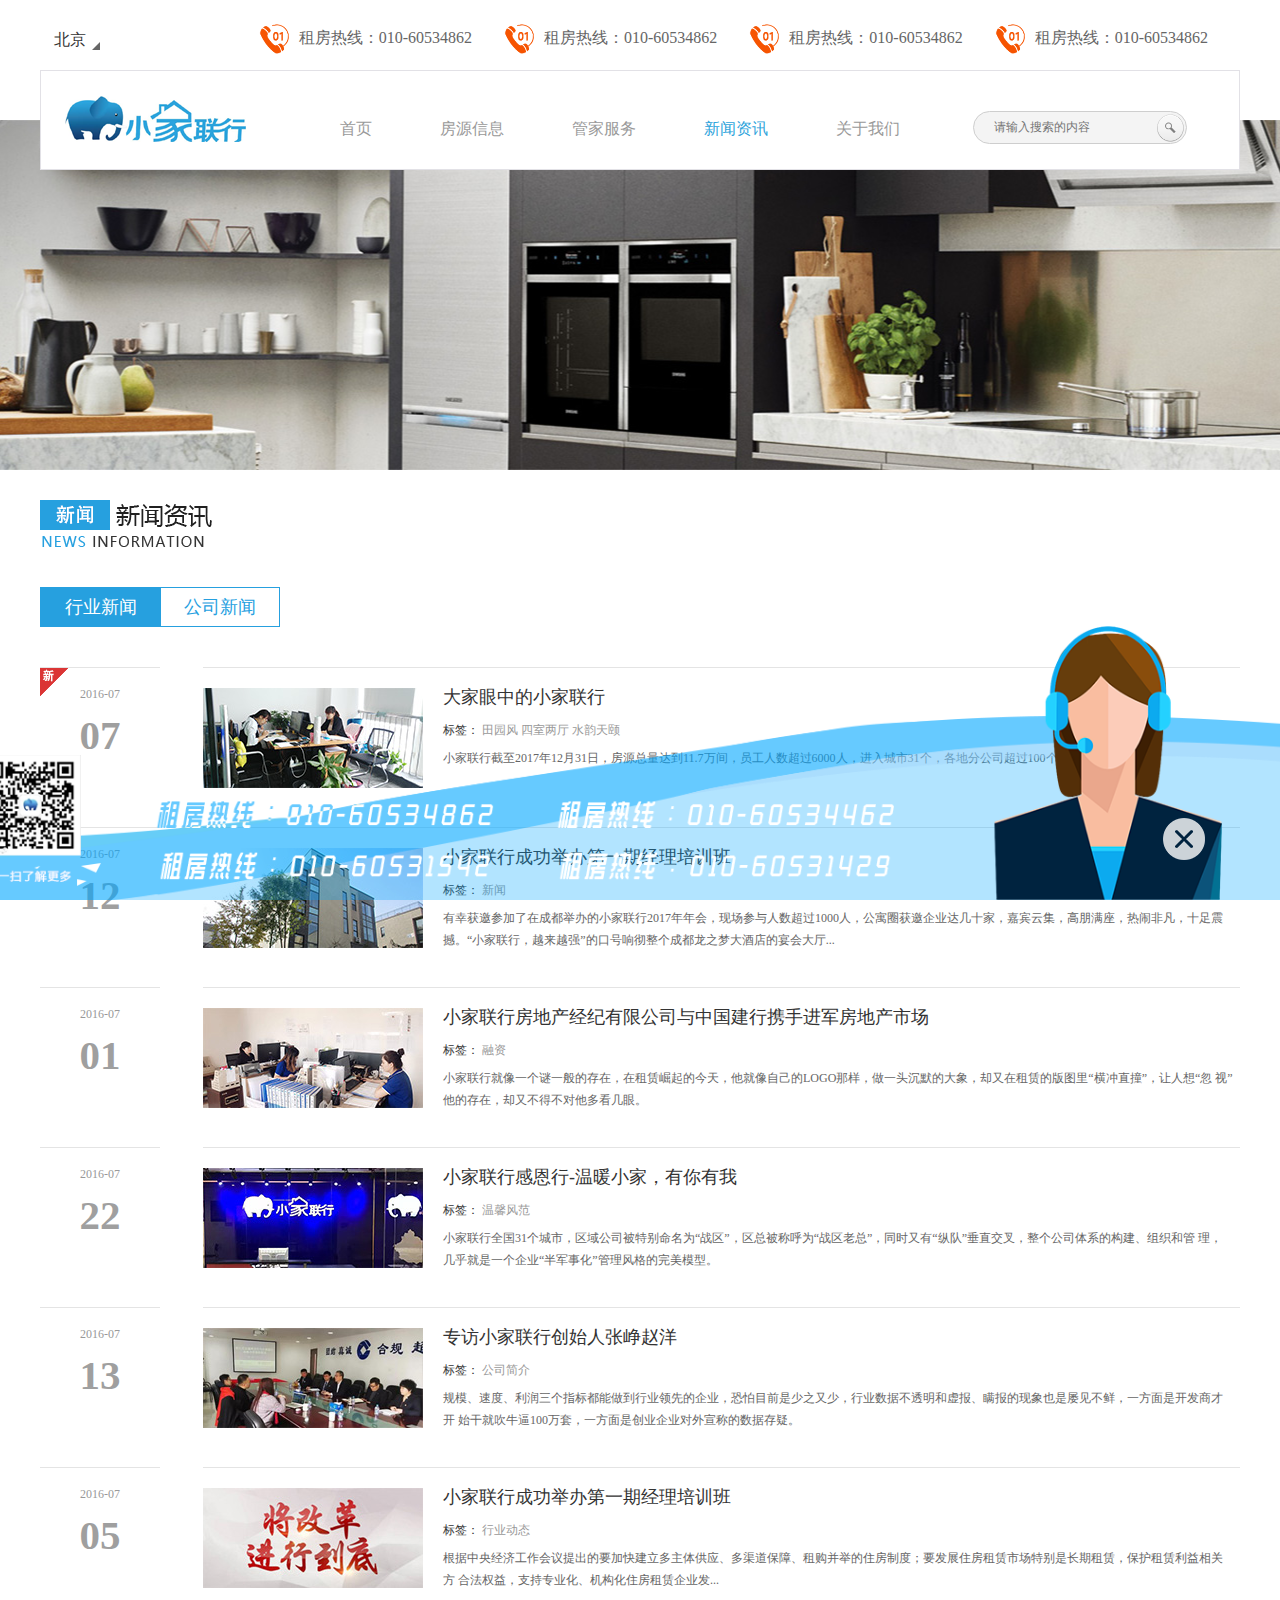
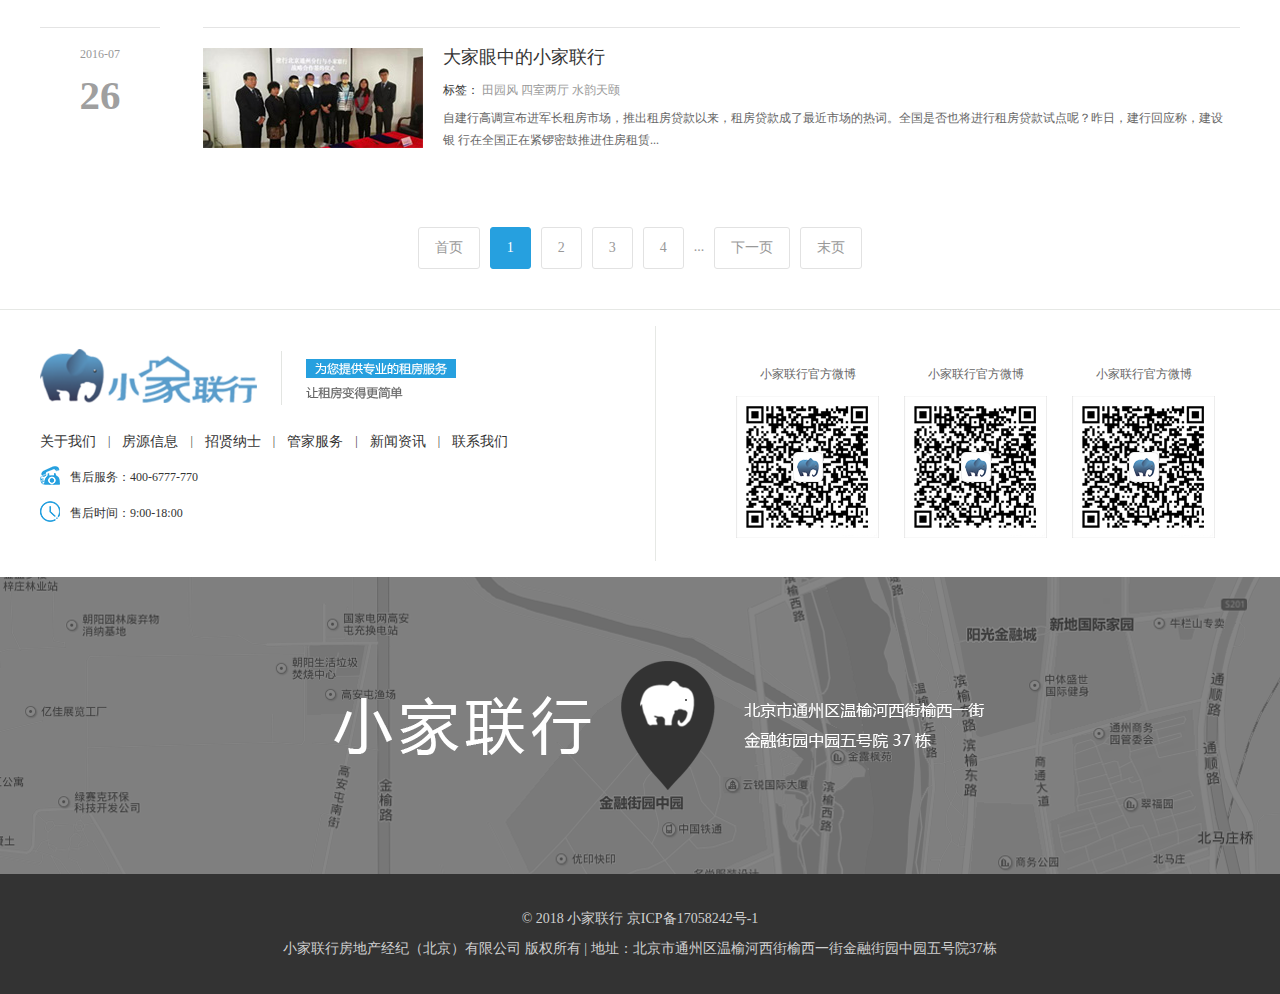
<file: news.html>
﻿<!DOCTYPE html>
<html>

	<head>
		<meta charset="utf-8" />
		<meta name="viewport" content="width=device-width,initial-scale=1.0,minimum-scale=1.0, maximum-scale=1.0, user-scalable=no" />
		<meta http-equiv="X-UA-Compatible" content="IE=edge,chrome=1" />
		<link rel="stylesheet" href="css/reset.css" />
		<link rel="stylesheet" href="css/swiper.css" />
		<link rel="stylesheet" href="css/basic_style.css" />
		<link rel="stylesheet" href="css/my_style.css" />
		<link rel="shortcut icon" href="" />
		<script type="text/javascript" src="js/jquery1.42.min.js"></script>
		<script type="text/javascript" src="js/swiper.min.js"></script>
		<script type="text/javascript" src="js/my_js.js"></script>
		<title>标题</title>
	</head>

	<body>
		<nav class="navbar">
			<div class="container container-tell">
				<div class="pull-left cc">
					<span class="city">北京</span>
					<div class="city-box">
						<a href="index.html">天津</a>
						<a href="index.html">河北</a>
						<a href="index.html">河南</a>
					</div>
				</div>
				<div class="pull-right">
					<div>
						<div class="tel">
							<img src="images/a (4).png" />
							<span>租房热线：010-60534862</span>
						</div>
						<div class="tel">
							<img src="images/a (4).png" />
							<span>租房热线：010-60534862</span>
						</div>
						<div class="tel">
							<img src="images/a (4).png" />
							<span>租房热线：010-60534862</span>
						</div>
						<div class="tel">
							<img src="images/a (4).png" />
							<span>租房热线：010-60534862</span>
						</div>
					</div>
				</div>
			</div>
			<div class="container absolute">
				<a href="index.html" class="pull-left logo">
					<img src="images/logo.png" />
				</a>
				<div class="pull-right">
					<a href="index.html">首页</a>
					<a href="fyxx.html">房源信息</a>
					<!--<a href="">客娱生活</a>-->
					<a href="gjfw.html">管家服务</a>
					<a class="active" href="news.html">新闻资讯</a>
					<a href="about.html">关于我们</a>
					<div class="form">
						<form action="">
							<input type="text" placeholder="请输入搜索的内容" />
							<button type="submit"></button>
						</form>
					</div>
				</div>
				
			</div>
		</nav>
		<!--轮播图-->
		<div class="banner about">
			<div class="swiper-container swiper-container1  stop-swiping">
				<div class="swiper-wrapper">
					<div class="swiper-slide" style="background-image: url(images/banner-new.jpg);">

					</div>
				</div>
				
			</div>
		</div>
		<script>
			var mySwiper = new Swiper('.swiper-container1', {
				noSwiping: true,
				noSwipingClass: 'stop-swiping',
			});
		</script>

		<!--栏目一-->
		<div class="about nnn">
			<div class="container">
				<div class="about-title">
					<img class="about-img" src="images/new.png" />
					<div class="about-a">
						<a class="active" href="news.html">行业新闻 </a>
						<a class="l" href="news.html">公司新闻</a>
						
						<div class="clearfix"></div>
					</div>
				</div>
				<div class="new-box">
					<div class="first">
						<div class="date">
							<span>2016-07</span>
							<b>07</b>
						</div>
						<a href="news2.html" class="new-text">
							<img src="images/new (1).jpg"/>
							<div class="t">
								<h1>大家眼中的小家联行</h1>
								<h2><b>标签：</b>     田园风       四室两厅       水韵天颐  </h2>
								<h3>小家联行截至2017年12月31日，房源总量达到11.7万间，员工人数超过6000人，进入城市31个，各地分公司超过100个。</h3>
							</div>
						</a>
						<div class="clearfix"></div>
					</div>
					<div>
						<div class="date">
							<span>2016-07</span>
							<b>12</b>
						</div>
						<a href="news2.html" class="new-text">
							<img src="images/new (2).jpg"/>
							<div class="t">
								<h1>小家联行成功举办第一期经理培训班</h1>
								<h2><b>标签：</b>  新闻                                                                                                                                     </h2>
								<h3>有幸获邀参加了在成都举办的小家联行2017年年会，现场参与人数超过1000人，公寓圈获邀企业达几十家，嘉宾云集，高朋满座，热闹非凡，十足震
撼。“小家联行，越来越强”的口号响彻整个成都龙之梦大酒店的宴会大厅...</h3>
							</div>
						</a>
						<div class="clearfix"></div>
					</div>
					<div>
						<div class="date">
							<span>2016-07</span>
							<b>01</b>
						</div>
						<a href="news2.html" class="new-text">
							<img src="images/new (3).jpg"/>
							<div class="t">
								<h1>小家联行房地产经纪有限公司与中国建行携手进军房地产市场</h1>
								<h2><b>标签：</b>    融资 </h2>
								<h3>小家联行就像一个谜一般的存在，在租赁崛起的今天，他就像自己的LOGO那样，做一头沉默的大象，却又在租赁的版图里“横冲直撞”，让人想“忽
视”他的存在，却又不得不对他多看几眼。</h3>
							</div>
						</a>
						<div class="clearfix"></div>
					</div>
					<div>
						<div class="date">
							<span>2016-07</span>
							<b>22</b>
						</div>
						<a href="news2.html" class="new-text">
							<img src="images/new (4).jpg"/>
							<div class="t">
								<h1>小家联行感恩行-温暖小家，有你有我</h1>
								<h2><b>标签：</b>     温馨风范  </h2>
								<h3>小家联行全国31个城市，区域公司被特别命名为“战区”，区总被称呼为“战区老总”，同时又有“纵队”垂直交叉，整个公司体系的构建、组织和管
理，几乎就是一个企业“半军事化”管理风格的完美模型。</h3>
							</div>
						</a>
						<div class="clearfix"></div>
					</div>
					<div>
						<div class="date">
							<span>2016-07</span>
							<b>13</b>
						</div>
						<a href="news2.html" class="new-text">
							<img src="images/new (5).jpg"/>
							<div class="t">
								<h1>专访小家联行创始人张峥赵洋</h1>
								<h2><b>标签：</b>    公司简介</h2>
								<h3>规模、速度、利润三个指标都能做到行业领先的企业，恐怕目前是少之又少，行业数据不透明和虚报、瞒报的现象也是屡见不鲜，一方面是开发商才开
始干就吹牛逼100万套，一方面是创业企业对外宣称的数据存疑。</h3>
							</div>
						</a>
						<div class="clearfix"></div>
					</div>
					<div>
						<div class="date">
							<span>2016-07</span>
							<b>05</b>
						</div>
						<a href="news2.html" class="new-text">
							<img src="images/new (6).jpg"/>
							<div class="t">
								<h1>小家联行成功举办第一期经理培训班</h1>
								<h2><b>标签：</b>    行业动态 </h2>
								<h3>根据中央经济工作会议提出的要加快建立多主体供应、多渠道保障、租购并举的住房制度；要发展住房租赁市场特别是长期租赁，保护租赁利益相关方
合法权益，支持专业化、机构化住房租赁企业发...</h3>
							</div>
						</a>
						<div class="clearfix"></div>
					</div>
					<div>
						<div class="date">
							<span>2016-07</span>
							<b>26</b>
						</div>
						<a href="news2.html" class="new-text">
							<img src="images/new (7).jpg"/>
							<div class="t">
								<h1>大家眼中的小家联行</h1>
								<h2><b>标签：</b>    田园风      四室两厅      水韵天颐</h2>
								<h3>自建行高调宣布进军长租房市场，推出租房贷款以来，租房贷款成了最近市场的热词。全国是否也将进行租房贷款试点呢？昨日，建行回应称，建设银
行在全国正在紧锣密鼓推进住房租赁...</h3>
							</div>
						</a>
					</div>
				</div>
				
			</div>
			<div class="page">
				<ul>					
					<li><a href="">首页</a></li>
					<li><a class="active" href="">1</a></li>
					<li><a href="">2</a></li>
					<li><a href="">3</a></li>
					<li><a href="">4</a></li>
					<li><a class="disabled" href="">...</a></li>
					<li><a href="">下一页</a></li>
					<li><a href="">末页</a></li>
					<div class="clearfix"></div>					
				</ul>
			</div>
		</div>





		<div class="e">
			<div class="container">
				<div class="e-box">
					<img src="images/logo-bottom.png" />
					<div>
						<a href="about.html">关于我们</a><span>|</span>
						<a href="fyxx.html">房源信息</a><span>|</span>
						<a href="lxwm.html">招贤纳士</a><span>|</span>
						<a href="gjfw.html">管家服务</a><span>|</span>
						<!--<a href="">客娱生活</a><span>|</span>-->
						<a href="news.html">新闻资讯</a><span>|</span>
						<a href="lxwm.html">联系我们</a>
						<div class="clearfix"></div>
					</div>
					<p><img src="images/sh.png" /><span>售后服务：400-6777-770</span></p>
					<p><img src="images/sh2.png" /><span>售后时间：9:00-18:00</span></p>
				</div>
				<div class="f-box">
					<div class="text-center">
						<p>小家联行官方微博</p>
						<img src="images/ewm.png" />
					</div>
					<div class="text-center">
						<p>小家联行官方微博</p>
						<img src="images/ewm.png" />
					</div>
					<div class="text-center">
						<p>小家联行官方微博</p>
						<img src="images/ewm.png" />
					</div>
				</div>
			</div>
		</div>
		<div class="g">

		</div>
		<footer>
			<div class="container">
				<p>© 2018 小家联行 京ICP备17058242号-1<br /> 小家联行房地产经纪（北京）有限公司 版权所有 | 地址：北京市通州区温榆河西街榆西一街金融街园中园五号院37栋 </p>
			</div>
		</footer>
		<div class="float">
			<div class="relative">
				<img class="x" src="images/float-x.png" />
			</div>
		</div>
		<div class="float2">
			<img src="images/float-b.png" />
		</div>
	</body>

</html>
</file>
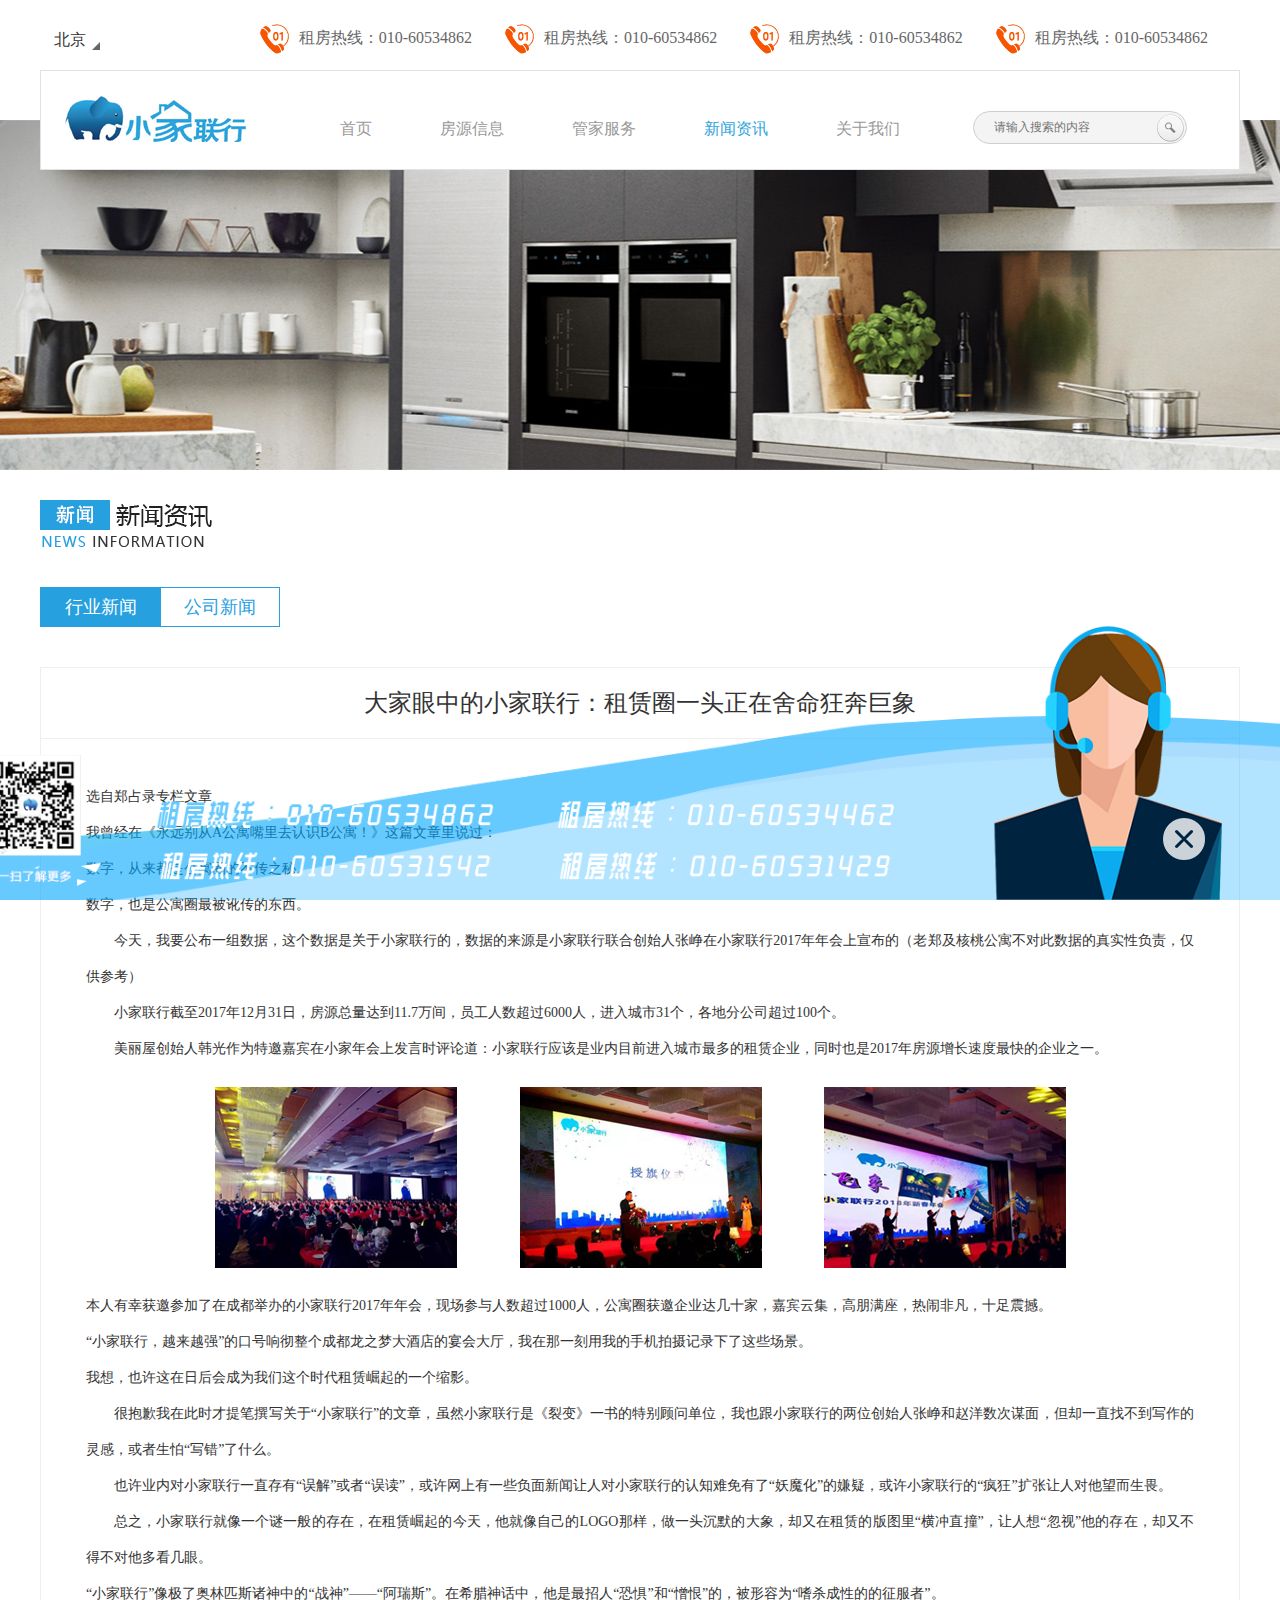
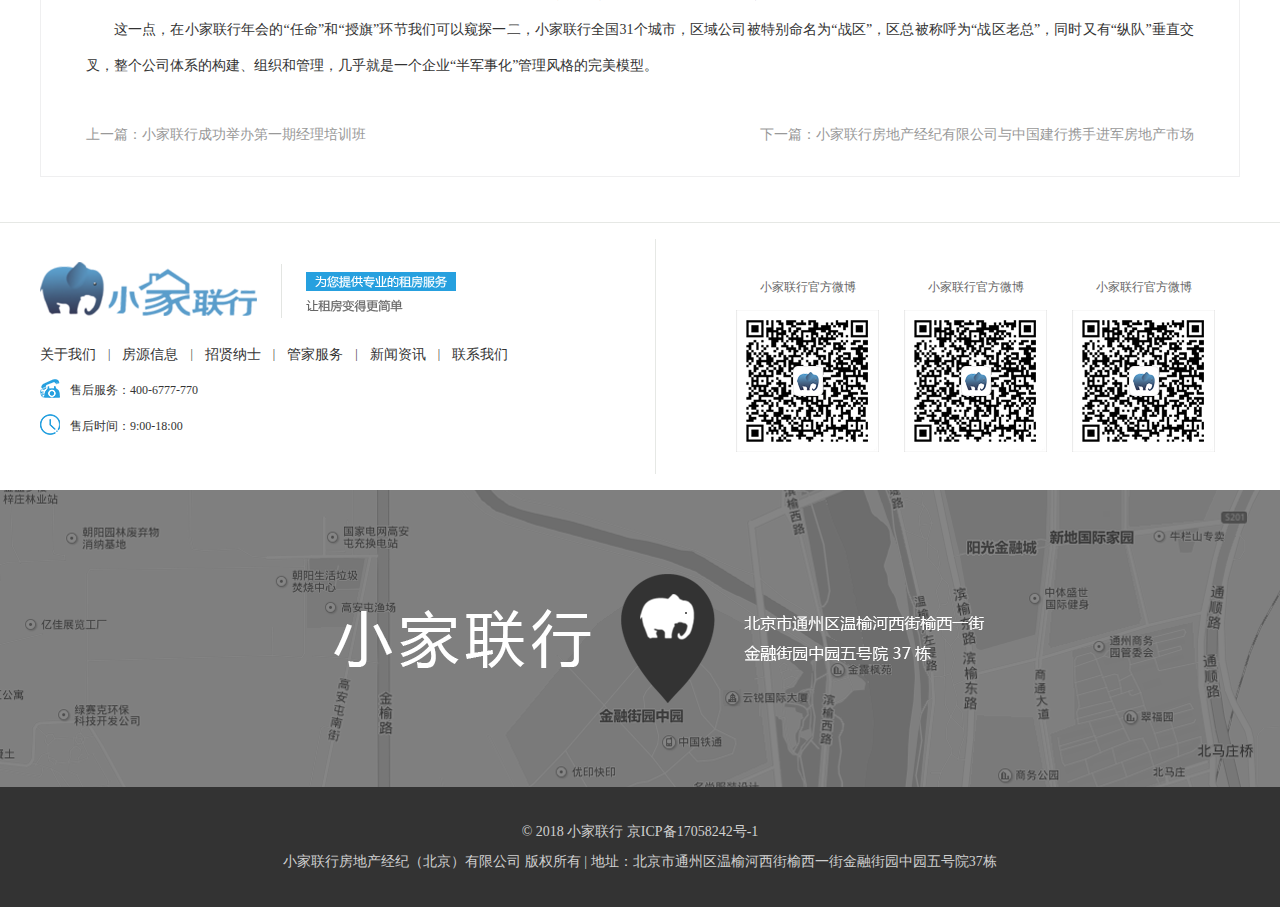
<file: news2.html>
﻿<!DOCTYPE html>
<html>

	<head>
		<meta charset="utf-8" />
		<meta name="viewport" content="width=device-width,initial-scale=1.0,minimum-scale=1.0, maximum-scale=1.0, user-scalable=no" />
		<meta http-equiv="X-UA-Compatible" content="IE=edge,chrome=1" />
		<link rel="stylesheet" href="css/reset.css" />
		<link rel="stylesheet" href="css/swiper.css" />
		<link rel="stylesheet" href="css/basic_style.css" />
		<link rel="stylesheet" href="css/my_style.css" />
		<link rel="shortcut icon" href="" />
		<script type="text/javascript" src="js/jquery1.42.min.js"></script>
		<script type="text/javascript" src="js/swiper.min.js"></script>
		<script type="text/javascript" src="js/my_js.js"></script>
		<title>标题</title>
	</head>

	<body>
		<nav class="navbar">
			<div class="container container-tell">
				<div class="pull-left cc">
					<span class="city">北京</span>
					<div class="city-box">
						<a href="index.html">天津</a>
						<a href="index.html">河北</a>
						<a href="index.html">河南</a>
					</div>
				</div>
				<div class="pull-right">
					<div>
						<div class="tel">
							<img src="images/a (4).png" />
							<span>租房热线：010-60534862</span>
						</div>
						<div class="tel">
							<img src="images/a (4).png" />
							<span>租房热线：010-60534862</span>
						</div>
						<div class="tel">
							<img src="images/a (4).png" />
							<span>租房热线：010-60534862</span>
						</div>
						<div class="tel">
							<img src="images/a (4).png" />
							<span>租房热线：010-60534862</span>
						</div>
					</div>
				</div>
			</div>
			<div class="container absolute">
				<a href="index.html" class="pull-left logo">
					<img src="images/logo.png" />
				</a>
				<div class="pull-right">
					<a href="index.html">首页</a>
					<a href="fyxx.html">房源信息</a>
					<!--<a href="">客娱生活</a>-->
					<a href="gjfw.html">管家服务</a>
					<a class="active" href="news.html">新闻资讯</a>
					<a href="about.html">关于我们</a>
					<div class="form">
						<form action="">
							<input type="text" placeholder="请输入搜索的内容" />
							<button type="submit"></button>
						</form>
					</div>
				</div>
				
			</div>
		</nav>
		<!--轮播图-->
		<div class="banner about">
			<div class="swiper-container swiper-container1  stop-swiping">
				<div class="swiper-wrapper">
					<div class="swiper-slide" style="background-image: url(images/banner-new.jpg);">

					</div>
				</div>

			</div>
		</div>
		<script>
			var mySwiper = new Swiper('.swiper-container1', {
				noSwiping: true,
				noSwipingClass: 'stop-swiping',
			});
		</script>

		<!--栏目一-->
		<div class="about nnn">
			<div class="container">
				<div class="about-title">
					<img class="about-img" src="images/new.png" />
					<div class="about-a">
						<a class="active" href="news.html">行业新闻 </a>
						<a class="l" href="news.html">公司新闻</a>

						<div class="clearfix"></div>
					</div>
				</div>
				<div class="new-box-title">
					<h1>大家眼中的小家联行：租赁圈一头正在舍命狂奔巨象</h1>
					<div class="text">
						选自郑占录专栏文章<br /> 我曾经在《永远别从A公寓嘴里去认识B公寓！》这篇文章里说过：
						<br /> 数字，从来都是公寓圈的不传之秘。
						<br /> 数字，也是公寓圈最被讹传的东西。
						<p>今天，我要公布一组数据，这个数据是关于小家联行的，数据的来源是小家联行联合创始人张峥在小家联行2017年年会上宣布的（老郑及核桃公寓不对此数据的真实性负责，仅供参考）</p>
						<p>小家联行截至2017年12月31日，房源总量达到11.7万间，员工人数超过6000人，进入城市31个，各地分公司超过100个。
							<p>
								<p>美丽屋创始人韩光作为特邀嘉宾在小家年会上发言时评论道：小家联行应该是业内目前进入城市最多的租赁企业，同时也是2017年房源增长速度最快的企业之一。
									<p>
										<img src="images/nnn.png" /> 本人有幸获邀参加了在成都举办的小家联行2017年年会，现场参与人数超过1000人，公寓圈获邀企业达几十家，嘉宾云集，高朋满座，热闹非凡，十足震撼。

										<br /> “小家联行，越来越强”的口号响彻整个成都龙之梦大酒店的宴会大厅，我在那一刻用我的手机拍摄记录下了这些场景。
										<br /> 我想，也许这在日后会成为我们这个时代租赁崛起的一个缩影。
										<br />
										<p>很抱歉我在此时才提笔撰写关于“小家联行”的文章，虽然小家联行是《裂变》一书的特别顾问单位，我也跟小家联行的两位创始人张峥和赵洋数次谋面，但却一直找不到写作的灵感，或者生怕“写错”了什么。</p>
										<p>也许业内对小家联行一直存有“误解”或者“误读”，或许网上有一些负面新闻让人对小家联行的认知难免有了“妖魔化”的嫌疑，或许小家联行的“疯狂”扩张让人对他望而生畏。</p>
										<p>总之，小家联行就像一个谜一般的存在，在租赁崛起的今天，他就像自己的LOGO那样，做一头沉默的大象，却又在租赁的版图里“横冲直撞”，让人想“忽视”他的存在，却又不得不对他多看几眼。</p>
										“小家联行”像极了奥林匹斯诸神中的“战神”——“阿瑞斯”。在希腊神话中，他是最招人“恐惧”和“憎恨”的，被形容为“嗜杀成性的的征服者”。<br />
										<p>这一点，在小家联行年会的“任命”和“授旗”环节我们可以窥探一二，小家联行全国31个城市，区域公司被特别命名为“战区”，区总被称呼为“战区老总”，同时又有“纵队”垂直交叉，整个公司体系的构建、组织和管理，几乎就是一个企业“半军事化”管理风格的完美模型。</p>

					</div>
					<div class="new-a">
						<a class="pull-left" href="">上一篇：<b>小家联行成功举办第一期经理培训班</b></a>
						<a class="pull-right" href="">下一篇：<b>小家联行房地产经纪有限公司与中国建行携手进军房地产市场</b></a>
						<div class="clearfix"></div>
					</div>
				</div>
				
			</div>

		</div>

		<div class="e">
			<div class="container">
				<div class="e-box">
					<img src="images/logo-bottom.png" />
					<div>
						<a href="about.html">关于我们</a><span>|</span>
						<a href="fyxx.html">房源信息</a><span>|</span>
						<a href="lxwm.html">招贤纳士</a><span>|</span>
						<a href="gjfw.html">管家服务</a><span>|</span>
						<!--<a href="">客娱生活</a><span>|</span>-->
						<a href="news.html">新闻资讯</a><span>|</span>
						<a href="lxwm.html">联系我们</a>
						<div class="clearfix"></div>
					</div>
					<p><img src="images/sh.png" /><span>售后服务：400-6777-770</span></p>
					<p><img src="images/sh2.png" /><span>售后时间：9:00-18:00</span></p>
				</div>
				<div class="f-box">
					<div class="text-center">
						<p>小家联行官方微博</p>
						<img src="images/ewm.png" />
					</div>
					<div class="text-center">
						<p>小家联行官方微博</p>
						<img src="images/ewm.png" />
					</div>
					<div class="text-center">
						<p>小家联行官方微博</p>
						<img src="images/ewm.png" />
					</div>
				</div>
			</div>
		</div>
		<div class="g">

		</div>
		<footer>
			<div class="container">
				<p>© 2018 小家联行 京ICP备17058242号-1<br /> 小家联行房地产经纪（北京）有限公司 版权所有 | 地址：北京市通州区温榆河西街榆西一街金融街园中园五号院37栋 </p>
			</div>
		</footer>
		<div class="float">
			<div class="relative">
				<img class="x" src="images/float-x.png" />
			</div>
		</div>
		<div class="float2">
			<img src="images/float-b.png" />
		</div>
	</body>

</html>
</file>
<file: css/basic_style.css>
@charset="utf-8";
.container {
	margin: 0 auto;
	padding-right: 15px;
	padding-left: 15px;
	margin-right: auto;
	margin-left: auto;
}

.row {
	margin-right: -15px;
	margin-left: -15px
}
.breadcrumb {
	padding: 8px 15px;
	margin-bottom: 20px;
	list-style: none;
	
	border-radius: 4px
}

.breadcrumb>li {
	display: inline-block
}

.breadcrumb>li+li:before {
	padding: 0 5px;
	color: #ccc;
	content: "/\00a0"
}
.col-lg-1,
.col-lg-10,
.col-lg-11,
.col-lg-12,
.col-lg-2,
.col-lg-3,
.col-lg-4,
.col-lg-5,
.col-lg-6,
.col-lg-7,
.col-lg-8,
.col-lg-9,
.col-md-1,
.col-md-10,
.col-md-11,
.col-md-12,
.col-md-2,
.col-md-3,
.col-md-4,
.col-md-5,
.col-md-6,
.col-md-7,
.col-md-8,
.col-md-9,
.col-sm-1,
.col-sm-10,
.col-sm-11,
.col-sm-12,
.col-sm-2,
.col-sm-3,
.col-sm-4,
.col-sm-5,
.col-sm-6,
.col-sm-7,
.col-sm-8,
.col-sm-9,
.col-xs-1,
.col-xs-10,
.col-xs-11,
.col-xs-12,
.col-xs-2,
.col-xs-3,
.col-xs-4,
.col-xs-5,
.col-xs-6,
.col-xs-7,
.col-xs-8,
.col-xs-9 {
	position: relative;
	min-height: 1px;
	padding-right: 15px;
	padding-left: 15px
}

.col-xs-1,
.col-xs-10,
.col-xs-11,
.col-xs-12,
.col-xs-2,
.col-xs-3,
.col-xs-4,
.col-xs-5,
.col-xs-6,
.col-xs-7,
.col-xs-8,
.col-xs-9 {
	float: left
}

.col-xs-12 {
	width: 100%
}

.col-xs-11 {
	width: 91.66666667%
}

.col-xs-10 {
	width: 83.33333333%
}

.col-xs-9 {
	width: 75%
}

.col-xs-8 {
	width: 66.66666667%
}

.col-xs-7 {
	width: 58.33333333%
}

.col-xs-6 {
	width: 50%
}

.col-xs-5 {
	width: 41.66666667%
}

.col-xs-4 {
	width: 33.33333333%
}

.col-xs-3 {
	width: 25%
}

.col-xs-2 {
	width: 16.66666667%
}

.col-xs-1 {
	width: 8.33333333%
}

.pull-left {
	float: left;
}

.pull-right {
	float: right;
}

.center-block {
	display: block;
	margin: 0 auto;
}

.text-center {
	text-align: center;
}
.text-justify {
	text-align: justify;
}
.text-left {
	text-align: left;
}
.text-right {
	text-align: right;
}
.text-indent {
	text-indent: 2em;
}
.img-responsive {
	display: block;
	max-width: 100%;
	height: auto
}
.img-circle {
	border-radius: 50%
}

hr {
	margin-top: 20px;
	margin-bottom: 20px;
	border: 0;
	border-top: 1px solid #eee
}
.list-inline {
	padding-left: 0;
	margin-left: -5px;
	list-style: none
}

.list-inline>li {
	display: inline-block;
	padding-right: 5px;
	padding-left: 5px
}
label {
	display: inline-block;
	max-width: 100%;
	margin-bottom: 5px;
	font-weight: 700
}

input[type=search] {
	-webkit-box-sizing: border-box;
	-moz-box-sizing: border-box;
	box-sizing: border-box
}

input[type=checkbox],
input[type=radio] {
	margin: 4px 0 0;
	margin-top: 1px \9;
	line-height: normal
}

input[type=file] {
	display: block
}

input[type=range] {
	display: block;
	width: 100%
}

select[multiple],
select[size] {
	height: auto
}

input[type=file]:focus,
input[type=checkbox]:focus,
input[type=radio]:focus {
	outline: thin dotted;
	outline: 5px auto -webkit-focus-ring-color;
	outline-offset: -2px
}
.form-control {
	display: block;
	width: 100%;
	height: 34px;
	padding: 6px 12px;
	font-size: 14px;
	line-height: 1.42857143;
	color: #555;
	background-color: #fff;
	background-image: none;
	border: 1px solid #ccc;
	border-radius: 4px;
	-webkit-box-shadow: inset 0 1px 1px rgba(0, 0, 0, .075);
	box-shadow: inset 0 1px 1px rgba(0, 0, 0, .075);
	-webkit-transition: border-color ease-in-out .15s, -webkit-box-shadow ease-in-out .15s;
	-o-transition: border-color ease-in-out .15s, box-shadow ease-in-out .15s;
	transition: border-color ease-in-out .15s, box-shadow ease-in-out .15s
}

.form-control:focus {
	border-color: #66afe9;
	outline: 0;
	-webkit-box-shadow: inset 0 1px 1px rgba(0, 0, 0, .075), 0 0 8px rgba(102, 175, 233, .6);
	box-shadow: inset 0 1px 1px rgba(0, 0, 0, .075), 0 0 8px rgba(102, 175, 233, .6)
}

.form-control::-moz-placeholder {
	color: #999;
	opacity: 1
}

.form-control:-ms-input-placeholder {
	color: #999
}

.form-control::-webkit-input-placeholder {
	color: #999
}

.form-control[disabled],
.form-control[readonly],
fieldset[disabled] .form-control {
	background-color: #eee;
	opacity: 1
}

.form-control[disabled],
fieldset[disabled] .form-control {
	cursor: not-allowed
}

textarea.form-control {
	height: auto
}

input[type=search] {
	-webkit-appearance: none
}
.btn {
	display: inline-block;
	padding: 6px 12px;
	margin-bottom: 0;
	font-size: 14px;
	font-weight: 400;
	line-height: 1.42857143;
	text-align: center;
	white-space: nowrap;
	vertical-align: middle;
	-ms-touch-action: manipulation;
	touch-action: manipulation;
	cursor: pointer;
	-webkit-user-select: none;
	-moz-user-select: none;
	-ms-user-select: none;
	user-select: none;
	background-image: none;
	border: 1px solid transparent;
	border-radius: 4px
}
.nav {
	padding-left: 0;
	margin-bottom: 0;
	list-style: none
}

.nav>li {
	position: relative;
	display: block
}

.nav>li>a {
	position: relative;
	display: block;
	padding: 10px 15px
}

.nav>li>a:focus,
.nav>li>a:hover {
	text-decoration: none;
	background-color: #eee
}
.nav-tabs {
	border-bottom: 1px solid #ddd
}

.nav-tabs>li {
	float: left;
	margin-bottom: -1px
}

.nav-tabs>li>a {
	margin-right: 2px;
	line-height: 1.42857143;
	border: 1px solid transparent;
	border-radius: 4px 4px 0 0
}

.nav-tabs>li>a:hover {
	border-color: #eee #eee #ddd
}

.nav-tabs>li.active>a,
.nav-tabs>li.active>a:focus,
.nav-tabs>li.active>a:hover {
	color: #555;
	cursor: default;
	background-color: #fff;
	border: 1px solid #ddd;
	border-bottom-color: transparent
}

.nav-tabs.nav-justified {
	width: 100%;
	border-bottom: 0
}

.nav-tabs.nav-justified>li {
	float: none
}

.nav-tabs.nav-justified>li>a {
	margin-bottom: 5px;
	text-align: center
}
.nav-tabs.nav-justified>li>a {
	margin-right: 0;
	border-radius: 4px
}

.nav-tabs.nav-justified>.active>a,
.nav-tabs.nav-justified>.active>a:focus,
.nav-tabs.nav-justified>.active>a:hover {
	border: 1px solid #ddd
}
.nav-pills>li {
	float: left
}

.nav-pills>li>a {
	border-radius: 4px
}

.nav-pills>li+li {
	margin-left: 2px
}

.nav-pills>li.active>a,
.nav-pills>li.active>a:focus,
.nav-pills>li.active>a:hover {
	color: #fff;
	background-color: #337ab7
}

.nav-stacked>li {
	float: none
}

.nav-stacked>li+li {
	margin-top: 2px;
	margin-left: 0
}

.nav-justified {
	width: 100%
}

.nav-justified>li {
	float: none
}

.nav-justified>li>a {
	margin-bottom: 5px;
	text-align: center
}
.nav-tabs-justified {
	border-bottom: 0
}

.nav-tabs-justified>li>a {
	margin-right: 0;
	border-radius: 4px
}

.nav-tabs-justified>.active>a,
.nav-tabs-justified>.active>a:focus,
.nav-tabs-justified>.active>a:hover {
	border: 1px solid #ddd
}
.navbar {
	position: relative;
	min-height: 50px;
	margin-bottom: 20px;
	border: 1px solid transparent
}
.navbar-nav {
	margin: 7.5px -15px
}
.navbar-nav>li{float: left;}
.navbar-nav>li>a {
	padding-top: 10px;
	padding-bottom: 10px;
	line-height: 20px
}

.pagination {
	display: inline-block;
	padding-left: 0;
	margin: 20px 0;
	border-radius: 4px
}

.pagination>li {
	display: inline
}

.pagination>li>a,
.pagination>li>span {
	position: relative;
	float: left;
	padding: 6px 12px;
	margin-left: -1px;
	line-height: 1.42857143;
	color: #337ab7;
	text-decoration: none;
	background-color: #fff;
	border: 1px solid #ddd
}

.pagination>li:first-child>a,
.pagination>li:first-child>span {
	margin-left: 0;
	border-top-left-radius: 4px;
	border-bottom-left-radius: 4px
}

.pagination>li:last-child>a,
.pagination>li:last-child>span {
	border-top-right-radius: 4px;
	border-bottom-right-radius: 4px
}

.pagination>li>a:focus,
.pagination>li>a:hover,
.pagination>li>span:focus,
.pagination>li>span:hover {
	color: #235textc;
	background-color: #eee;
	border-color: #ddd
}

.pagination>.active>a,
.pagination>.active>a:focus,
.pagination>.active>a:hover,
.pagination>.active>span,
.pagination>.active>span:focus,
.pagination>.active>span:hover {
	z-index: 2;
	color: #fff;
	cursor: default;
	background-color: #337ab7;
	border-color: #337ab7
}

.pagination>.disabled>a,
.pagination>.disabled>a:focus,
.pagination>.disabled>a:hover,
.pagination>.disabled>span,
.pagination>.disabled>span:focus,
.pagination>.disabled>span:hover {
	color: #777;
	cursor: not-allowed;
	background-color: #fff;
	border-color: #ddd
}
.media {
	margin-top: 15px
}

.media:first-child {
	margin-top: 0
}

.media,
.media-body {
	overflow: hidden;
	zoom: 1
}

.media-body {
	width: 10000px
}

.media-object {
	display: block
}

.media-right,
.media>.pull-right {
	padding-left: 10px
}

.media-left,
.media>.pull-left {
	padding-right: 10px
}

.media-body,
.media-left,
.media-right {
	display: table-cell;
	vertical-align: top
}

.media-middle {
	vertical-align: middle
}

.media-bottom {
	vertical-align: bottom
}

.media-heading {
	margin-top: 0;
	margin-bottom: 5px
}

.media-list {
	padding-left: 0;
	list-style: none
}


.table {
	width: 100%;
	max-width: 100%;
	margin-bottom: 20px
}

.table>tbody>tr>td,
.table>tbody>tr>th,
.table>tfoot>tr>td,
.table>tfoot>tr>th,
.table>thead>tr>td,
.table>thead>tr>th {
	padding: 8px;
	line-height: 1.42857143;
	vertical-align: top;
	border-top: 1px solid #ddd
}

.table>thead>tr>th {
	vertical-align: bottom;
	border-bottom: 2px solid #ddd
}

.table>caption+thead>tr:first-child>td,
.table>caption+thead>tr:first-child>th,
.table>colgroup+thead>tr:first-child>td,
.table>colgroup+thead>tr:first-child>th,
.table>thead:first-child>tr:first-child>td,
.table>thead:first-child>tr:first-child>th {
	border-top: 0
}

.table>tbody+tbody {
	border-top: 2px solid #ddd
}

.table .table {
	background-color: #fff
}

.table-condensed>tbody>tr>td,
.table-condensed>tbody>tr>th,
.table-condensed>tfoot>tr>td,
.table-condensed>tfoot>tr>th,
.table-condensed>thead>tr>td,
.table-condensed>thead>tr>th {
	padding: 5px
}

.table-bordered {
	border: 1px solid #ddd
}

.table-bordered>tbody>tr>td,
.table-bordered>tbody>tr>th,
.table-bordered>tfoot>tr>td,
.table-bordered>tfoot>tr>th,
.table-bordered>thead>tr>td,
.table-bordered>thead>tr>th {
	border: 1px solid #ddd
}

.table-bordered>thead>tr>td,
.table-bordered>thead>tr>th {
	border-bottom-width: 2px
}

.table-striped>tbody>tr:nth-of-type(odd) {
	background-color: #f9f9f9
}

.table-hover>tbody>tr:hover {
	background-color: #f5f5f5
}

table col[class*=col-] {
	position: static;
	display: table-column;
	float: none
}

table td[class*=col-],
table th[class*=col-] {
	position: static;
	display: table-cell;
	float: none
}

.table>tbody>tr.active>td,
.table>tbody>tr.active>th,
.table>tbody>tr>td.active,
.table>tbody>tr>th.active,
.table>tfoot>tr.active>td,
.table>tfoot>tr.active>th,
.table>tfoot>tr>td.active,
.table>tfoot>tr>th.active,
.table>thead>tr.active>td,
.table>thead>tr.active>th,
.table>thead>tr>td.active,
.table>thead>tr>th.active {
	background-color: #f5f5f5
}

.table-hover>tbody>tr.active:hover>td,
.table-hover>tbody>tr.active:hover>th,
.table-hover>tbody>tr:hover>.active,
.table-hover>tbody>tr>td.active:hover,
.table-hover>tbody>tr>th.active:hover {
	background-color: #e8e8e8
}

.table>tbody>tr.success>td,
.table>tbody>tr.success>th,
.table>tbody>tr>td.success,
.table>tbody>tr>th.success,
.table>tfoot>tr.success>td,
.table>tfoot>tr.success>th,
.table>tfoot>tr>td.success,
.table>tfoot>tr>th.success,
.table>thead>tr.success>td,
.table>thead>tr.success>th,
.table>thead>tr>td.success,
.table>thead>tr>th.success {
	background-color: #dff0d8
}

.table-hover>tbody>tr.success:hover>td,
.table-hover>tbody>tr.success:hover>th,
.table-hover>tbody>tr:hover>.success,
.table-hover>tbody>tr>td.success:hover,
.table-hover>tbody>tr>th.success:hover {
	background-color: #d0e9c6
}

.table>tbody>tr.info>td,
.table>tbody>tr.info>th,
.table>tbody>tr>td.info,
.table>tbody>tr>th.info,
.table>tfoot>tr.info>td,
.table>tfoot>tr.info>th,
.table>tfoot>tr>td.info,
.table>tfoot>tr>th.info,
.table>thead>tr.info>td,
.table>thead>tr.info>th,
.table>thead>tr>td.info,
.table>thead>tr>th.info {
	background-color: #d9edf7
}

.table-hover>tbody>tr.info:hover>td,
.table-hover>tbody>tr.info:hover>th,
.table-hover>tbody>tr:hover>.info,
.table-hover>tbody>tr>td.info:hover,
.table-hover>tbody>tr>th.info:hover {
	background-color: #c4e3f3
}

.table>tbody>tr.warning>td,
.table>tbody>tr.warning>th,
.table>tbody>tr>td.warning,
.table>tbody>tr>th.warning,
.table>tfoot>tr.warning>td,
.table>tfoot>tr.warning>th,
.table>tfoot>tr>td.warning,
.table>tfoot>tr>th.warning,
.table>thead>tr.warning>td,
.table>thead>tr.warning>th,
.table>thead>tr>td.warning,
.table>thead>tr>th.warning {
	background-color: #fcf8e3
}

.table-hover>tbody>tr.warning:hover>td,
.table-hover>tbody>tr.warning:hover>th,
.table-hover>tbody>tr:hover>.warning,
.table-hover>tbody>tr>td.warning:hover,
.table-hover>tbody>tr>th.warning:hover {
	background-color: #faf2cc
}

.table>tbody>tr.danger>td,
.table>tbody>tr.danger>th,
.table>tbody>tr>td.danger,
.table>tbody>tr>th.danger,
.table>tfoot>tr.danger>td,
.table>tfoot>tr.danger>th,
.table>tfoot>tr>td.danger,
.table>tfoot>tr>th.danger,
.table>thead>tr.danger>td,
.table>thead>tr.danger>th,
.table>thead>tr>td.danger,
.table>thead>tr>th.danger {
	background-color: #f2dede
}

.table-hover>tbody>tr.danger:hover>td,
.table-hover>tbody>tr.danger:hover>th,
.table-hover>tbody>tr:hover>.danger,
.table-hover>tbody>tr>td.danger:hover,
.table-hover>tbody>tr>th.danger:hover {
	background-color: #ebcccc
}

.table-responsive {
	min-height: .01%;
	overflow-x: auto
}




.list-group {
	padding-left: 0;
	margin-bottom: 20px
}

.list-group-item {
	position: relative;
	display: block;
	padding: 10px 15px;
	margin-bottom: -1px;
	background-color: #fff;
	border: 1px solid #ddd
}

.list-group-item:first-child {
	border-top-left-radius: 4px;
	border-top-right-radius: 4px
}

.list-group-item:last-child {
	margin-bottom: 0;
	border-bottom-right-radius: 4px;
	border-bottom-left-radius: 4px
}

a.list-group-item {
	color: #555
}

a.list-group-item .list-group-item-heading {
	color: #333
}

a.list-group-item:focus,
a.list-group-item:hover {
	color: #555;
	text-decoration: none;
	background-color: #f5f5f5
}

.list-group-item.disabled,
.list-group-item.disabled:focus,
.list-group-item.disabled:hover {
	color: #777;
	cursor: not-allowed;
	background-color: #eee
}

.list-group-item.disabled .list-group-item-heading,
.list-group-item.disabled:focus .list-group-item-heading,
.list-group-item.disabled:hover .list-group-item-heading {
	color: inherit
}

.list-group-item.disabled .list-group-item-text,
.list-group-item.disabled:focus .list-group-item-text,
.list-group-item.disabled:hover .list-group-item-text {
	color: #777
}

.list-group-item.active,
.list-group-item.active:focus,
.list-group-item.active:hover {
	z-index: 2;
	color: #fff;
	background-color: #337ab7;
	border-color: #337ab7
}

.list-group-item.active .list-group-item-heading,
.list-group-item.active .list-group-item-heading>.small,
.list-group-item.active .list-group-item-heading>small,
.list-group-item.active:focus .list-group-item-heading,
.list-group-item.active:focus .list-group-item-heading>.small,
.list-group-item.active:focus .list-group-item-heading>small,
.list-group-item.active:hover .list-group-item-heading,
.list-group-item.active:hover .list-group-item-heading>.small,
.list-group-item.active:hover .list-group-item-heading>small {
	color: inherit
}

.list-group-item.active .list-group-item-text,
.list-group-item.active:focus .list-group-item-text,
.list-group-item.active:hover .list-group-item-text {
	color: #c7ddef
}

.list-group-item-success {
	color: #3c763d;
	background-color: #dff0d8
}

a.list-group-item-success {
	color: #3c763d
}

a.list-group-item-success .list-group-item-heading {
	color: inherit
}

a.list-group-item-success:focus,
a.list-group-item-success:hover {
	color: #3c763d;
	background-color: #d0e9c6
}

a.list-group-item-success.active,
a.list-group-item-success.active:focus,
a.list-group-item-success.active:hover {
	color: #fff;
	background-color: #3c763d;
	border-color: #3c763d
}

.list-group-item-info {
	color: #31708f;
	background-color: #d9edf7
}

a.list-group-item-info {
	color: #31708f
}

a.list-group-item-info .list-group-item-heading {
	color: inherit
}

a.list-group-item-info:focus,
a.list-group-item-info:hover {
	color: #31708f;
	background-color: #c4e3f3
}

a.list-group-item-info.active,
a.list-group-item-info.active:focus,
a.list-group-item-info.active:hover {
	color: #fff;
	background-color: #31708f;
	border-color: #31708f
}

.list-group-item-warning {
	color: #8a6d3b;
	background-color: #fcf8e3
}

a.list-group-item-warning {
	color: #8a6d3b
}

a.list-group-item-warning .list-group-item-heading {
	color: inherit
}

a.list-group-item-warning:focus,
a.list-group-item-warning:hover {
	color: #8a6d3b;
	background-color: #faf2cc
}

a.list-group-item-warning.active,
a.list-group-item-warning.active:focus,
a.list-group-item-warning.active:hover {
	color: #fff;
	background-color: #8a6d3b;
	border-color: #8a6d3b
}

.list-group-item-danger {
	color: #a94442;
	background-color: #f2dede
}

a.list-group-item-danger {
	color: #a94442
}

a.list-group-item-danger .list-group-item-heading {
	color: inherit
}

a.list-group-item-danger:focus,
a.list-group-item-danger:hover {
	color: #a94442;
	background-color: #ebcccc
}

a.list-group-item-danger.active,
a.list-group-item-danger.active:focus,
a.list-group-item-danger.active:hover {
	color: #fff;
	background-color: #a94442;
	border-color: #a94442
}

.list-group-item-heading {
	margin-top: 0;
	margin-bottom: 5px
}

.list-group-item-text {
	margin-bottom: 0;
	line-height: 1.3
}
btn-group-vertical>.btn-group:after,
.btn-group-vertical>.btn-group:before,
.btn-toolbar:after,
.btn-toolbar:before,
.clearfix:after,
.clearfix:before,
.container-fluid:after,
.container-fluid:before,
.container:after,
.container:before,
.dl-horizontal dd:after,
.dl-horizontal dd:before,
.form-horizontal .form-group:after,
.form-horizontal .form-group:before,
.modal-footer:after,
.modal-footer:before,
.nav:after,
.nav:before,
.navbar-collapse:after,
.navbar-collapse:before,
.navbar-header:after,
.navbar-header:before,
.navbar:after,
.navbar:before,
.pager:after,
.pager:before,
.panel-body:after,
.panel-body:before,
.row:after,
.row:before {
	display: table;
	content: " "
}

.btn-group-vertical>.btn-group:after,
.btn-toolbar:after,
.clearfix:after,
.container-fluid:after,
.container:after,
.dl-horizontal dd:after,
.form-horizontal .form-group:after,
.modal-footer:after,
.nav:after,
.navbar-collapse:after,
.navbar-header:after,
.navbar:after,
.pager:after,
.panel-body:after,
.row:after {
	clear: both
}

.center-block {
	display: block;
	margin-right: auto;
	margin-left: auto
}

.pull-right {
	float: right!important
}

.pull-left {
	float: left!important
}

.hide {
	display: none!important
}

.show {
	display: block!important
}

.invisible {
	visibility: hidden
}

.text-hide {
	font: 0/0 a;
	color: transparent;
	text-shadow: none;
	background-color: transparent;
	border: 0
}

.hidden {
	display: none!important
}

.fixed {
	position: fixed
}
.relative{position: relative;}
.absolute{position: absolute;}
</file>
<file: css/my_style.css>
@charset="utf-8";
.container {
	width: 1200px;
	margin: 0 auto;
	padding: 0;
}
a:hover{
	text-decoration: none;
}
* {
	box-sizing: border-box;
}
.c3{
	color: #333333;
}
.c6{
	color: #666666;
}
.navbar{
	margin: 0 auto;
	border: none;
	height: 120px;
}
.city{
	background: url(../images/city.png) no-repeat right bottom;
	display: inline-block;
	width: 60px;
	line-height: 20px;
	text-align: center;
	color: #333333;
	font-size: 16px;
	margin-top: 6px;
}
.tel{
	font-size: 16px;
	color: #666666;
	float: left;
	margin-right: 32px;
}
.tel img{
	padding-right: 5px;
}
.container-tell{
	margin-top: 24px;
}
.navbar .absolute{
	border: 1px solid #e2e1e6;
	padding: 0;
	left: 50%;
	margin-left: -600px;
	background: #FFFFFF;
	height: 100px;
	z-index: 2;
	top: 70px;
}
.navbar .absolute .pull-right a.active{
	color: #2da3db;
	
}
.navbar .absolute .pull-right{
	margin-top: 50px;
	margin-right: 50px;
}
.navbar .absolute .pull-right a{
	font-size: 16px;
	color: #999999;
	padding-right: 65px;
	line-height: 1;
}
.navbar .absolute .pull-right a:last-of-type{
	padding-right: 48px;
}
.logo{
	line-height: 94px;
	margin-left: 24px;
}
.form{
	width: 241px;
	float: right;
	margin-top: -10px;
	position: relative;
	left: 25px;
}
.form input{
	width: 214px;
	height: 33px;
	line-height: 33px;
	border: 1px #cecece solid;
	border-radius: 33px;
	padding-left: 20px;
	background: #f4f4f4 url(../images/sousou.png) center right 2px no-repeat;
	background-size: 27px;
}
.form button{
	width: 27px;
	position: absolute;
	height: 27px;
	right: 30px;
	top: 3px;
	opacity: 0;
	cursor: pointer;
}
.banner .swiper-container{
	width: 100%;
	height: 595px;
}
.banner .swiper-container .swiper-slide{
	background: url(../images/banner.png) center center no-repeat;
	background-size: cover;
}
.swiper-container-horizontal > .swiper-pagination-bullets{
	bottom: 0;
	height: 30px;
	background: rgba(0,0,0,.3);

}
.swiper-pagination-bullet{
	cursor: pointer;
}
.swiper-container1 .swiper-pagination-bullet{
	height: 10px;
	width: 10px;
	background: #FFFFFF;
/*	border: 3px solid rgb(255,255,255);*/
	box-sizing: initial;
	opacity: 1;
}
.swiper-container1 .swiper-pagination-bullet.swiper-pagination-bullet-active{
	border: 3px solid rgb(207, 207, 207);
	position: relative;
	top: 3px;
	margin-top: 4px;
}

.title-box div span{
	background: #c2c2c2;
	display: block;
	width: 8px;
	height: 8px;
	float: left;
}
.title-box div{
	float: left;
	margin-left: 12px;
	margin-top: 16px;
}
.title-box div i{
	width:910px;
	background: #e3e5e2;
	height: 1px;
	display: block;
	float: left;
	margin-top: 3px;
}
.title-box{
	margin-top: 40px;
	margin-bottom: 20px;
}
.title-box:after{
	content: '';
	display: block;
	clear: both;
}
a.more{
	font-size: 14px;
	color: #333333;
	float: right;
	transform: scale(0.85);
	line-height: 40px;
}
.search{
	width: 100%;
	position: absolute;
	z-index: 99;
	bottom: 63px;
}
.search form{
	width: 720px;
	margin: 0 auto;
	height: 90px;
	background: rgba(0,0,0,.4);
	border-radius: 10px;
	
}
.search input{
	border: none;
	width: 600px;
	height: 50px;
	padding-left: 30px;
	margin: 10px auto 0 10px;
}
.search button{
	border: none;
	background: none;
	width: 100px;
	height: 50px;
	line-height: 50px;
	color: #FFFFFF;
	font-size: 16px;
	background-color: #26a0df;
	margin-top: 10px;
	margin-right: 10px;
	display: block;
	float: right;
	cursor: pointer;
}
.search button img{
	margin-right: 5px;
	margin-top: -5px;
}
.hot{
	padding-left: 10px;
	color: #FFFFFF;
}
.hot a{
	color: #FFFFFF;
	font-size: 14px;
	transform: scale(0.86);
	padding-right: 12px;
	margin-top: 3px;
	display: inline-block;
}


.boutique-box>a{
	width: 392px;
	float: left;
	margin-bottom: 30px;
	display: block;
	position: relative;
}
.boutique-box>a:nth-of-type(3n+2),.n-m{
	margin-left: 12px;
	margin-right: 12px;
}
.boutique-box>a:nth-of-type(n+4){
	margin-bottom: 0;
}
.boutique-text{
	padding: 0 12px;
	border: 1px solid #cccccc;
	border-top: none;
	padding-top: 9px;
	padding-bottom: 9px;
	border-bottom-left-radius: 3px;
	border-bottom-right-radius: 3px;
}
.boutique-text h3{
	font-size:16px ;
	color: #333333;
	line-height: 1;
	font-weight: normal;
	overflow: hidden;
	text-overflow:ellipsis;
	white-space: nowrap;

	margin-bottom: 9px;
}
.boutique-text p{
	line-height: 1;
	font-size:14px ;
	color:#999999 ;
	overflow: hidden;
	text-overflow:ellipsis;
	white-space: nowrap;
}
.boutique-box .swiper-pagination,.left-box .swiper-pagination{
	right: 11px;
	margin-top: 3px;
}
.left-box .swiper-pagination{
	right: 0;
}
.boutique-box .swiper-pagination-bullet,.left-box .swiper-pagination-bullet{
	width: 20px;
	height: 5px;
	background: #d2d2d2;
	border-radius: 0;
	opacity: 1;
	margin-right: 2px;
}
.boutique-box .swiper-pagination-bullet.swiper-pagination-bullet-active,.left-box .swiper-pagination-bullet.swiper-pagination-bullet-active{
	background: #666666;
}
.boutique-box:after{
	content: '';
	display: block;
	clear: both;
}
.life{
	width: 796px;
	float: left;
}
.life .title-box div i{
	width: 508px;
}
.left-box{
	position: relative;
	width: 796px;
	height: 288px;
}
.left-box .swiper-container8 img{
	display: block;
	margin: 0 auto;
}
.left-box a{
	display: block;
}
.new{
	width: 385px;
	float: right;
}
.new .title-box div i{
	width: 100px;
}
.new-box ul{
	padding-left: 29px;
	background: #f2fafe;
	margin-bottom: 5px;
}
.new-box li{
	list-style-type: disc;
	color: #afafae;
	background: url(../images/sss.png)   center right 14px no-repeat;

}
.new-box li a{
	line-height: 31px;
	color: #666666;
	font-size: 14px;
	display: block;
}
.about .title-box div i{
	width: 962px;
}
.big-box{
	width: 796px;
	height: 465px;
	overflow: hidden;
	position: relative;
	display: block;
	float: left;
}
.big-box img{
	width: 100%;
	height: 100%;
	display: block;
	transition-duration: 0.3s;
}
.big-box p{
	position: absolute;
	bottom: 0;
	font-size: 24px;
	font-weight: bolder;
	color: #FFFFFF;
	text-overflow: ellipsis;
	white-space: nowrap;
	width: 100%;
	background: rgba(0,0,0,.5);
	line-height: 72px;
	padding: 0 40px;
	
}
.big-box:hover img{
	transform: scale(1.1);
}
.small-box{
	width: 384px;
	float: right;
	
}
.small-box>a{
	width: 384px;
	height: 223px;
	display: block;
	overflow: hidden;
	position: relative;
}
.small-box>a img{
	width: 100%;
	height: 100%;
	display: block;
	transition-duration: 0.3s;
}
.small-box>a p{
	position: absolute;
	bottom: 0;
	font-size: 16px;
	color: #FFFFFF;
	text-overflow: ellipsis;
	white-space: nowrap;
	width: 100%;
	background: rgba(0,0,0,.5);
	line-height: 72px;
	padding: 0 20px;
	height: 72px;
}
.small-box>a:hover img{
	transform: scale(1.1);
}
.small-box>a.one{
	margin-bottom: 19px;
}



.c{
	background: #fafafa;
	padding-bottom: 46px;
	margin-top: 40px;
}
.c .container>div{
	width: 25%;
	float: left;
	text-align: center;
}
.c .container>div img{
	height: 78px;
	margin-top: 53px;
	margin-bottom: 28px;
}
.c .container>div p{
	font-size: 14px;
	color: #666666;
	line-height: 24px;
}
.d .container>div{
	width: 880px;
	margin: 0 auto;
	margin-top: 26px;
}
.d .container>div:after{
	content: '';
	display: block;
	clear: both;
}
.d-box{
	width: 290px;
	float: left;
	margin-left: 26px;
	margin-top: 11px;
}
.d-box p{
	line-height: 1;
	font-size: 18px;
	color: #666666;
	margin-bottom: 12px;
}
.d-box p.text-center{
	font-size: 14px;
	color: #999999;
}
.d{
	margin-bottom: 18px;
}
.zixun{
	color: #FFFFFF;
	font-size: 18px;
	width: 240px;
	line-height: 48px;
	background: #ff9728;
	text-align: center;
	border-radius: 3px;
	margin-bottom: 10px;
	margin-top: 4px;
	display: block;
}
.e-box{
	height: 235px;
	width: 616px;
	border-right: 1px solid #e6e8e5;
	margin-top: 16px;
	float: left;
	margin-bottom: 16px;
}
.e-box>img{
	margin-top: 23px;
	margin-bottom: 30px;
}
.e-box a{
	color: #333333;
	font-size: 14px;
	display: block;
	float: left;
	line-height: 1;
}
.e-box div{
	margin-bottom: 16px;
}
.e-box p{
	margin-bottom: 16px;
}
.e-box p span{
	padding-left: 10px;
	position: relative;
	top: 3px;
}
.e-box div span{
	display: block;
	line-height: 1;
	float: left;
	margin: 0 12px;
}
.e{
	border-top: 1px solid #e6e8e5;
	
}
.f-box p{
	font-size: 12px;
	color: #666666;
	margin-bottom: 12px;
	
}
.f-box{
	width: 510px;
	float: left;
	margin-top: 55px;
	margin-left: 55px;
}
.f-box>div{
	float: left;
	margin-left: 25px;
}
.g{
	height: 297px;
	background: url(../images/bbb.png) center center no-repeat;
	background-size: cover;
	width: 100%;
}
footer{
	text-align: center;
	color: #d0d0d0;
	font-size: 14px;
	line-height: 30px;
	padding: 30px 0;
	background: #333333;
}
.float{
	height: 290px;
	width: 100%;
	background: url(../images/float.png) center center no-repeat;
	background-size: cover;
	width: 100%;
	position: fixed;
	bottom: 0;
	transition-duration: 0.3s;
	z-index: 9999;

}
.float div{
	width: 100%;
	height: 100%;
}
.float img{
	display: block;
	position: absolute;
	bottom: 40px;
	right: 75px;
	cursor: pointer;
}
.float.active{
	bottom: -290px;
}
.float2{
	position: fixed;
	left:-160px;
	bottom: 30px;
	transition-duration: 0.3s;
	z-index: 9999;
}
.float2.active{
	left:0;
}
.banner1 .swiper-container{
	height: 500px;
}




.gj .gj-box{
	width: 1070px;
	margin: 0 auto;
}
.gj-title{
	padding-top: 75px;
}
.gj-title h1{
	color: #7e7d7e;
	font-size: 30px;
	font-weight: normal;
	line-height: 1;
}
.gj-title h2{
	color: #7e7d7e;
	font-size: 18px;
	font-weight:normal;
	line-height: 1;
	margin-top: 10px;
}
.gj-title h3{
	margin: 0 auto;
	width: 44px;
	height: 3px;
	background: #26a0df;
	margin-bottom: 20px;
	margin-top: 15px;
}
.gj-title h4{
	color: #7e7d7e;
	font-size: 16px;
	font-weight:normal;
	line-height: 1;
}


.gj-box>div{
	width: 25%;
	float: left;
	text-align: center;
}
.gj-box>div img{
	height: 78px;
	margin-top: 53px;
	margin-bottom: 28px;
}
.gj-box>div p{
	font-size: 14px;
	color: #666666;
	line-height: 24px;
	margin-bottom: 20px;
}

.gj-box2{
	display: block;
	width: 385px;
	height: 405px;
	background: #FFFFFF;
	float: left;
	box-shadow:2px 2px 2px rgba(0, 0, 0, 0.17);
}
.gj-box2 img{
	display: block;
	width: 385px;
	height: 185px;
}
.gj-box2 h1{
	font-weight: normal;
	font-size: 12px;
	color: #999999;
	margin-top: 20px;
	margin-bottom: 16px;
	line-height: 1;
}

.gj-box2 h2{
	font-weight: normal;
	font-size: 24px;
	color: #333333;
	line-height: 1;
	text-overflow: ellipsis;
	overflow: hidden;
	white-space: nowrap;
	margin-bottom: 15px;
}
.gj-box2 h3{
	font-weight: normal;
	font-size: 14px;
	color: #666666;
	line-height: 1;
	line-height: 24px;
}
.gj-box2 div{
	padding:0 28px;
}
.gj2{
	background: #fafafa;
	margin-top: 56px;
	padding-bottom: 75px;
	position: relative;
}
.gj-box3{
	margin:0px 21px;
}
.gj-swiper .swiper-slide{
	height: 410px;
}

.gj-swiper{
	margin-top: 48px;

}
.arr{
	position: absolute;
	top: 50%;
	width: 100%;
	z-index: 66;
	margin-top: 45px;
}
.arr div{
	width: 1490px;
	margin: 0 auto;
}
.arr img{
	width: 80px;
	height: 80px;
}


/*æˆ¿æºä¿¡æ¯*/
.banner2 .swiper-container{
	height: 298px;
}
.xx-title{
	width: 100%;
	height: 50px;
	line-height: 50px;
	border: 1px solid #e3e3e3;
	background: #f3f3f3;
	margin: 30px auto;
}
.xx-title a{
	display: block;
	line-height: 48px;
	font-size: 16px;
	color: #999999;
	border-right: 1px solid #e3e3e3;
	float: left;
	width: 120px;
	text-align: center;
}
.xx-title:after{
	content:'' ;
	display: block;
	clear: both;
}
.xx-title a span{
	padding-right: 20px;
}
.xx-title a.active{
	color: #26a0df;
	background: #FFFFFF;
}
.xx-box *{
	font-weight: normal;
	font-style: normal;
	line-height: 1;
}
.xx-img{
	width: 260px;
	height: 173px;
	overflow: hidden;
	float: left;
	margin-right: 30px;
	
}
.xx-img img{
	width: 260px;
	height: 173px;
	transition-duration: 0.3s;
	float: left;
}
.xx-img:hover img{
	transform: scale(1.1);
}
.xx-price{
	float: right;
}
.xx-text{
	float: left;
}
.xx-text h1{
	font-size: 18px;
	color: #333333;
	margin-top: -5px;
	margin-bottom: 20px;
}
.xx-text h1 b{
	position: relative;
	top: -3px;
}
.xx-text h1 span{
	width: 18px;
	height: 30px;
	position: relative;
	background: url(../images/ss.png) top center no-repeat;
	display: inline-block;
	top: 5px;
}
.xx-text h1 span i{
	font-size: 14px;
	color: #26a0df;
	transform: scale(0.8);
	position: absolute;
	top: 1px;
	left: 6px;
}
.xx-text h2,.xx-text h3{
	font-size: 14px;
	color: #666666;
	line-height: 20px;
	margin-bottom: 10px;
	padding-left: 20px;
	background: url(../images/sssss.png) no-repeat left center;
}
.xx-text h3{
	background-image: url(../images/ssss.png);
}
.xx-text h4 span{
	width: 70px;
	height: 22px;
	line-height: 20px;
	border: 1px #ffa000 solid;
	text-align: center;
	font-size: 12px;
	color: #ffa000;
	display: block;
	float: left;
	margin-right: 5px;
}
.xx-text h4 span.w{
	color: #26a0df;
	border-color: #26a0df;
}
.xx-price p{
	font-size: 12px;
	color: #333333;
	margin-bottom: 20px;
}
.xx-price p span{
	font-size: 30px;
	color: #f65401;
}
.xx-price a{
	display: block;
	width: 118px;
	height: 32px;
	line-height: 30px;
	font-size: 14px;
	color: #999999;
	border: 1px solid #999999;
	text-align: center;
	
}
.xx-box>div{
	border-bottom: 1px solid #ededed;
	padding-bottom: 30px;
	margin-top: 30px;
}
.page ul{
	display: table;
	margin: 40px auto 5px;
}
.page ul li{
	display: inline;
	list-style: none;
	float: left;
	margin: 0 5px;
}
.page ul li a{
	height: 42px;
	text-align: center;
	border-radius: 3px;
	color: #999999;
	display: block;
	line-height: 35px;
	font-size: 14px;
	padding:0px  16px ;
	border: 1px solid #e2e2e2;
	line-height: 40px;
	
}
.page ul li a.active,.page ul li a:hover{
	background-color: #26a0df;
	border-color:#26a0df ;
	color: #FFFFFF;
	
}
.page ul li a.disabled{
	border: none;
	padding: 0;
}
.xx-swiper .title-box div i{
	width: 880px;
}


/*å…³äºŽæˆ‘ä»¬*/
.about .swiper-container{
	height: 350px;
}
.about-img {
	display: block;
	margin-top: 30px;
}
.about-a{
	margin-top: 40px;
	margin-bottom: 40px;
}
.about-a a{
	display: block;
	text-align: center;
	width: 120px;
	line-height: 38px;
	border: 1px solid #26a0df;
	color: #26a0df;
	float: left;
	font-size: 18px;
	border-right: none;
}
.about-a a.l,.about-a a:last-of-type{
	border-right:1px solid #26a0df
}
.about-a a.active,.about-a a:hover{
	color: #FFFFFF;
	background: #26a0df;
}
.about-text{
	margin-top: 20px;
	margin-bottom: 40px;
}
.about-box h1{
	font-size: 24px;
	color: #333333;
	font-weight: normal;
	line-height: 1;
	border-left: 4px solid #26A0DF;
	padding-left: 10px;
}
.about-text img{
	display: block;
	float: left;
}
.about-text .p{
	width: 800px;
	float: right;
	font-size: 16px;
	line-height: 28px;
}
.about-text h2{
	color:#333333;
	font-size: 24px;
	font-weight: normal;
	line-height: 1;
	margin-bottom: 28px;
	margin-top: 20px;
}
.xn p{
	font-size: 14px;
	line-height: 1;

}
.about-text img.aa{
	float: right;
	padding: 9px;
	border: 1px solid #e3e5e2;
	width: 804px;
	height: 359px;
}
.xn{
	float: left;
	margin-bottom: 40px;
}

.new-box>div{
	width: 100%;
}
.date{
	float: left;
	width: 120px;
	height: 160px;
	text-align: center;
	border-top: 1px solid #e4e4e4;

}
.date span{
	display: block;
	font-size: 12px;
	color: #999999;
	line-height: 1;
	margin: 20px auto 15px;
}
.date b{
	display: block;
	font-size: 41px;
	color: #9f9f9f;
	line-height: 1;
}
.new-text{
	width: 1037px;
	height: 160px;
	border-top: 1px solid #e4e4e4;

	float: right;
	
}
.new-text img{
	float: left;
	margin-top: 20px;
	margin-right: 20px;
}
.t{
	float:left;
	margin-top: 20px;
	width: 790px;
}
.t h1{
	font-weight: normal;
	line-height: 1;
	font-size: 18px;
	color: #333333;
}
.t h2{
	font-weight: normal;
	line-height: 1;
	font-size: 12px;
	color: #999999;
	margin-bottom: 11px;
	margin-top: 18px;
}
.t h3{
	font-weight: normal;
	line-height: 1;
	font-size: 12px;
	color: #666666;
	line-height: 22px;
}
.t h2 b{
	font-weight: normal;
	color: #333333;
}
.new-box>div:after{
	content: '';
	display: block;
	clear: both;
}
.new-box>div.first,.new-box>div:first-of-type{
	background: url(../images/nn.png) left top no-repeat;
}
.nnn .page ul{
	margin-bottom: 40px;
}
.new-box-title{
	border: 1px solid #efeff0;
	margin-bottom: 45px;
}
.new-box-title h1{
	font-size: 24px;
	text-align: center;
	font-weight: normal;
	border-bottom: 1px solid #efeff0;
	line-height: 70px;
}
.new-box-title .text{
	padding: 40px 45px;
	color: #333333;
	font-size: 14px;
	line-height: 36px;
}
.new-box-title .text p{
	text-indent: 2em;
	text-align: justify;
}
.new-box-title .text img{
	display: block;
	margin: 20px auto;
}
.new-a{
	padding: 0 45px;
	padding-bottom: 30px;
}
.new-a a{
	color: #999999;
	font-size: 14px;
	
}
.new-a a b{
	font-weight: normal;
}
.new-a a:hover b{
	color: #26A0DF;
}
.hj-box img{
	border: 1px solid #efeff0;
	padding: 5px;
	display: block;
	float: left;
	margin-bottom: 30px;
	box-sizing: initial;
	width: 383px;
	height: 281px;
	
}
.hj-box img.m,.hj-box img:nth-of-type(3n+2){
	margin:0 7px;

}
.hj .page{
	margin: -30px auto 40px;
}

/*å®¢å¨±ç”Ÿæ´»*/
.ky-box{
	margin-top: 40px;
}
.ll{
	float: left;
	width: 770px;

}
.ll .gj-box2{
	display: block;
	width: 100%;	
	height:auto;
	background: none;
	float:none;
	box-shadow:none;
	margin-bottom: 30px;
}
.ll .gj-box2 img{
	display: block;
	width: 770px;
	height: 370px;
}
.ll .gj-box2 h1{
	font-weight: normal;
	font-size: 12px;
	color: #999999;
	margin-top: 0px;
	margin-bottom: 22px;
	line-height: 1;
}

.ll .gj-box2 h2{
	font-weight: normal;
	font-size: 24px;
	color: #333333;
	line-height: 1;
	text-overflow: ellipsis;
	overflow: hidden;
	white-space: nowrap;
	margin-bottom: 15px;
}
.ll .gj-box2 h3{
	font-weight: normal;
	font-size: 14px;
	color: #666666;
	line-height: 1;
	line-height: 24px;
	text-align: justify;
}
.ll .gj-box2 div{
	padding-top: 30px;
	border: 1px #efeff0 solid;
	border-top: none;
}
.ll .gj-box2 div a{
	color: #FFFFFF;
	background: #f65401;
	line-height: 48px;
	width: 170px;
	display: block;
	text-align: center;
	font-size: 18px;
	border-radius: 48px;
	margin-top: 25px;
	margin-bottom: 50px;
	border:1px solid transparent;
}

.ll .gj-box2 div a:hover{
	color: #f65401;
	background: none;
	border-color:#f65401;
}
.ll .page ul{
	margin-bottom: 40px;
}
.rr{
	width: 365px;
	float: right;
}
.rr-title{
	border: 1px #efeff0 solid;
	margin-bottom: 40px;
}
.rr-title h1{
	font-weight: normal;
	font-size: 24px;
	color: #222222;
	line-height: 72px;
	padding: 0 28px;
	border-bottom: 1px #efeff0 solid;
}
.rr-title h1 span{
	padding-left: 10px;
	border-left: 3px solid #f65401;
	
}
.rr-title ul{
	padding: 0 28px;
	padding-left: 45px;

	padding-top: 10px;
	padding-bottom: 20px;
}
.rr-title ul li{
	list-style-type:disc ;
	font-size: 12px;
	line-height: 38px;

}
.rr-title ul li a{
	font-size: 18px;
	color: #333333;
	display: block;
	width: 100%;
	text-overflow: ellipsis;

	white-space: nowrap;
}
/*è”ç³»æˆ‘ä»¬*/
.lxwm-box{
	margin-top: 40px;
	margin-bottom: 40px;
}

.lxwm-text {
	width: 460px;
	height: 610px;
	line-height: 1;
	border: 1px solid #efeff0;
	padding: 12px;
	
	overflow: auto;
	float: left;
}
.lx-text{
	padding-left: 12px;
	padding-right: 12px;
	margin-bottom: 30px;
}
.lx-text p{
	font-size: 16px;
	line-height: 48px;
	border-bottom: 1px solid #efeff0;
	cursor: pointer;
}

.mCSB_scrollTools .mCSB_dragger .mCSB_dragger_bar{
	background: #a0a0a0;
}
.mCSB_scrollTools .mCSB_draggerRail{
	background: rgba(163, 163, 163, 0.4);
}
.mCSB_container{
	margin-right: 0;
}
.mCSB_scrollTools .mCSB_dragger:hover .mCSB_dragger_bar{
	background: #a0a0a0;
}
.mCustomScrollBox>.mCSB_scrollTools{
	right: -6px;
}
.lxwm-text2 {
	width: 700px;
	height: 610px;
	line-height: 1;
	border: 1px solid #efeff0;
	padding: 25px;
	float: right;
	position: relative;
}
.lxwm-box2{
	position: absolute;
	top: 25px;
	left: 25px;
}
.lxwm-box2 img{
	display: block;
	width: 100%;
}
.lxwm-box2 h2{
	font-weight: 500;
	font-size:24px ;
	color: #26a0df;
	margin-top: 25px;
	margin-bottom: 13px;
}
.lxwm-box2 h3{
	font-weight: normal;
	font-size:18px ;
	line-height: 48px;
	color: #666666;
}	
.form2 .inp{
	width: 480px;
	float: left;
}
.form2{
	margin-top: 40px;
}
.form2 .inp span{
	position: relative;
	top: -10px;
	color: #f65401;
	right: -10px;
}
.form2 .inp input{
	border: 1px solid #efeff0;
	height: 48px;
	padding: 0 18px;
	width: 460px;
	font-size: 14px;
	margin-bottom: 32px;
}
.form2 .inp2{
	width: 700px;
	float: right;
}
.form2 .inp2 input{
	border: 1px solid #efeff0;
	height: 48px;
	padding: 0 18px;
	width: 700px;
	font-size: 14px;
	display: block;
	margin-bottom: 32px;
}
.form2 textarea{
	width: 100%;
	padding: 18px;
	border: 1px solid #efeff0;
	font-size: 14px;
	height: 130px;
	display: block;
}
.form2 button{
	font-size: 18px;
	color: #FFFFFF;
	background-color: #ff9728;
	width: 240px;
	line-height: 48px;
	text-align: center;
	border: none;
	height: 48px;
	display: block;
	border-radius: 3px;
	margin-top: 32px;
	margin-bottom: 40px;
}
.lx-text p.active{
	color: #26a0df;
}
/*æˆ¿æºè¯¦æƒ…*/
.fyxq{
	background: #f9f9fb;
	padding-top: 90px;
}
.container-q{
	background: #FFFFFF;
	padding: 30px;
	
}
.ql{
	width: 516px;
	float: left;
	position: relative;
}
.container-q img{
	display: block;
}
.ql .swiper-container2{
	width: 446px;
	margin: 0 auto;
	margin-top: 20px;
}
.ql .swiper-container2 .swiper-slide{
	width: 104px;
	height: 77px;
	cursor: pointer;

}
.ql .swiper-container2 .swiper-slide img{
	width: 100%;
	height: 100%;
	border: 1px solid #efeff0;
}
.btn-a{
	position: absolute;
	width: 100%;
	bottom: 0;
	height: 77px;
}
.btn-a div{
	width: 25px;
	height: 77px;
	background:url(../images/w2.png) center center no-repeat ;
	border: 1px #efeff0 solid;
	cursor: pointer;
}
.btn-a div.swiper-button-prev2{
	background-image: url(../images/w1.png);
	float: right;
}
.btn-a div.swiper-button-prev2:hover{
	background-image: url(../images/w4.png);
}
.btn-a div.swiper-button-next2:hover{
	background-image: url(../images/w3.png);
}
/*.ql .swiper-container2 .swiper-slide.swiper-slide-active img{
	border-color: #26a0df;
}*/
.ql .swiper-button-prev1{
	background-image: url(../images/b-prev.png);
	background-size: 100%;
	width: 60px;
	height: 60px;
	left:25px;
}
.ql .swiper-button-next1{
	background-image: url(../images/b-next.png);
	background-size: 100%;
	width: 60px;
	height: 60px;
	right: 25px;
}
.qr{
	width: 580px;
	float: right;
	line-height: 1;
}
.qr h1{
	font-size: 30px;
	font-weight: normal;
	color: #333333;

}
.qr h2{
	font-size: 30px;
	font-weight: normal;
	color: #f65401;
	margin: 30px auto 40px;
}
.left-txt{
	float: left;
	width: 40%;
}
.right-txt{
	float: right;
	width: 60%;
	height: 190px;
}
.controls{
	display: inline;
	font-size: 16px;
	
}
.txt label{
	color: #999999;
	font-weight: normal;
	margin-bottom: 0;
	font-size: 16px;
	padding-right: 15px;
}
.line{
	margin-bottom: 22px;
}
.tell{
	width: 100%;
	padding-top: 28px;
	border-top: 1px solid #EFEFF0;
	margin-top: 34px;
}
.tell>img{
	display: block;
	width: 110px;
	float: left;
	margin-right: 36px;
}
.tel-box{
	float: left;
	width: 300px;
	line-height: 1;
}
.tel-box h1{
	font-size: 24px;
	font-weight: normal;
	color: #333333;
	margin-bottom: 12px;
}
.tel-box h1 span{
	width: 102px;
	line-height: 25px;
	display: inline-block;
	font-size: 14px;
	color: #666666;
	background: #f9f9f9;
	text-align: center;
	border: 1px solid #efeff0;
	position: relative;
	left: 15px;
	top: -2px;
}
.tel-box p{
	font-size: 18px;
	line-height: 36px;
	color: #f65401;
}
.v{
	padding: 0 30px;
	background-color: #FFFFFF;
	margin: 0px auto;
}
.v-title a{
	line-height: 80px;
	color: #333333;
	font-size: 20px;
	margin-right: 60px;
	border-bottom: 3px solid transparent;
	padding-bottom: 23px;
}
.v-title a.active{
	border-color: #26a0df;
}
.v2{
	padding: 0;
}
.v2 h1{
	line-height: 80px;
	color: #333333;
	font-size: 20px;
	font-weight: normal;
	padding-left: 30px;
	border-bottom: 1px solid #EFEFF0;
}
.v-room{
	padding: 0 30px;
}
.goods-list {
	height: auto;
	overflow: hidden;
	padding: 50px 0;
	clear: both
}

.goods-list:after,
.goods-list:before {
	content: " ";
	display: table
}

.goods-list ul li {
	width: 9.09%;
	float: left;
	text-align: center;
	font-size: 16px
}

.goods-list ul li.no {
	color: #babbbb
}

.goods-list ul li i {
	width: 60px;
	height: 60px;
	display: inline-block;
	background-image: url([data-uri]);
	background-repeat: no-repeat;
	background-size: 1125px 150px
}

@media only screen and (-webkit-min-device-pixel-ratio:2),
only screen and (min--moz-device-pixel-ratio:2),
only screen and (-o-min-device-pixel-ratio:2/1),
only screen and (min-device-pixel-ratio:2),
only screen and (min-resolution:192dpi),
only screen and (min-resolution:2dppx) {
	.goods-list ul li i {
		background-image: url([data-uri])
	}
}

.goods-list ul li i.bed {
	background-position: 0 0
}

.goods-list ul li i.bed.no-sku {
	background-position: 0 -70px
}

.goods-list ul li i.wardrobe {
	background-position: -105px 0
}

.goods-list ul li i.wardrobe.no-sku {
	background-position: -105px -70px
}

.goods-list ul li i.desk {
	background-position: -210px 0
}

.goods-list ul li i.desk.no-sku {
	background-position: -210px -70px
}

.goods-list ul li i.chair {
	background-position: -315px 0
}

.goods-list ul li i.chair.no-sku {
	background-position: -315px -70px
}

.goods-list ul li i.TV {
	background-position: -420px 0
}

.goods-list ul li i.TV.no-sku {
	background-position: -420px -70px
}

.goods-list ul li i.fridges {
	background-position: -525px 0
}

.goods-list ul li i.fridges.no-sku {
	background-position: -525px -70px
}

.goods-list ul li i.washer {
	background-position: -630px 0
}

.goods-list ul li i.washer.no-sku {
	background-position: -630px -70px
}

.goods-list ul li i.air {
	background-position: -735px 0
}

.goods-list ul li i.air.no-sku {
	background-position: -735px -70px
}

.goods-list ul li i.gas {
	background-position: -840px 0
}

.goods-list ul li i.gas.no-sku {
	background-position: -840px -70px
}

.goods-list ul li i.heater {
	background-position: -945px 0
}

.goods-list ul li i.heater.no-sku {
	background-position: -945px -70px
}

.goods-list ul li i.lock {
	background-position: -1060px 0
}

.goods-list ul li i.lock.no-sku {
	background-position: -1060px -70px
}
.v3-hd>div{
	float: left;
	width: 110px;
	line-height: 60px;
	text-align: center;
	font-size: 20px;
	color: #333333;

}
.v3-hd{
	background: #FFFFFF;
	height: 60px;

}
.v3-hd>div.r1{
	text-align: left;
	width: 280px;
	padding-left: 30px;
}
.v3-hd>div.r-price{

	width: 155px;
}
.v3-hd>div.r-time{
	width: 215px;
	padding-right: 30px;
}
.v3-hd>div.yes{
	background: url(../images/yes.png) center center no-repeat;
	height: 60px;
}
.v3-hd>div.no{
	background: url(../images/no.png) center center no-repeat;
	height: 60px;
}
.v3-hd:nth-of-type(2n){
	background: #f6fcff;
}
.v3{
	padding-left: 0;
	padding-right: 0;
}
.ra{
	width: 60px;
	line-height: 20px;
	color: #f65401;
	border: 1px solid #f65401;
	font-size: 12px;
	display: inline-block;
	text-align: center;
	margin-left: 15px;
	position: relative;
	top: -1px;
}
.r-a{
	font-size: 12px;
	color: #f65401;
	float: right;
}
.rb{
	background: #26a0df;
	color: #FFFFFF;
	border-color:#26a0df ;
}
.rc{
	background: #ebeaea;
	color: #999999;
	border-color:#ebeaea;
}
.v4 .v-room{
	color: #333333;
	font-size: 14px;
	padding: 30px;
	line-height: 24px;
}
.fyxq .c{
	margin-top: 35px;
}
.container-fixed{
	width: 100%;
}
.vv{
	width: 1200px;
}
.fyxq .container{
	margin-bottom: 30px;
}
.container-fixed.pos{
	position: fixed;
	top: 0;
	background: #FFFFFF;
	z-index: 999;
	box-shadow: 0px 0px 2px rgba(0,0,0,.3);
}
.cc{
	position: relative;
	padding-bottom: 40px;
}
.cc:hover .city-box {
	display: block;
}
.city-box {
	display: none;
	position: absolute;
	top: 40px;
	z-index: 999999;
	box-shadow: 0px 0px 2px rgba(0,0,0,0.5);
	background: #FFFFFF;
	width: 100px;
}
.city-box a{
	display: block;
	line-height: 32px;
	text-align: left;
	padding: 0 10px;
	color: #333333;
	font-size: 16px;


}
.ql .swiper-container1 .swiper-slide img{
	width: 516px;
	height: 383px;
}
.ql .swiper-container2 .swiper-slide.active-nav img{
	border-color: #26a0df;
}
</file>
